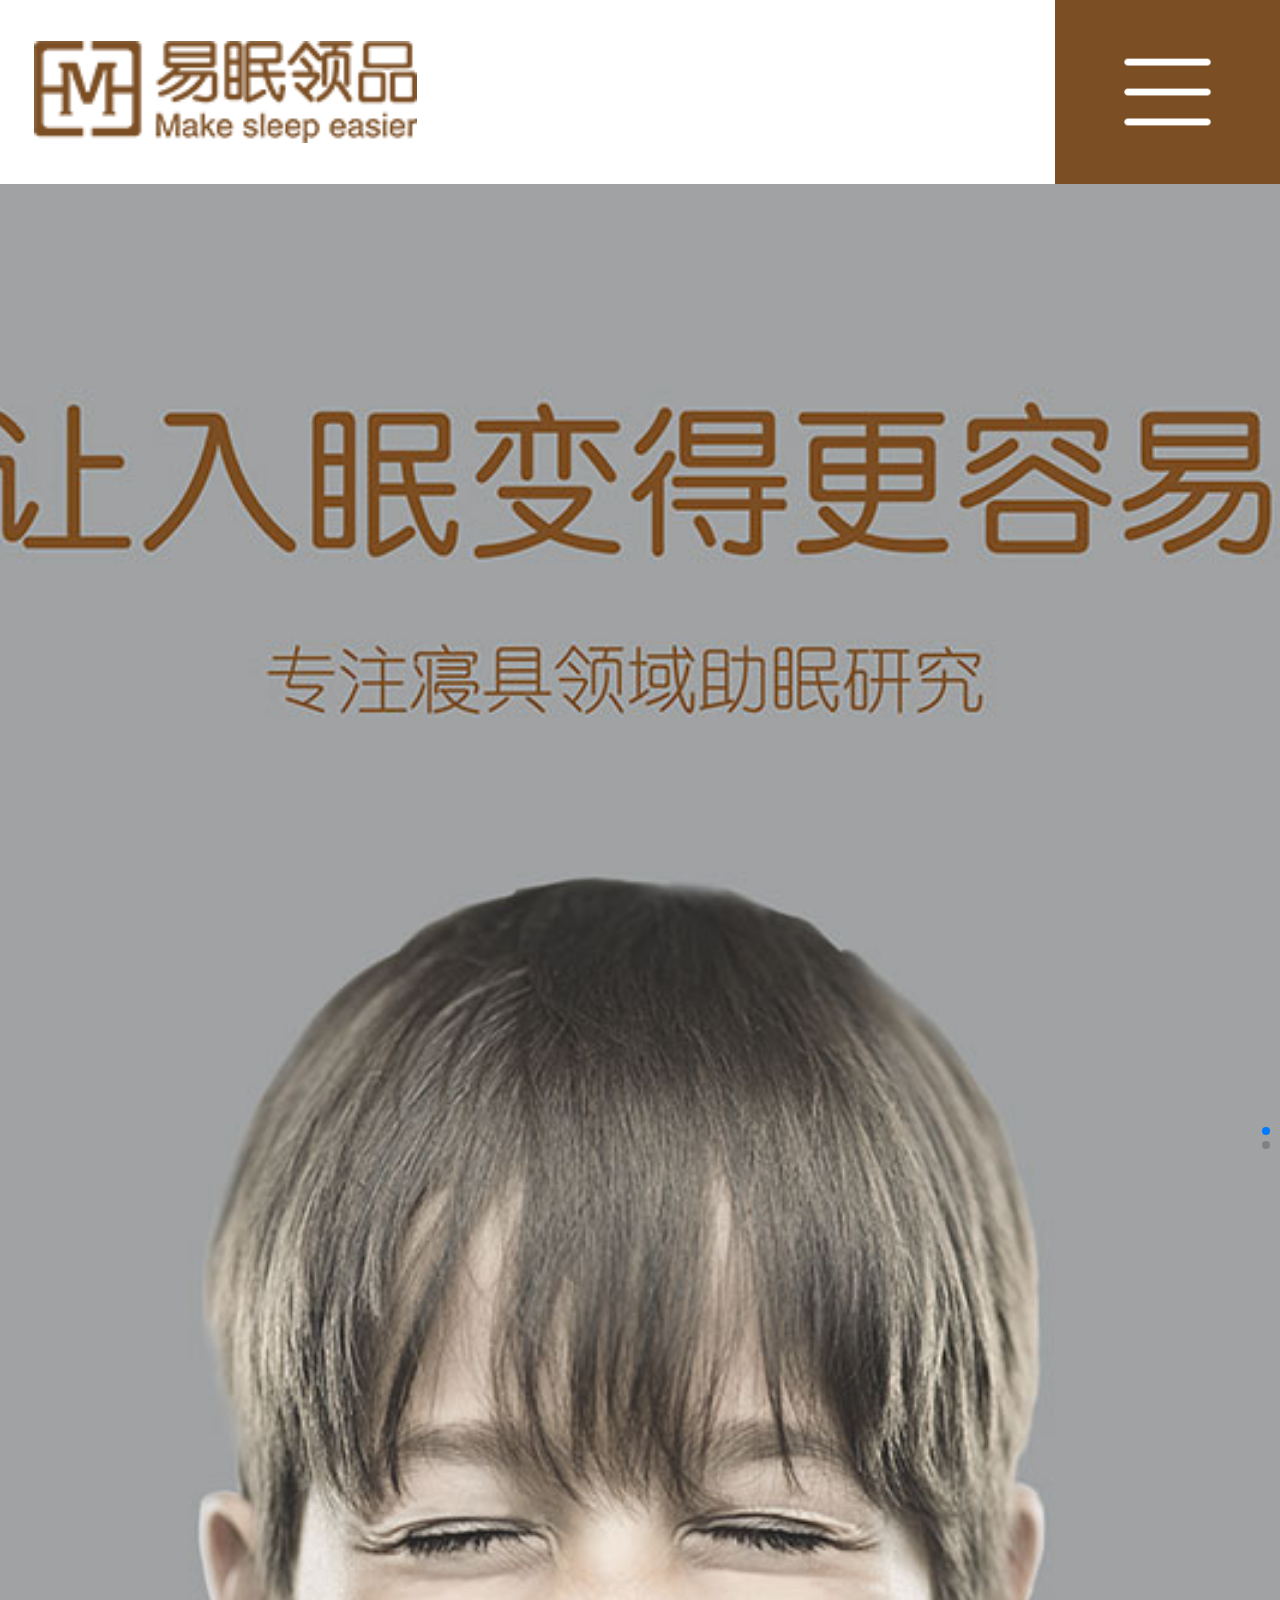
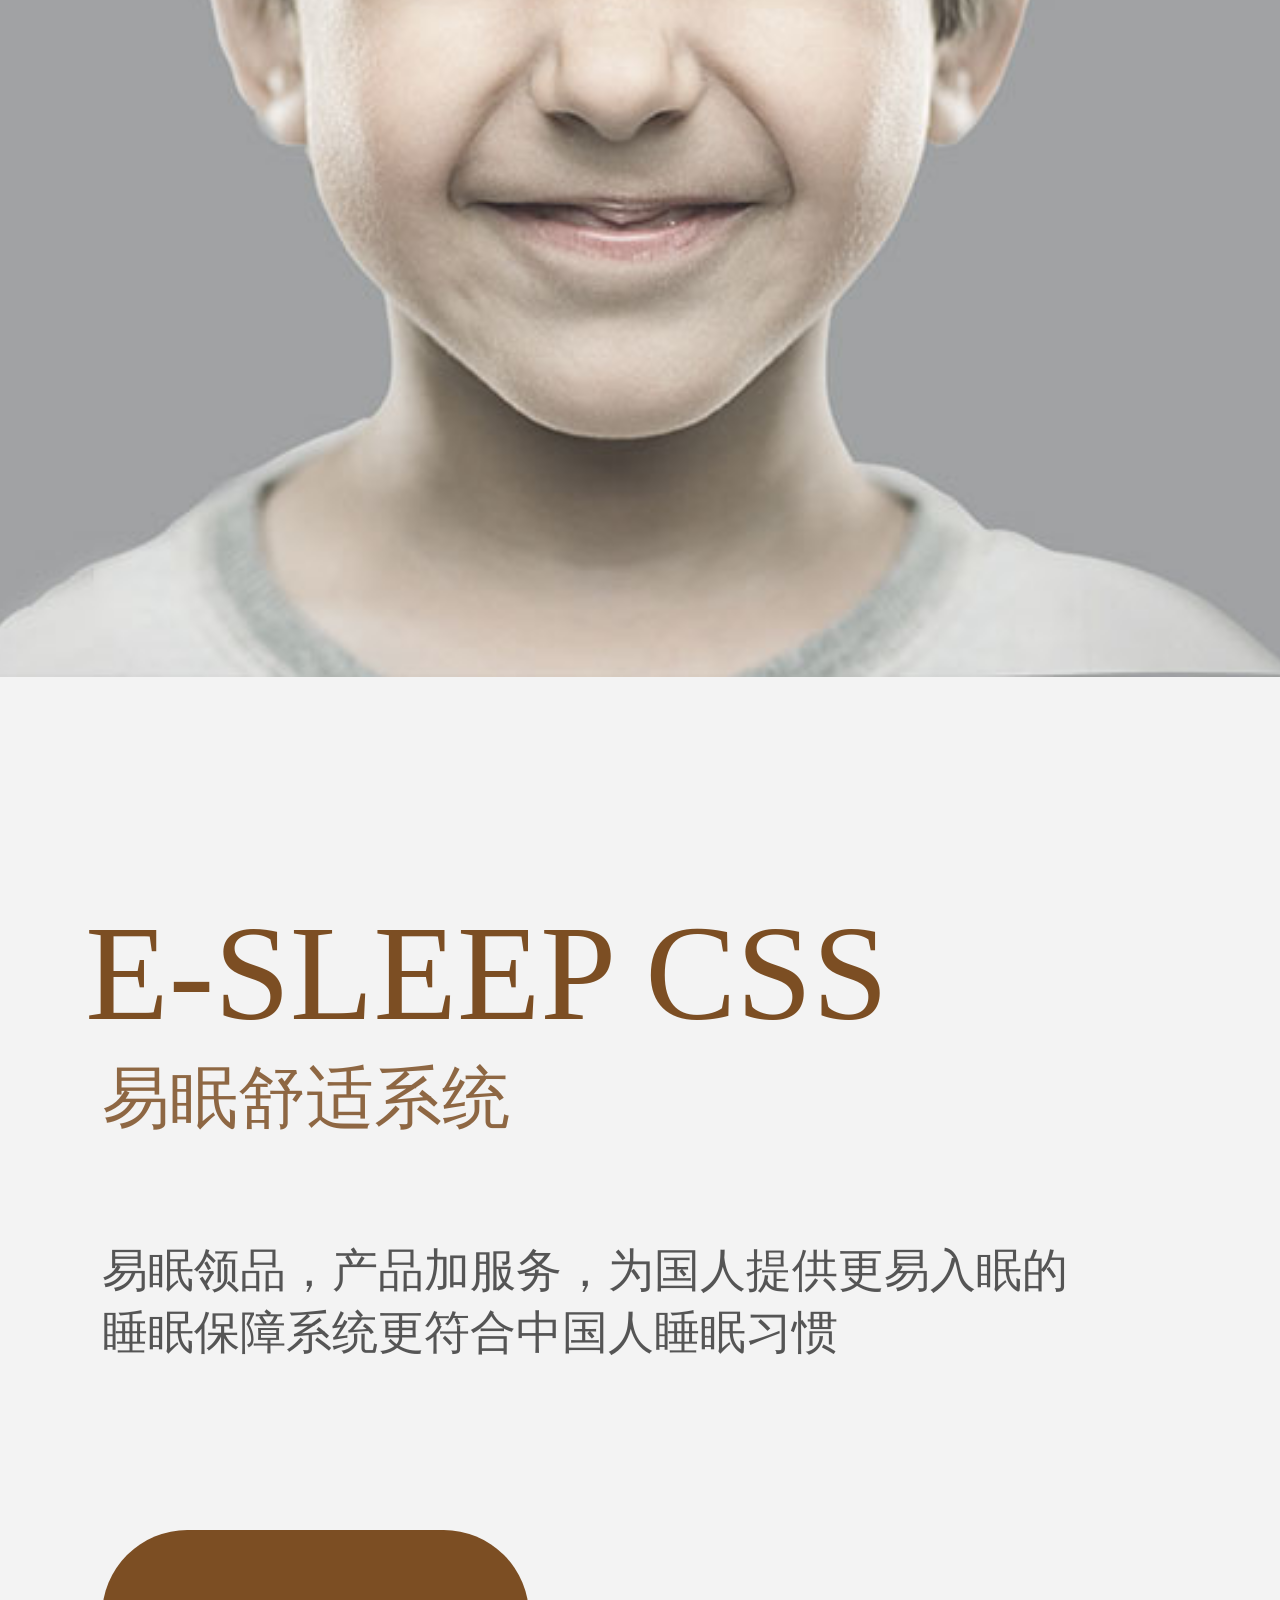
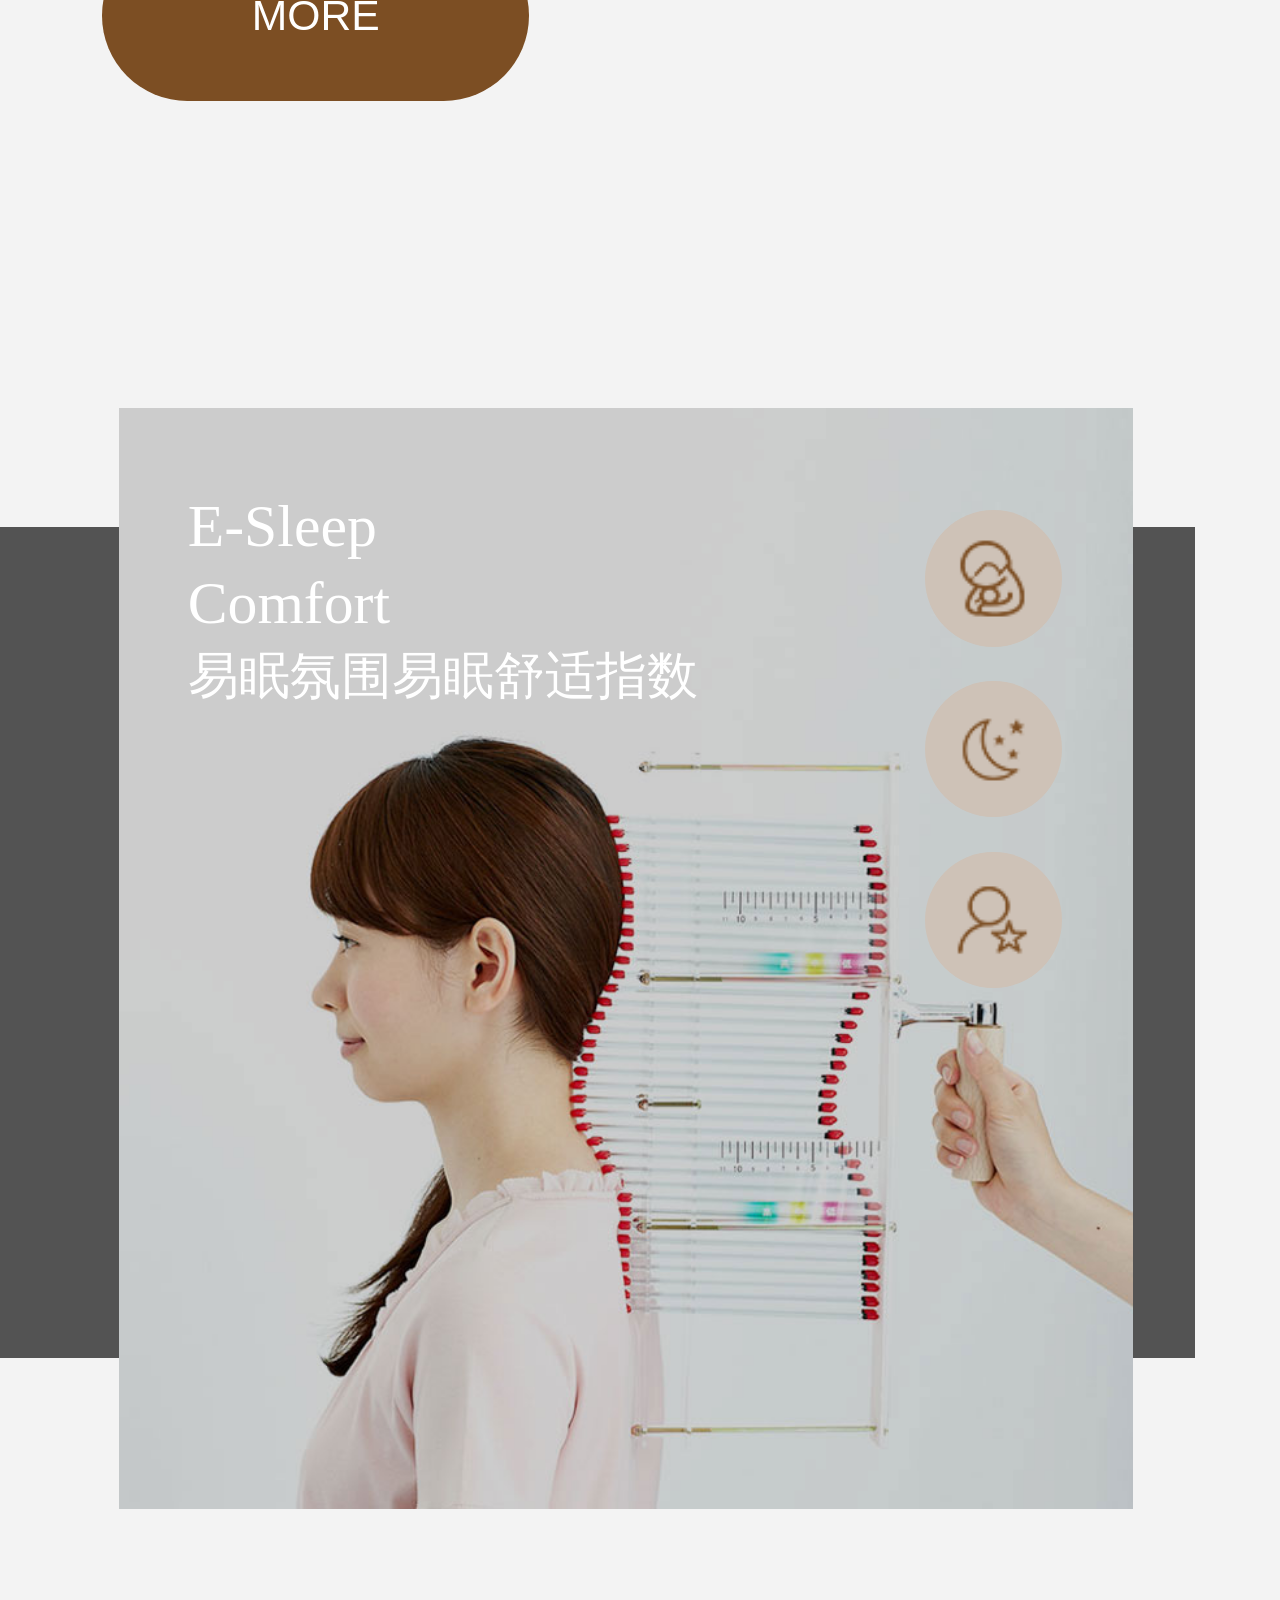
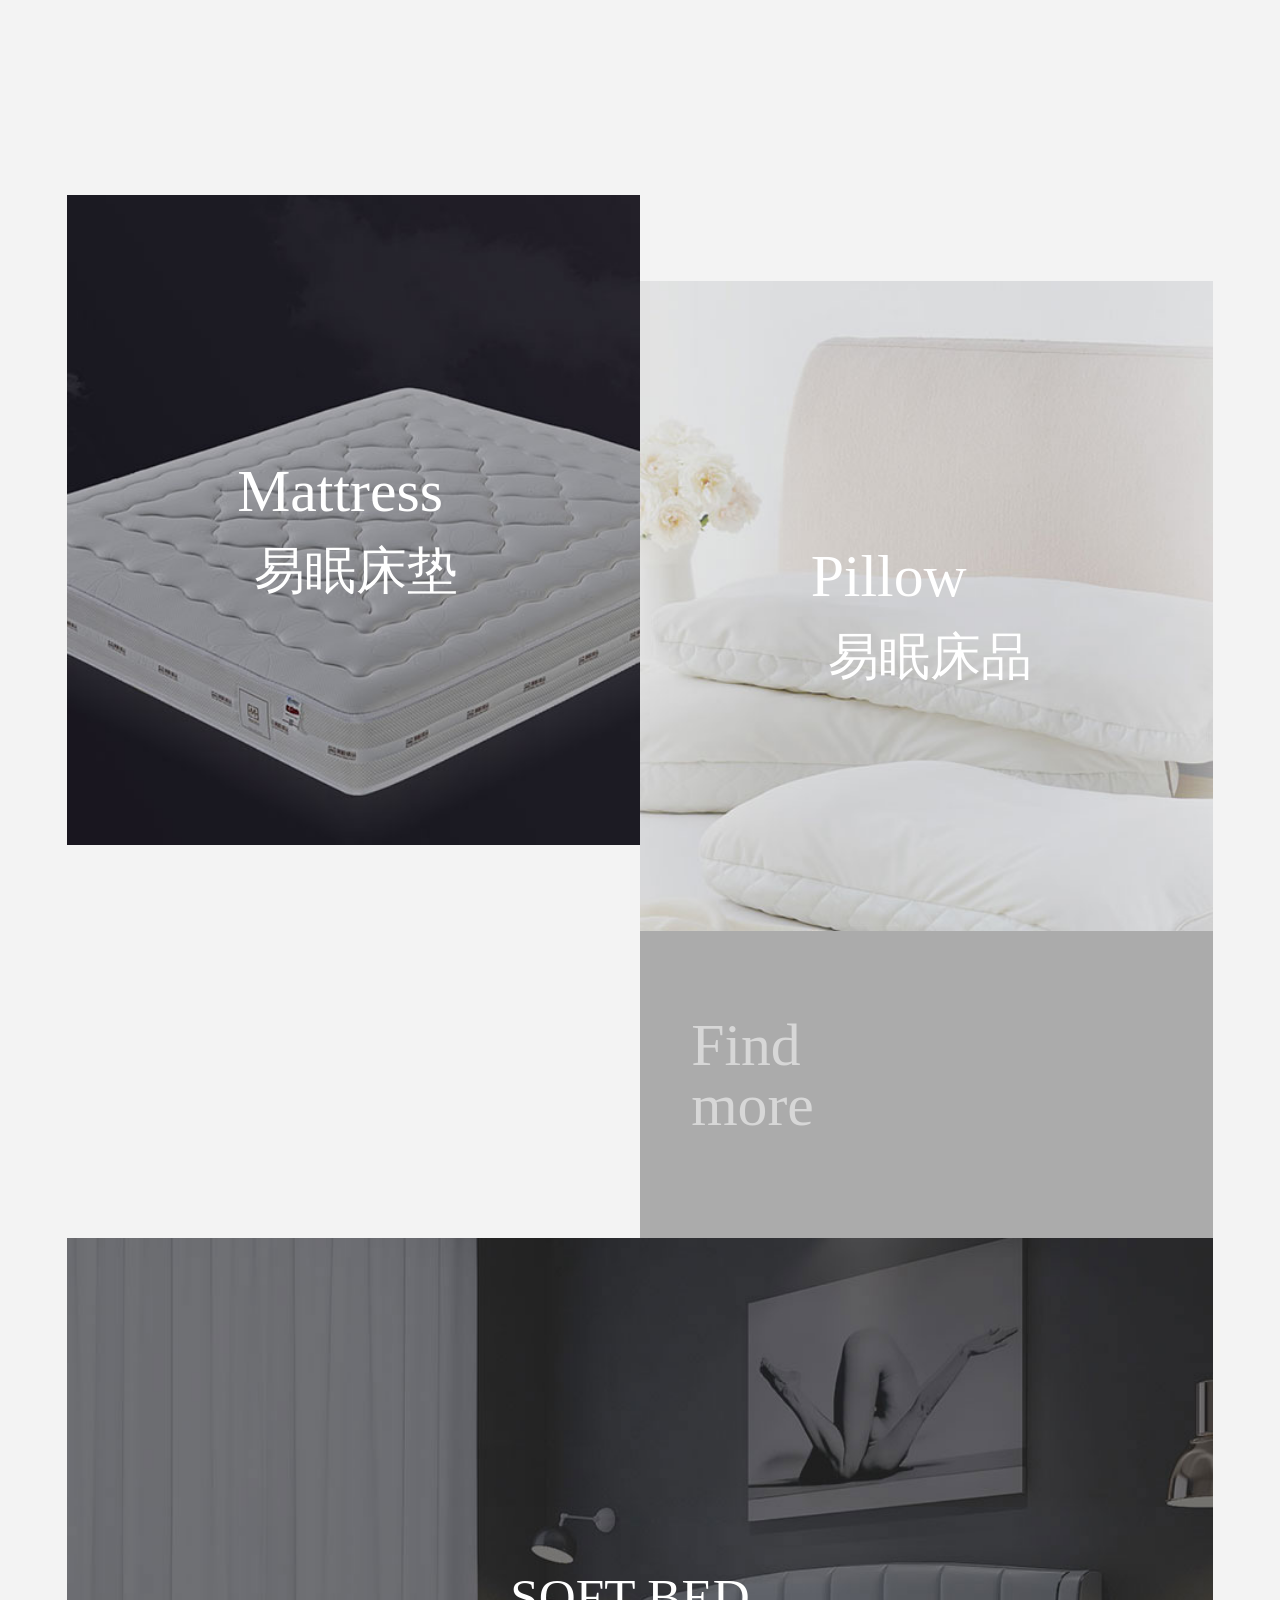
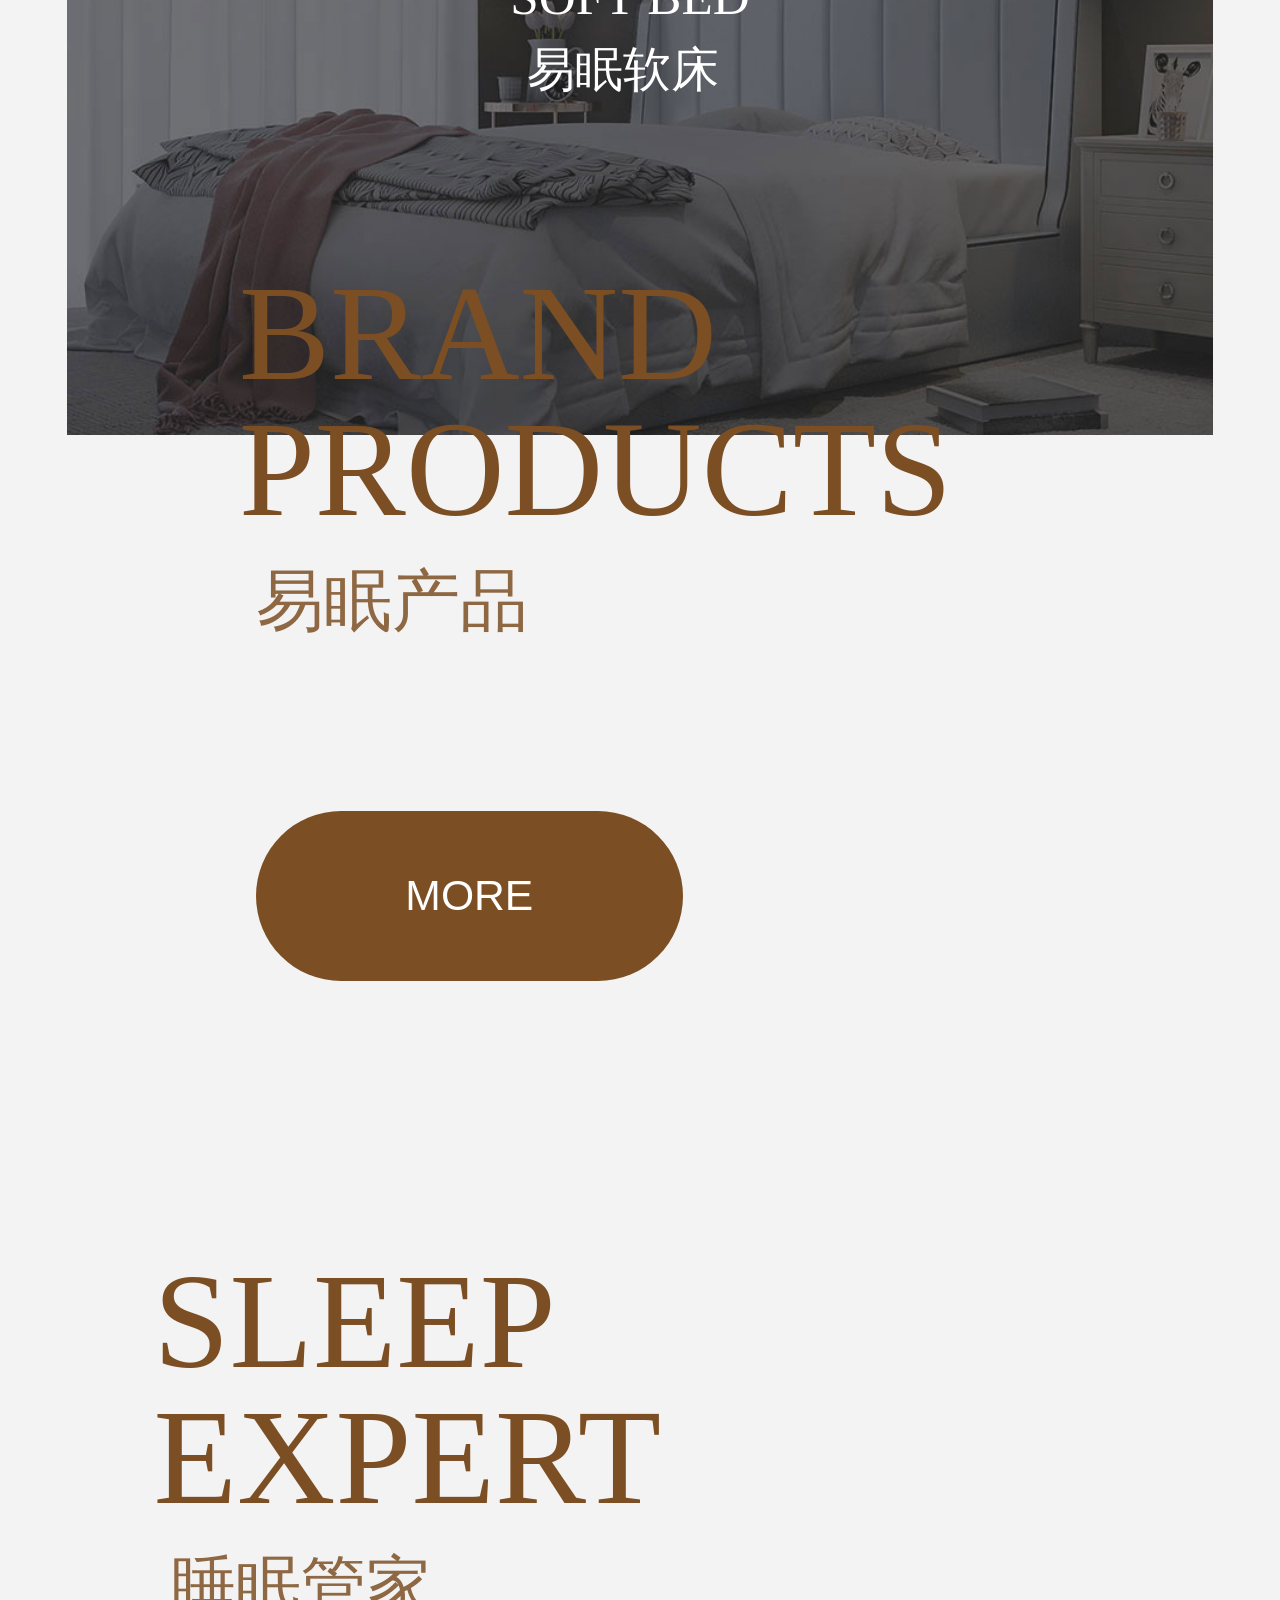
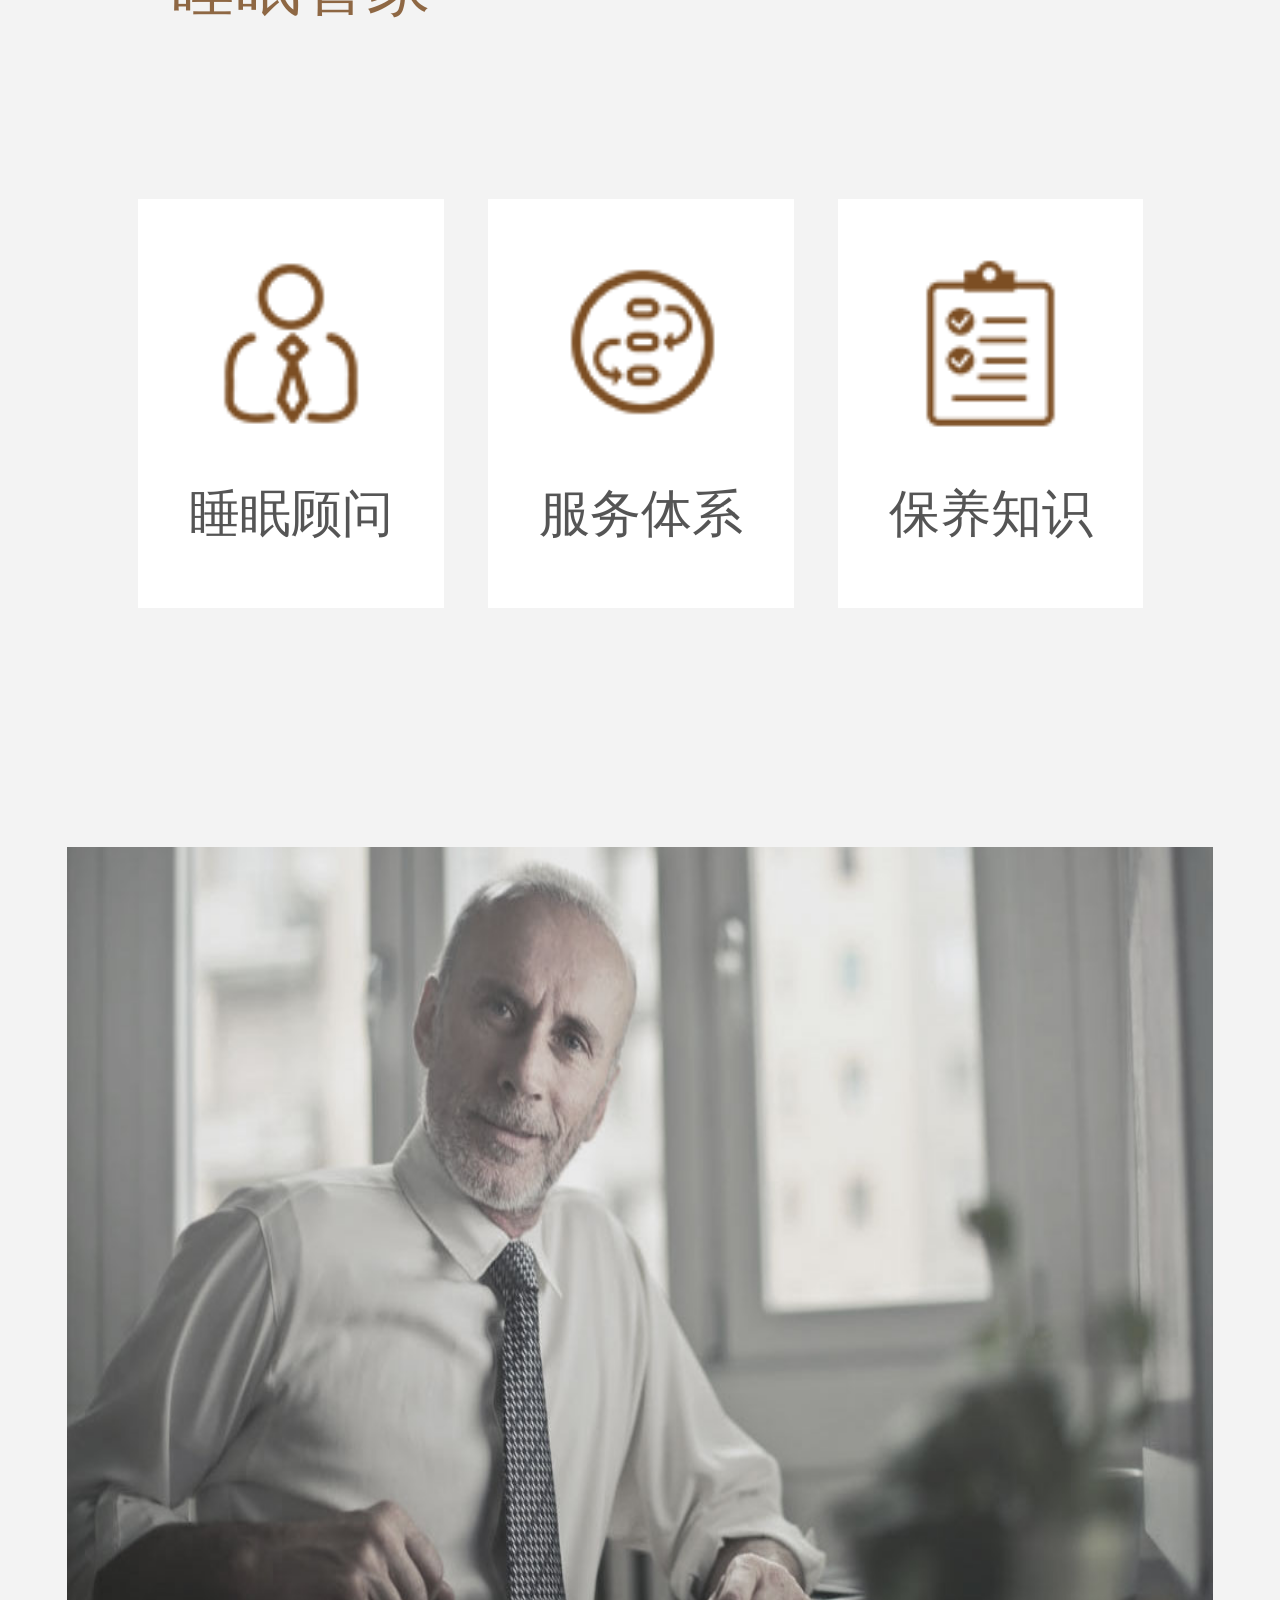
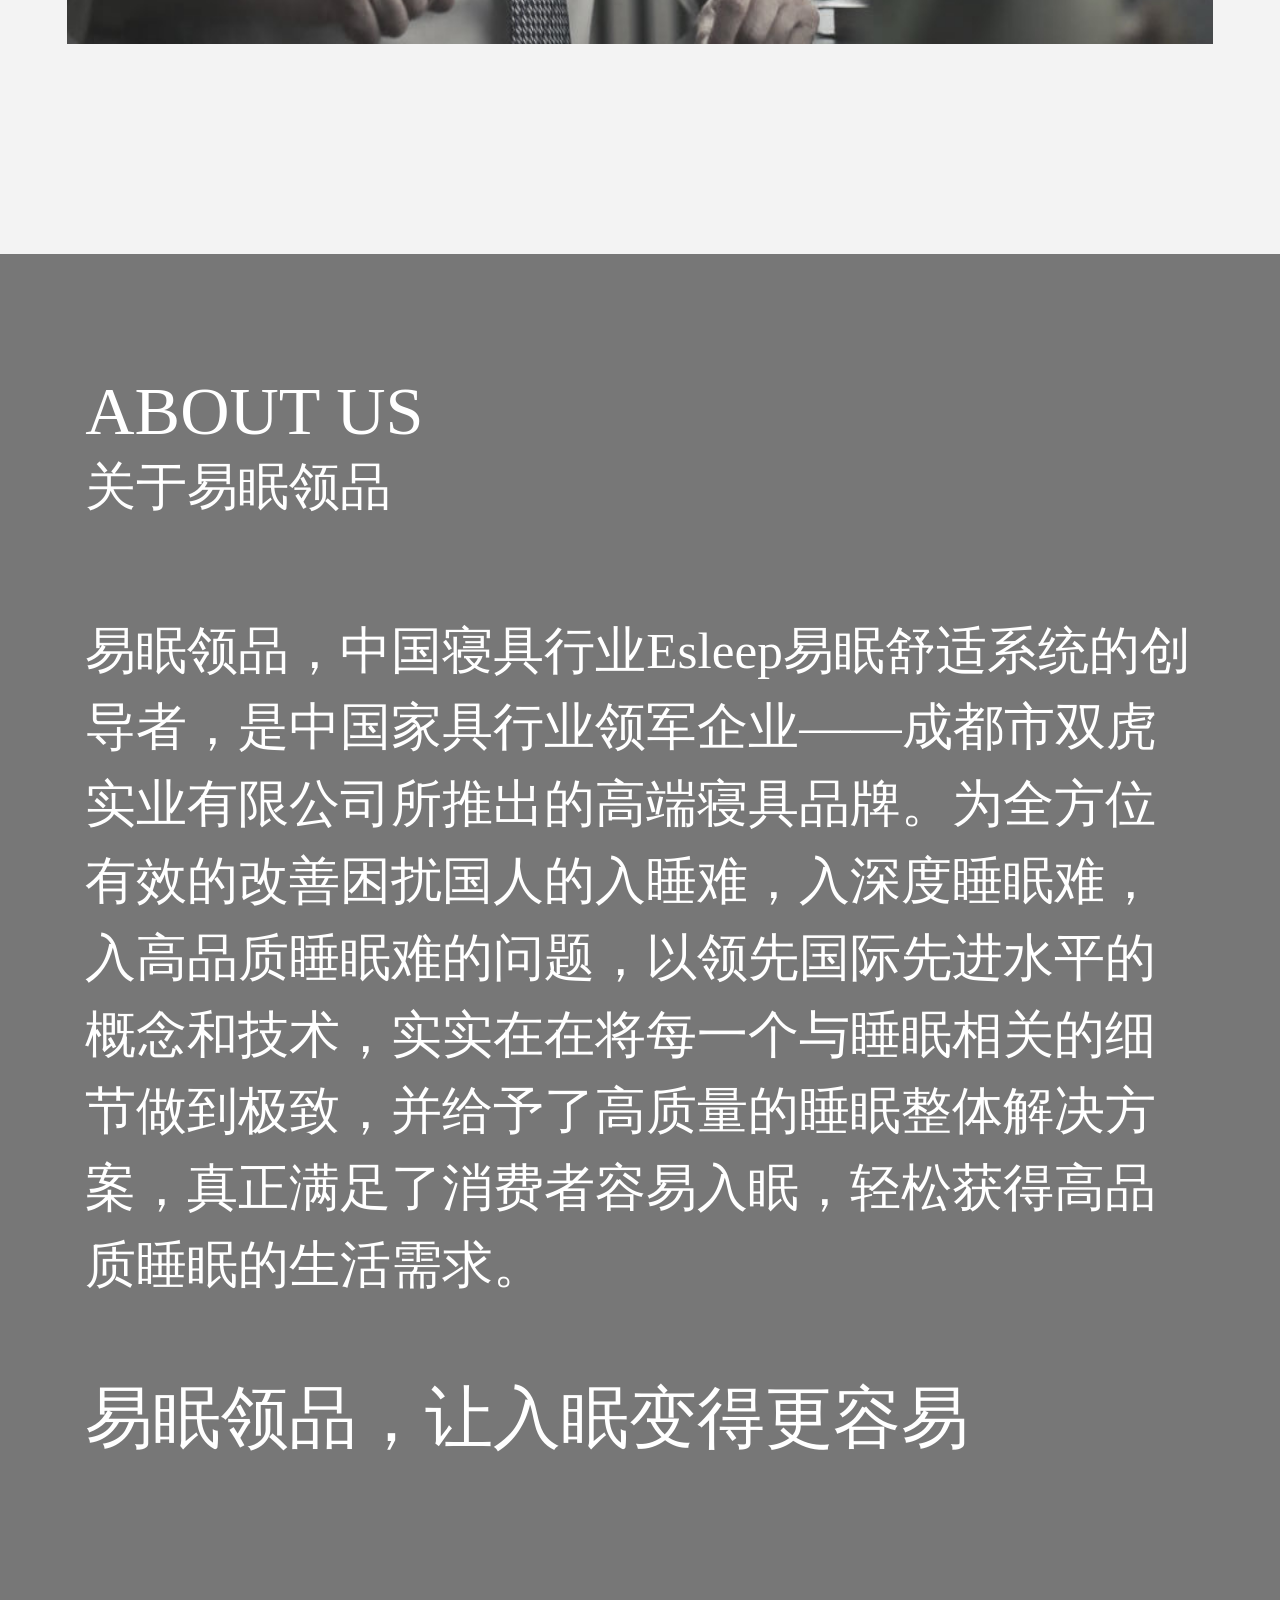
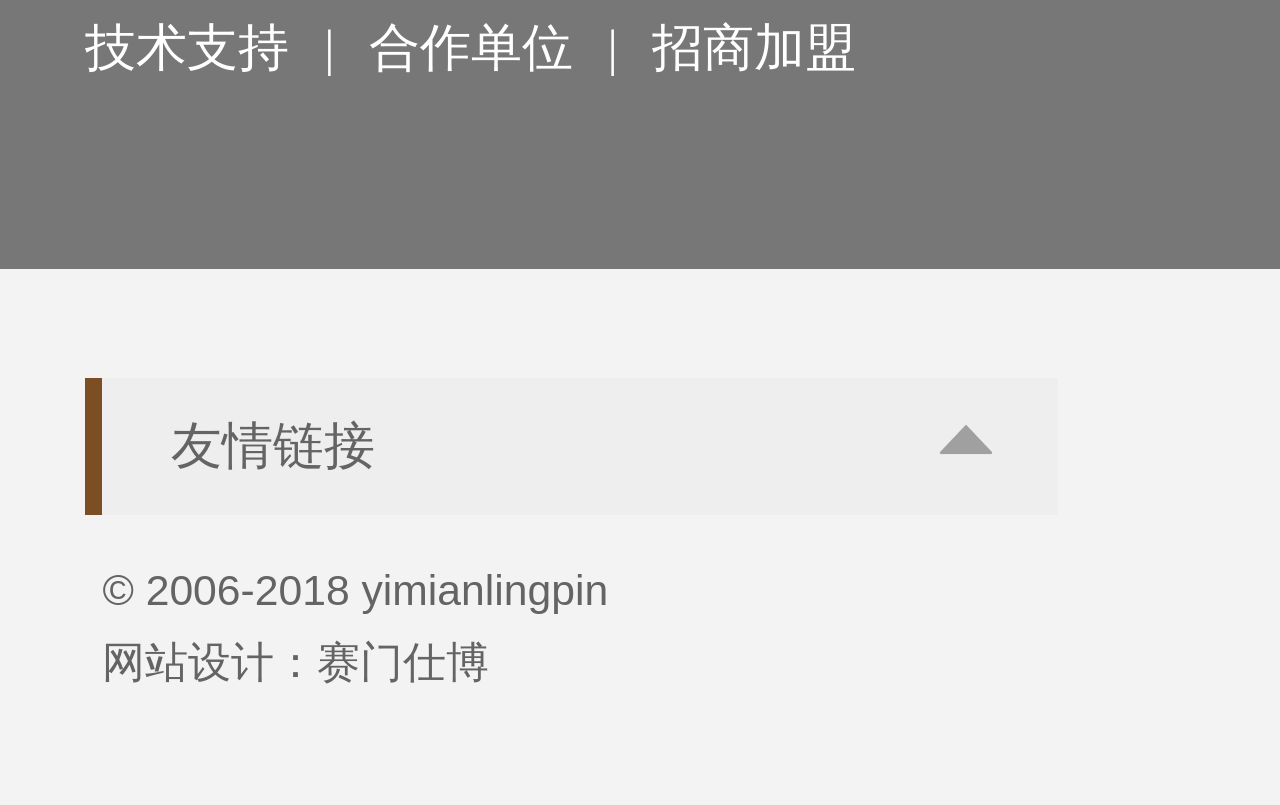
<file: index.html>
<!DOCTYPE html>
<html lang="en">
<head>
	<meta charset="UTF-8">
	<meta name="viewport" content="width=device-width, initial-scale=1.0, maximum-scale=1.0, user-scalable=no"> 
    <meta http-equiv="X-UA-Compatible" content="ie=edge">
	<title>易眠</title>
	<link rel="stylesheet" href="css/index/style.css">
	<script>
        var pixelRatio = 1 / window.devicePixelRatio;
        document.write('<meta name="viewport" content="width=device-width,initial-scale=' + pixelRatio + ',minimum-scale=' + pixelRatio + ',maximum-scale=' + pixelRatio + '" />');
        var html = document.getElementsByTagName('html')[0];
        var pageWidth = html.getBoundingClientRect().width;
        html.style.fontSize = pageWidth / 10 + "px";
    </script>
    <link rel="stylesheet" href="dist/css/swiper.min.css">
   <div id="top">
        <img src="img/biao.png" alt="" id="top1">
        <div class="zonez">
        <div id="zoneza">
<div class="zonea">
    <ul>
        <a href="index.html"><li>首页</li></a>
        <a href="pinpai.html"><li>品牌介绍</li></a>
        <a href="chanpin.html"><li>易眠产品</li></a>
        <a href="guanjia.html"><li>睡眠管家</li></a>
        <a href="zhumian.html"><li>助眠系统</li></a>
        <a href="xinwen.html"><li>新闻资讯</li></a>
        <li>招商加盟</li>
    </ul>
    </div></div>
</div>
    </div>
    <div class="swiper-container">
    <div class="swiper-wrapper">
        <div class="swiper-slide"><img src="img/a.jpg" alt="" id="img"></div>
        <div class="swiper-slide"><img src="img/b.jpg" alt="" id="img"></div>
    </div>
    <div class="swiper-pagination"></div>
</div>
     <script src="dist/js/swiper.min.js"></script>
     <script>        
  var mySwiper = new Swiper ('.swiper-container', {
    direction: 'vertical', 
    autoplay: true, 
    pagination: {
      el: '.swiper-pagination',
    },
    });
    </script>
    <div id="one">
        <h2 id="one1">E-sleep CSS</h2>
        <h4 id="one2">易眠舒适系统</h4>
        <p id="one3">易眠领品，产品加服务，为国人提供更易入眠的<br>睡眠保障系统更符合中国人睡眠习惯</p>
        <div id="one4">MORE</div>
        <div id="one5">
        <div class="block">
    <ul class="ullist">
        <li>
           
        <img src="img/c.jpg" id="img1"><p id="two1">E-Sleep<br>Comfort</p>
           <p id="two2">易眠氛围易眠舒适指数</p></li>
        <li><img src="img/d.jpg" id="img1"><p id="two1">E-Sleep<br>Sense</p>
           <p id="two2">易眠氛围</p></li>
        <li><img src="img/e.jpg" id="img1"><p id="two1">E-Sleep<br>SERVICE</p>
           <p id="two2">易眠服务</p></li>
        <li><img src="img/c.jpg" id="img1"><p id="two1">E-Sleep<br>Comfort</p>
           <p id="two2">易眠氛围易眠舒适指数</p></li>
    </ul>
    <div class="banner" >
        <div class="dian"><img src="img/a1.png" alt="" id="img2"></div>
        <div class="dian"><img src="img/a2.png" alt="" id="img2"></div>
        <div class="dian"><img src="img/a3.png" alt="" id="img2"></div>
    </div>
    </div>
  <script>
    var times;
    var count=0;
    window.onload=function() {
        var ullist = document.getElementsByClassName("ullist")[0];
        var par = document.getElementsByClassName("block")[0];
        var dian=document.getElementsByClassName("dian");
        dian[0].style.border="5/$rem*1rem solid #7C4E23";
        par.onmouseenter = function () {
            clearInterval(times);
        };
        par.onmouseleave = function () {
            times = setInterval(function () {
               imgbo();
            }, 2000);
        };
        times = setInterval(function () {
            imgbo();
        }, 2000);
        for(var i=0;i<dian.length;i++){
            dian[i].index =i;
          dian[i].onmouseenter =function(){
              dian[count].style.border="5/$rem*1rem solid silver";
              this.style.border="5/$rem*1rem solid #7C4E23";
              count=this.index;
              ullist.className="ullist b";
              ullist.style.marginLeft=(-594*count)+"/$rem*1rem";
          }
        }
        function imgbo() {
            ullist.className = "ullist b";
            dian[count].style.border="5/$rem*1rem solid silver";
            count++;

            ullist.style.marginLeft = (-594 * count) + "/$rem*1rem";
            setTimeout(function () {
                if (count > ullist.children.length - 2) {
                    ullist.className = "ullist";//
                    count = 0;
                    ullist.style.marginLeft = "0/$rem*1rem";
                }
                dian[count].style.border="5/$rem*1rem solid #7C4E23";
            }, 500);
        }
    }
</script> 
</div>
<div id="for">
    <div id="for1">
        <div id="for2">
            <p id="for2_1">Mattress</p>
            <p id="for2_2">易眠床垫</p>
        </div>
        <div id="for3">
            <div id="for3_0">
            <p id="for2_1">Pillow</p>
            <p id="for2_2">易眠床品</p>
            </div>
            <div id="for4">
                <p id="for4_1">Find<br>more</p>
            </div>
        </div>
    </div>
    <div id="for5">
        <p id="for5_1">SOFT BED</p>
        <p id="for5_2">易眠软床</p>
    </div>
    <h2 id="one01">Brand products</h2>
        <h4 id="one02">易眠产品</h4>
        <div id="one04">MORE</div>
</div>
    <h2 id="one001">Sleep<br>expert</h2>
        <h4 id="one002">睡眠管家</h4>
        <ul id="six">
            <li id="six1">
                <p id="six_0"><img src="img/i1.png" alt="" id="six_1"></p>
                <p id="six_2">睡眠顾问</p>
            </li>
            <li id="six1">
                 <p id="six_0"><img src="img/i2.png" alt="" id="six_1"></p>
                <p id="six_2">服务体系</p>
            </li>
            <li id="six1">
                 <p id="six_0"><img src="img/i3.png" alt="" id="six_1"></p>
                <p id="six_2">保养知识</p>
            </li>
        </ul>
    <div id="for05"></div>
    <div id="six2"></div>
    <p id="wen">ABOUT US</p>
    <p id="wen1">关于易眠领品</p>
    <p id="wen2">易眠领品，中国寝具行业Esleep易眠舒适系统的创导者，是中国家具行业领军企业——成都市双虎实业有限公司所推出的高端寝具品牌。为全方位有效的改善困扰国人的入睡难，入深度睡眠难，入高品质睡眠难的问题，以领先国际先进水平的概念和技术，实实在在将每一个与睡眠相关的细节做到极致，并给予了高质量的睡眠整体解决方案，真正满足了消费者容易入眠，轻松获得高品质睡眠的生活需求。</p>
    <p id="wen3">易眠领品，让入眠变得更容易</p>
    <ul id="wen4">
        <li id="wen5">技术支持</li>|
        <li id="wen5">合作单位</li>|
        <li id="wen5">招商加盟</li>
    </ul>
    <div id="panel">
    <div id="panel1">双虎官网</div>
    <div id="panel1">双虎天猫</div>
    <div id="panel1">中国睡眠研究会</div>
    <div id="panel1">土耳其康菲特官网</div></div>
    <p id="shu"></p>
    <div id="flip">友情链接<p id="jiao"></p></div>
    <script src="jquery-3.1.1.min.js"></script>
<script> 
$(document).ready(function(){
  $("#flip").click(function(){
    $("#panel").slideToggle("fast");
  });
});
</script>
    <p id="z">© 2006-2018 yimianlingpin</p>
    <p id="z1">网站设计：赛门仕博</p>
    </div>
</head>
<body>
</body>
</html>
</file>
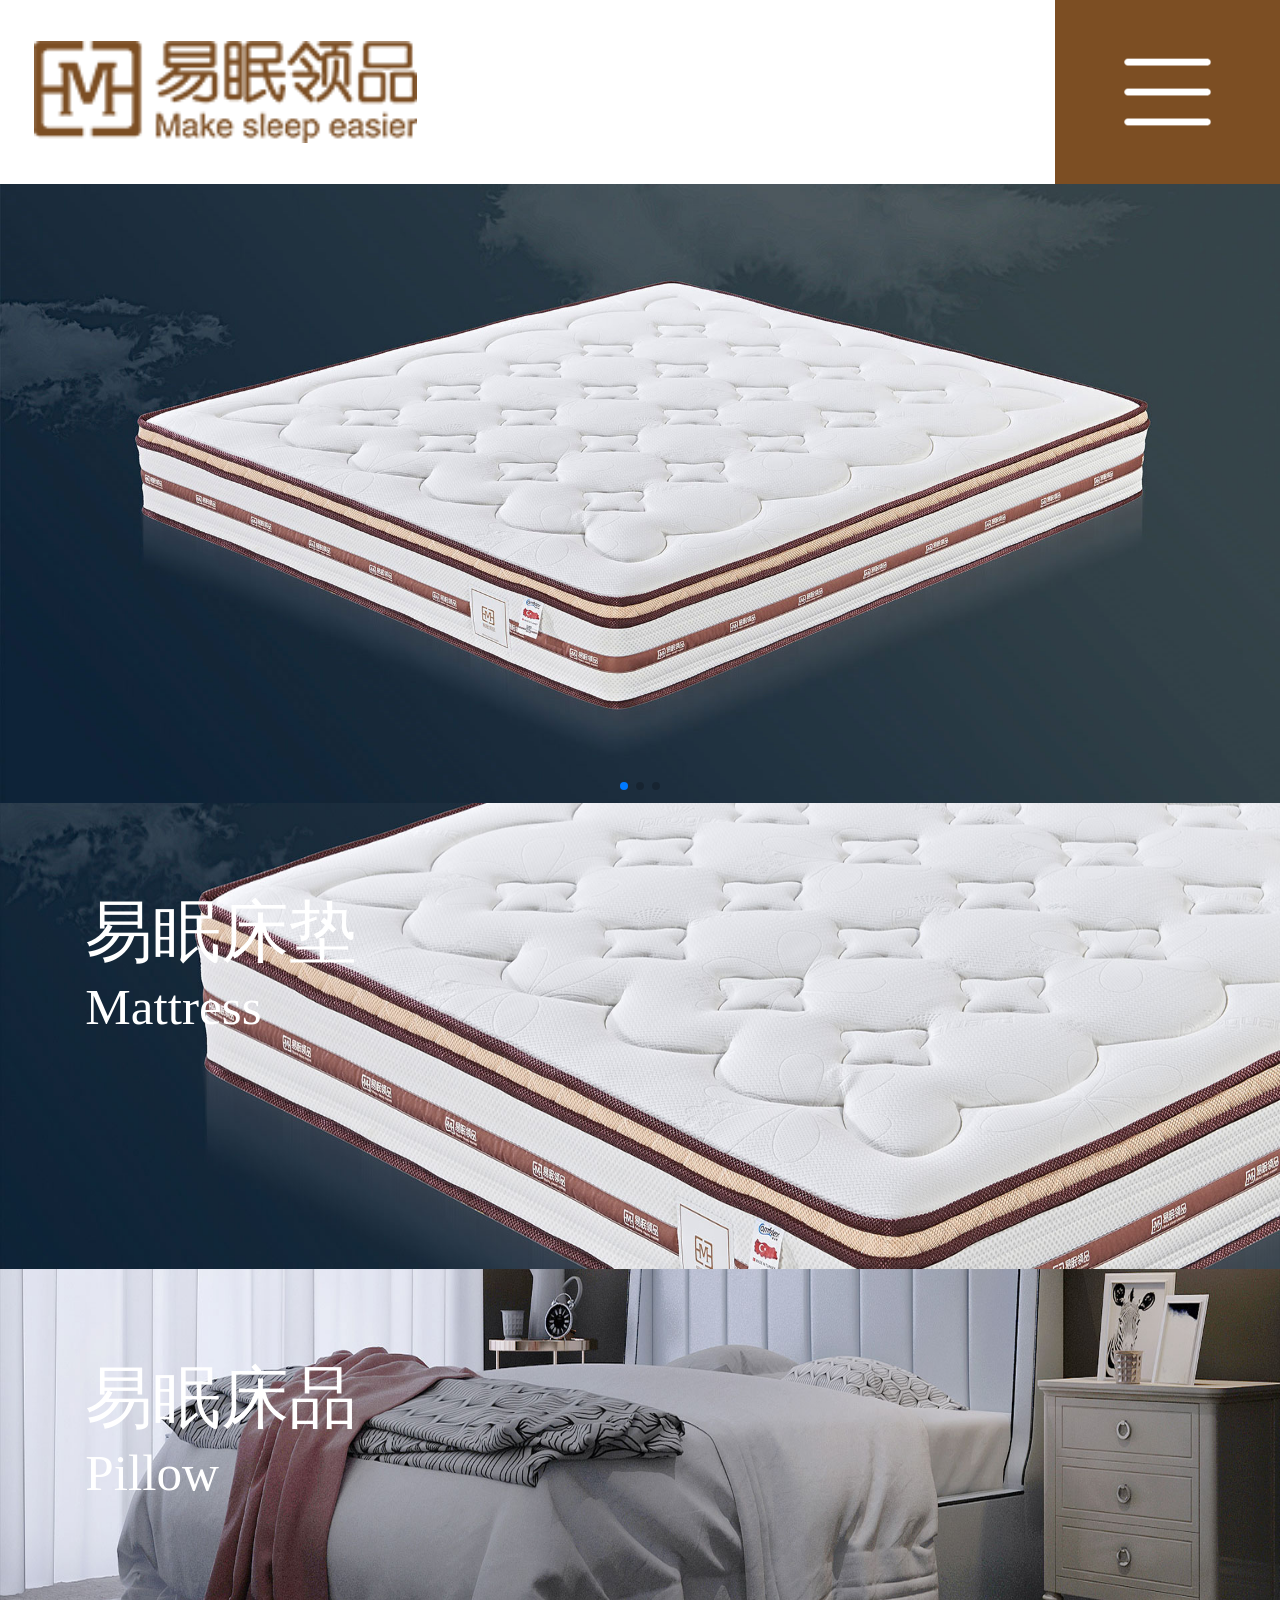
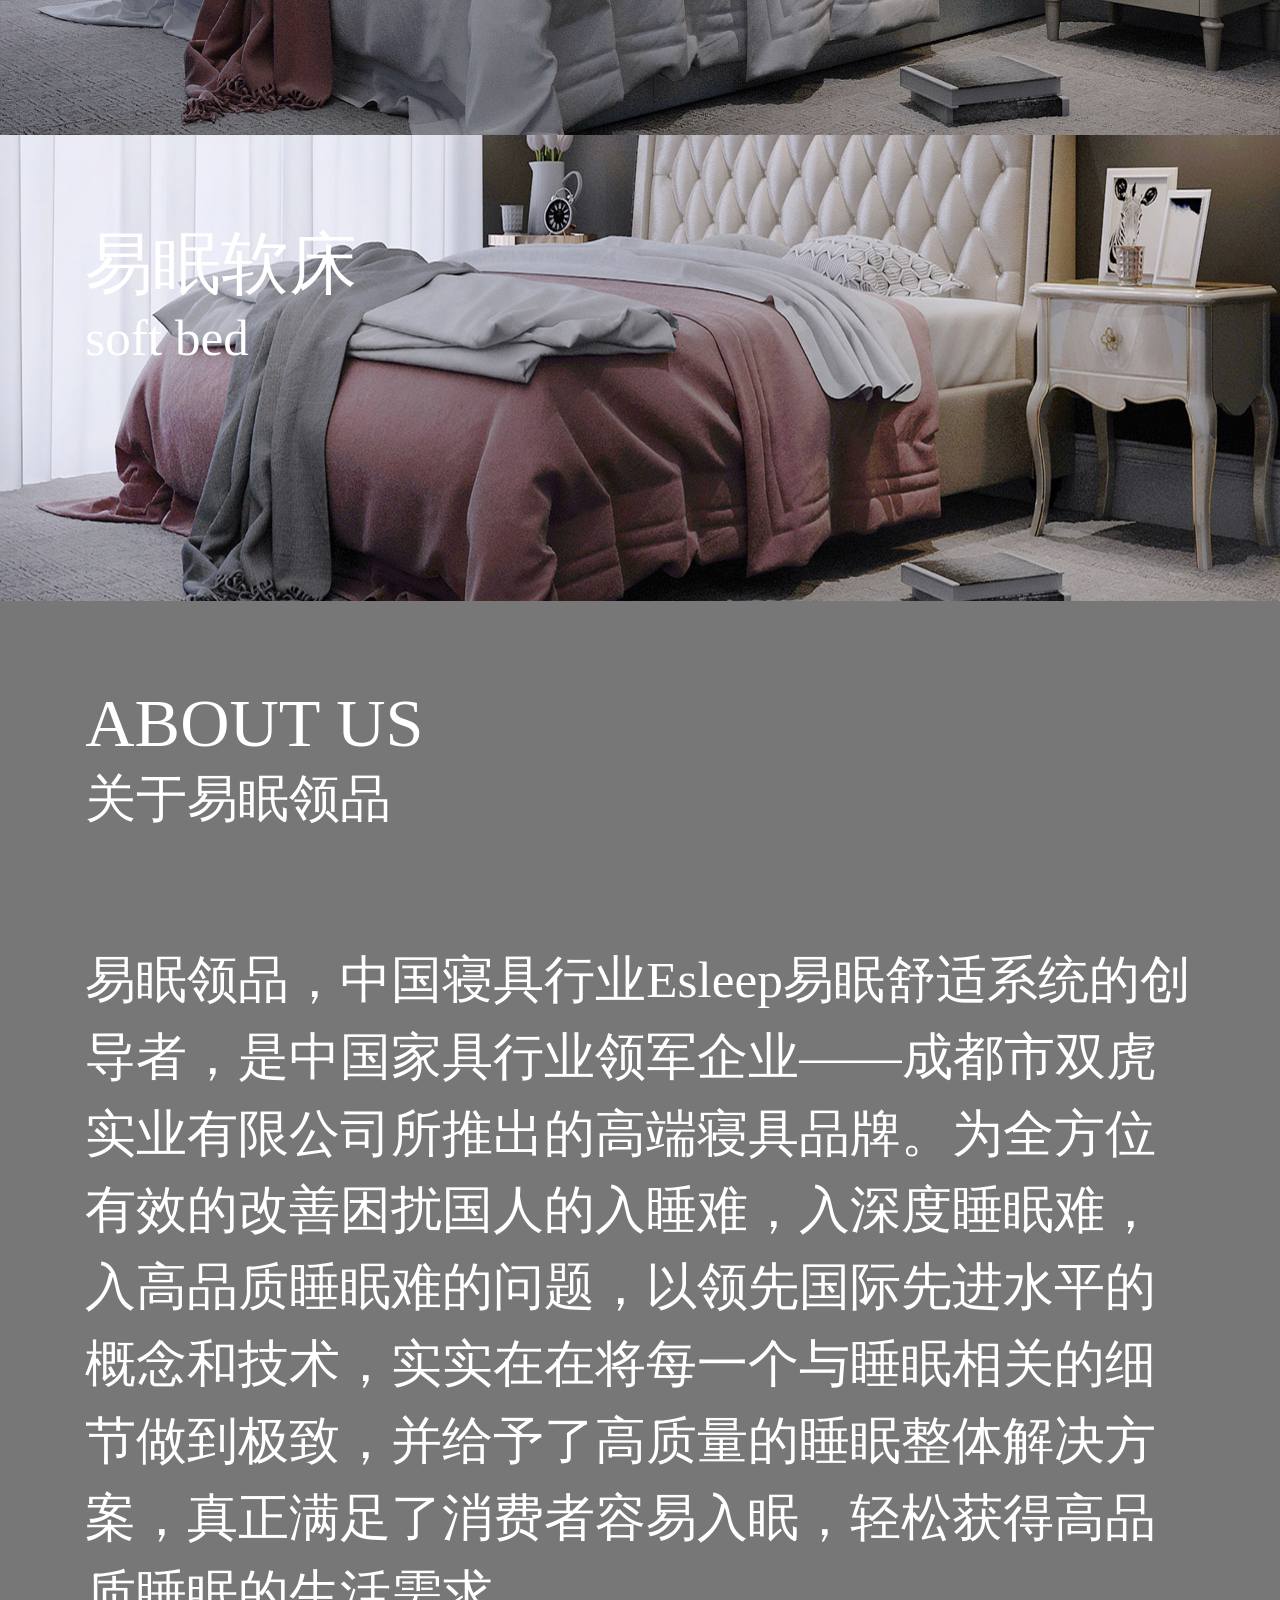
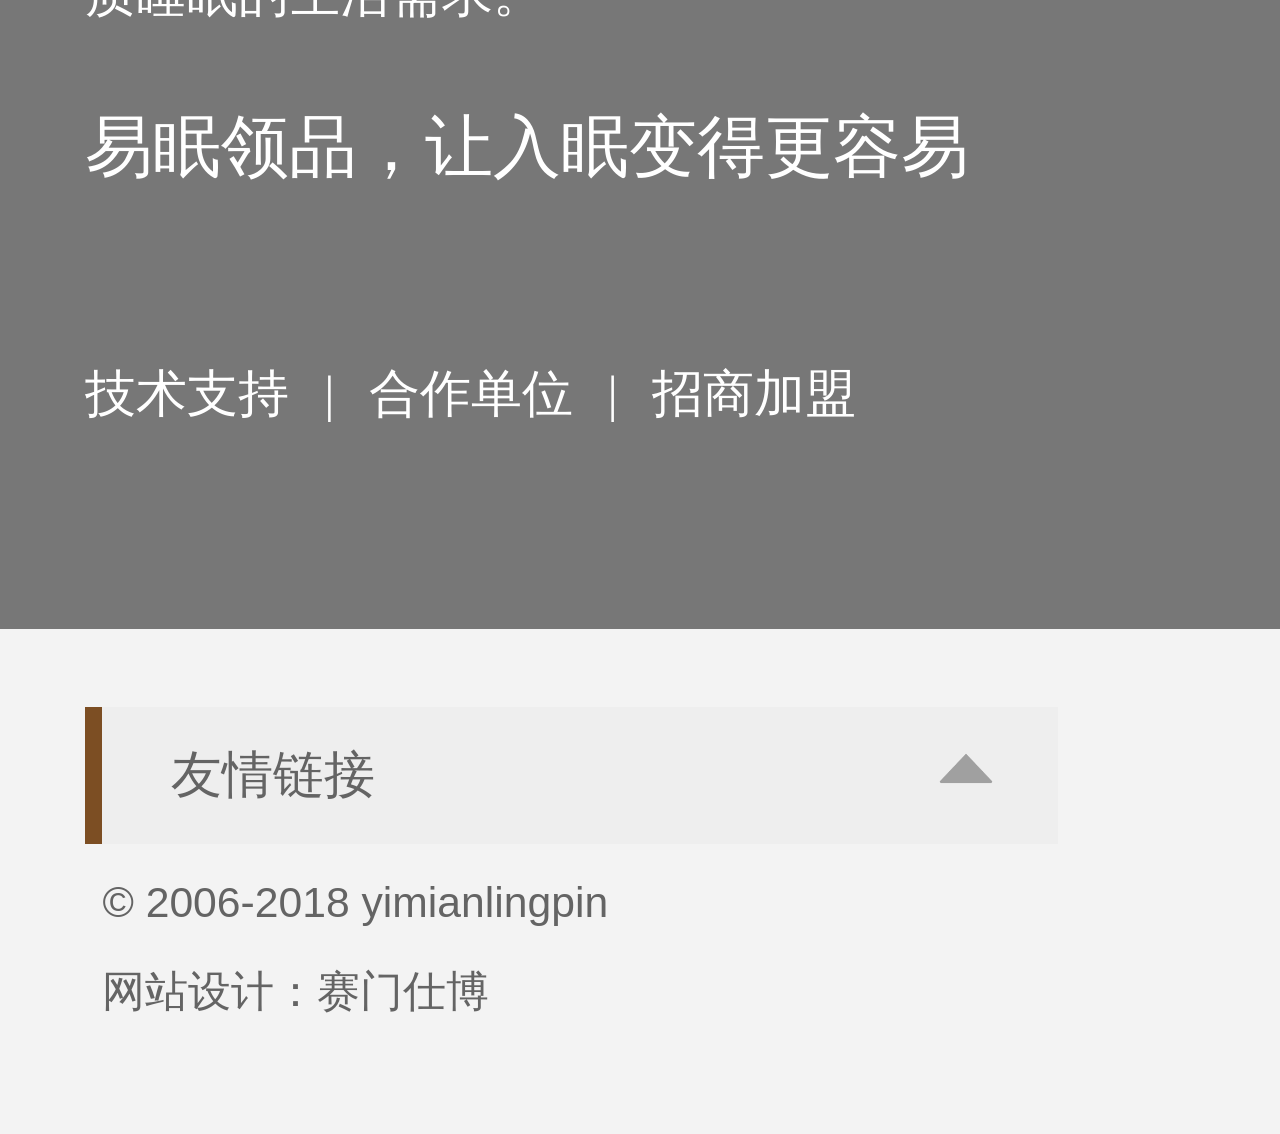
<file: chanpin.html>
<!DOCTYPE html>
<html lang="en">
<head>
	<meta charset="UTF-8">
	<meta name="viewport" content="width=device-width, initial-scale=1.0, maximum-scale=1.0, user-scalable=no"> 
    <meta http-equiv="X-UA-Compatible" content="ie=edge">
	<title>产品介绍</title>
</head>
<body>
	<link rel="stylesheet" href="css/chanpin/style.css">
	<script>
        var pixelRatio = 1 / window.devicePixelRatio;
        document.write('<meta name="viewport" content="width=device-width,initial-scale=' + pixelRatio + ',minimum-scale=' + pixelRatio + ',maximum-scale=' + pixelRatio + '" />');
        var html = document.getElementsByTagName('html')[0];
        var pageWidth = html.getBoundingClientRect().width;
        html.style.fontSize = pageWidth / 10 + "px";
    </script>
    <link rel="stylesheet" href="dist/css/swiper.min.css">
   <div id="top">
        <img src="img/biao.png" alt="" id="top1">
        <div class="zonez">
        <div id="zoneza">
<div class="zonea">
    <ul>
        <a href="index.html"><li>首页</li></a>
        <a href="pinpai.html"><li>品牌介绍</li></a>
        <a href="chanpin.html"><li>易眠产品</li></a>
        <a href="guanjia.html"><li>睡眠管家</li></a>
        <a href="zhumian.html"><li>助眠系统</li></a>
        <a href="xinwen.html"><li>新闻资讯</li></a>
        <li>招商加盟</li>
    </ul>
    </div></div>
</div>
    </div>
    <div id="kong"></div>
    <div class="swiper-container">
    <div class="swiper-wrapper">
        <div class="swiper-slide"><img src="img/q1.jpg" alt="" id="img"></div>
        <div class="swiper-slide"><img src="img/q2.jpg" alt="" id="img"></div>
        <div class="swiper-slide"><img src="img/q3.jpg" alt="" id="img"></div>
    </div>
    <div class="swiper-pagination"></div>
</div>
<script src="dist/js/swiper.min.js"></script>
<script>        
  var mySwiper = new Swiper ('.swiper-container', {
     autoplay: true,
    pagination: {
      el: '.swiper-pagination',
    },
  })        
  </script>
      <div id="for5">
        <p id="for5_1">易眠床垫</p>
        <p id="for5_2">Mattress</p>
    </div>
     <div id="for51">
        <p id="for5_1">易眠床品</p>
        <p id="for5_2">Pillow</p>
    </div>
     <div id="for52">
        <p id="for5_1">易眠软床</p>
        <p id="for5_2">soft bed</p>
    </div>
     <div id="six2"></div>
    <p id="wen">ABOUT US</p>
    <p id="wen1">关于易眠领品</p>
    <p id="wen2">易眠领品，中国寝具行业Esleep易眠舒适系统的创导者，是中国家具行业领军企业——成都市双虎实业有限公司所推出的高端寝具品牌。为全方位有效的改善困扰国人的入睡难，入深度睡眠难，入高品质睡眠难的问题，以领先国际先进水平的概念和技术，实实在在将每一个与睡眠相关的细节做到极致，并给予了高质量的睡眠整体解决方案，真正满足了消费者容易入眠，轻松获得高品质睡眠的生活需求。</p>
    <p id="wen3">易眠领品，让入眠变得更容易</p>
    <ul id="wen4">
        <li id="wen5">技术支持</li>|
        <li id="wen5">合作单位</li>|
        <li id="wen5">招商加盟</li>
    </ul>
    <div id="panel">
    <div id="panel1">双虎官网</div>
    <div id="panel1">双虎天猫</div>
    <div id="panel1">中国睡眠研究会</div>
    <div id="panel1">土耳其康菲特官网</div></div>
    <p id="shu"></p>
    <div id="flip">友情链接<p id="jiao"></p></div>
    <script src="jquery-3.1.1.min.js"></script>
<script> 
$(document).ready(function(){
  $("#flip").click(function(){
    $("#panel").slideToggle("fast");
  });
});
</script>
    <p id="z">© 2006-2018 yimianlingpin</p>
    <p id="z1">网站设计：赛门仕博</p>
    </div>
</body>
</html>
</file>
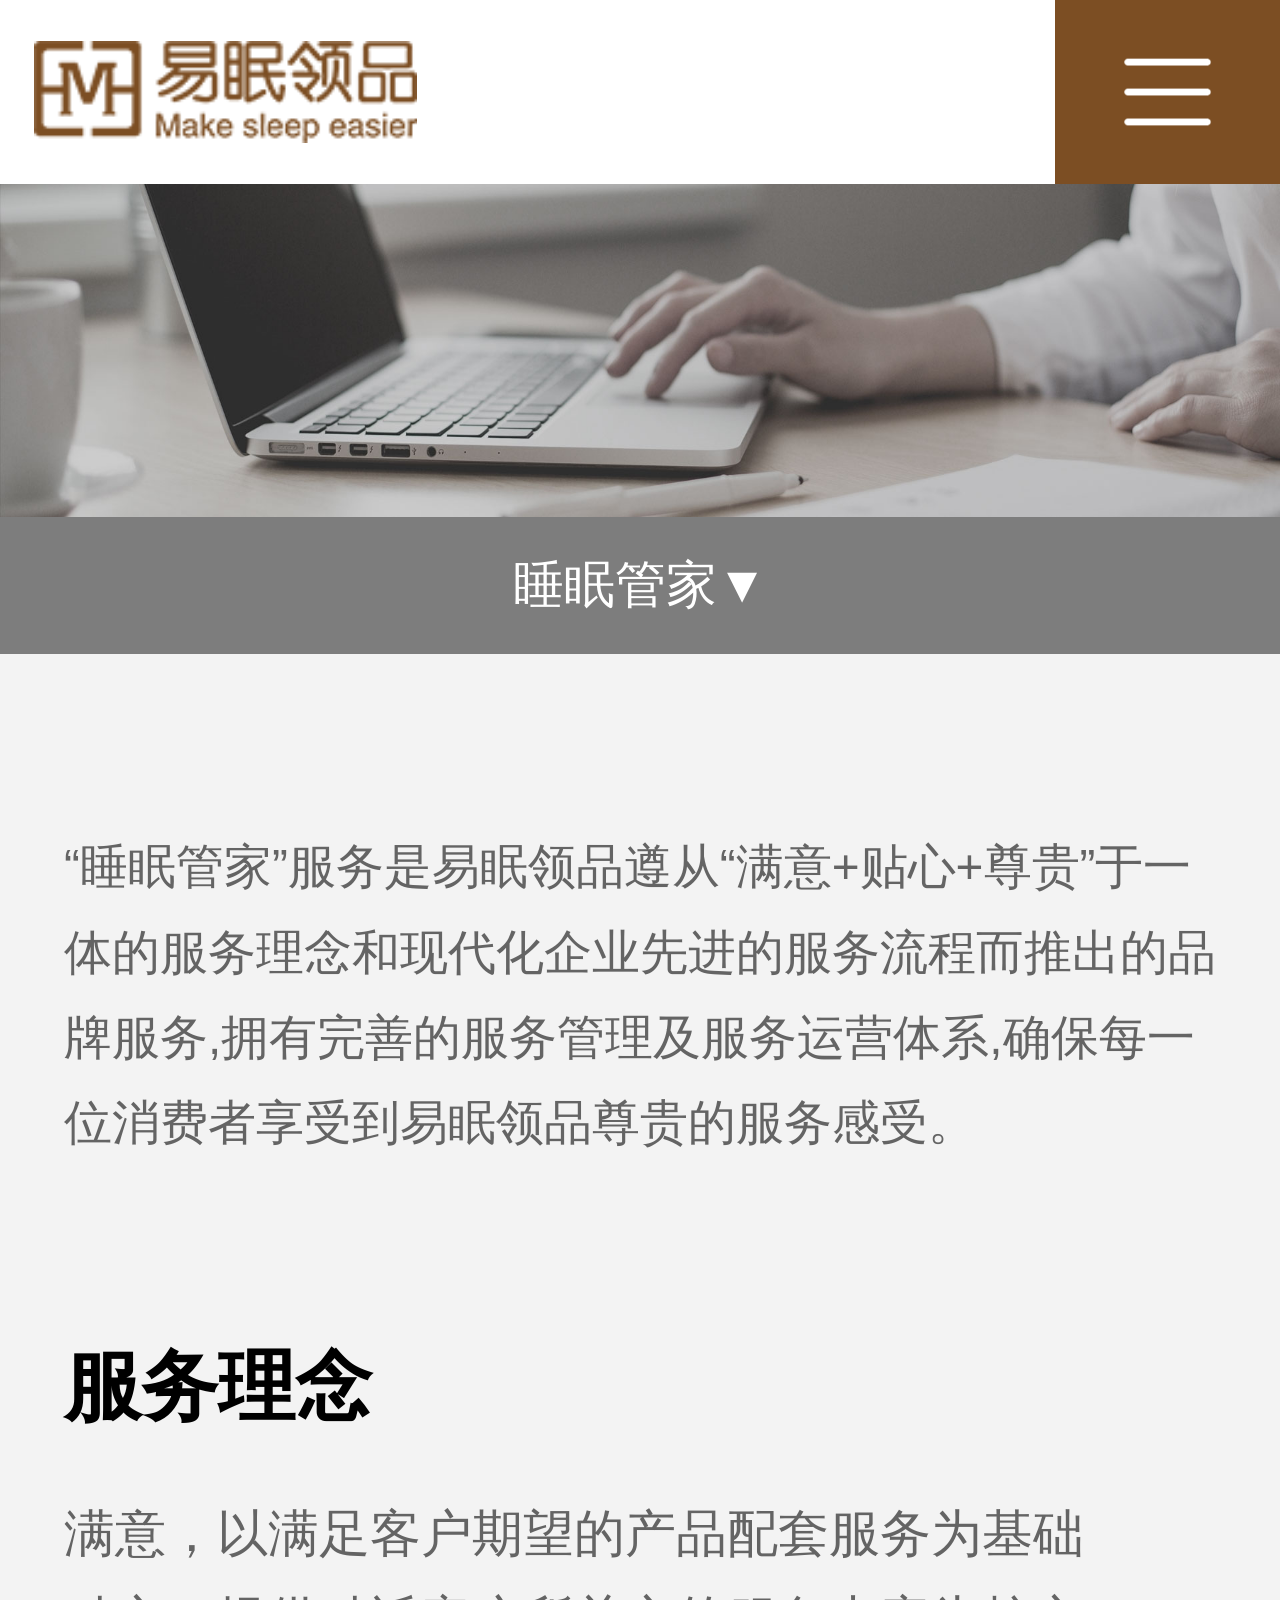
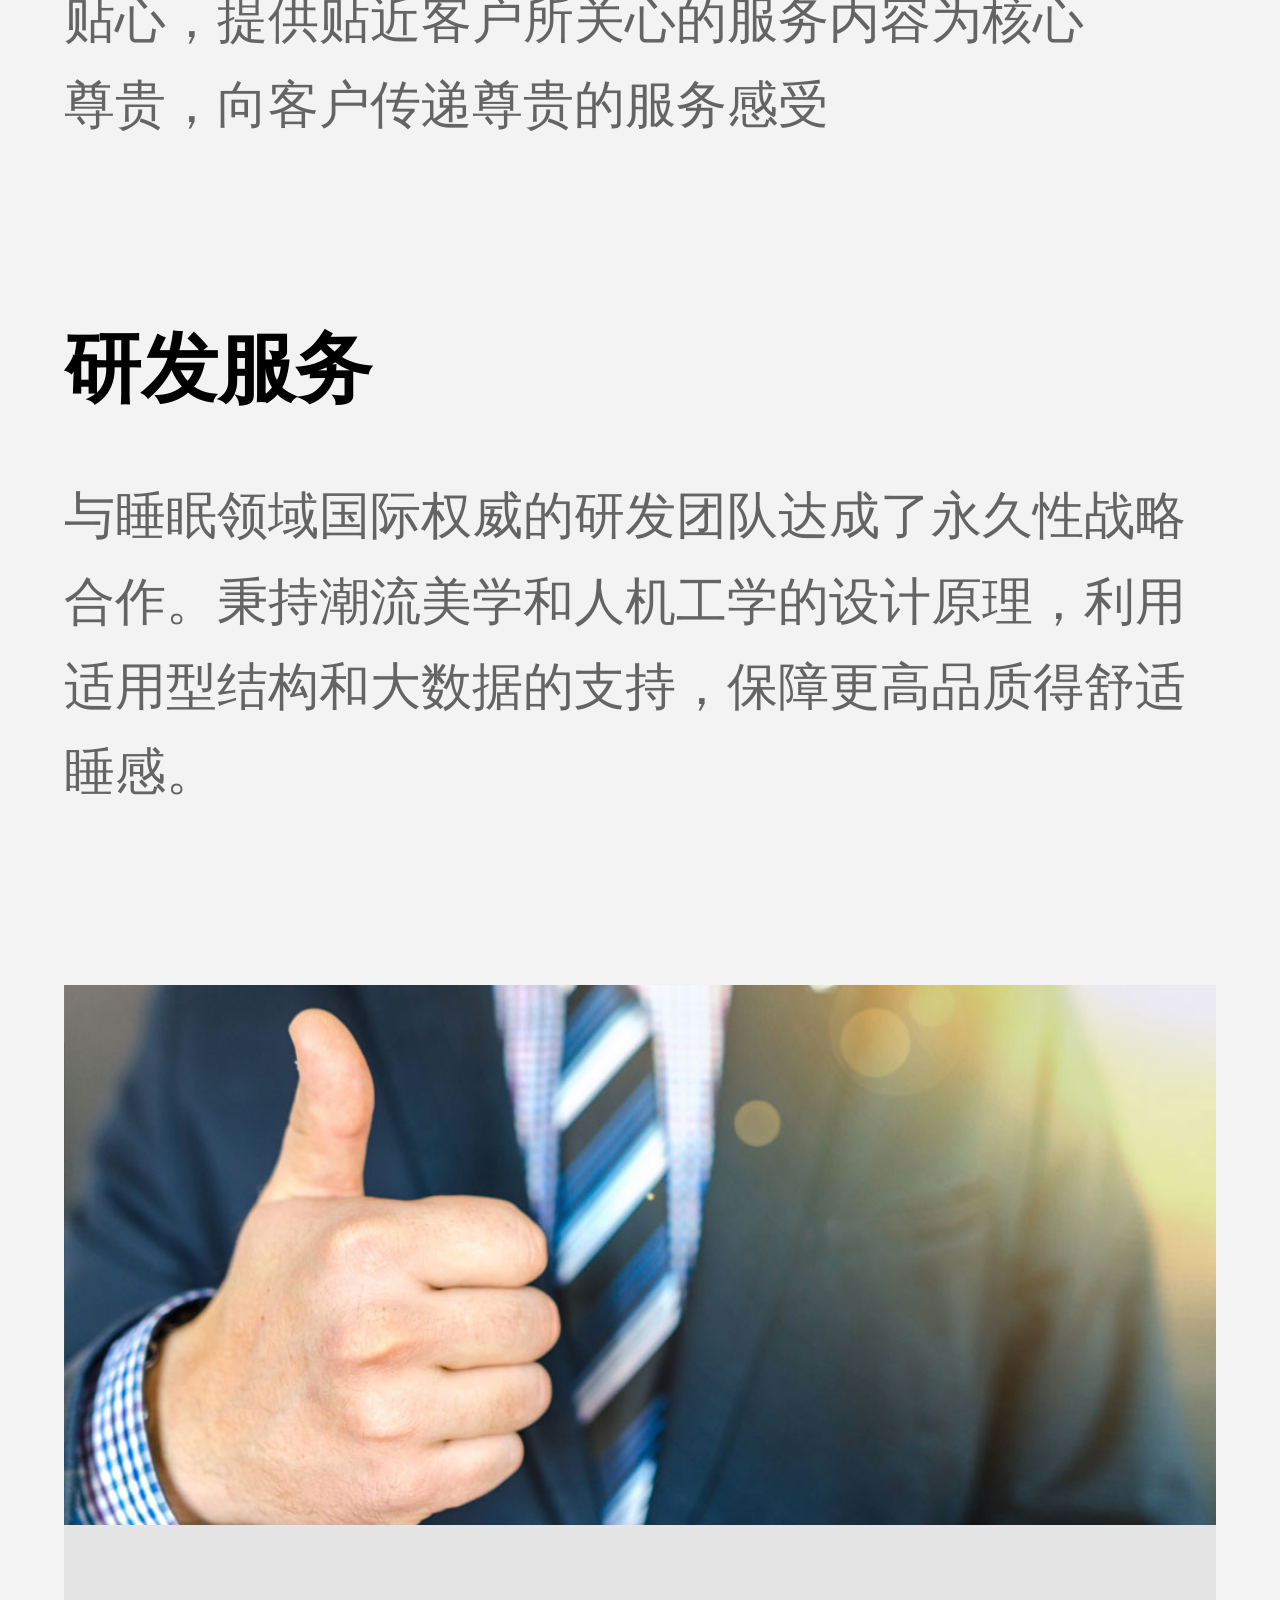
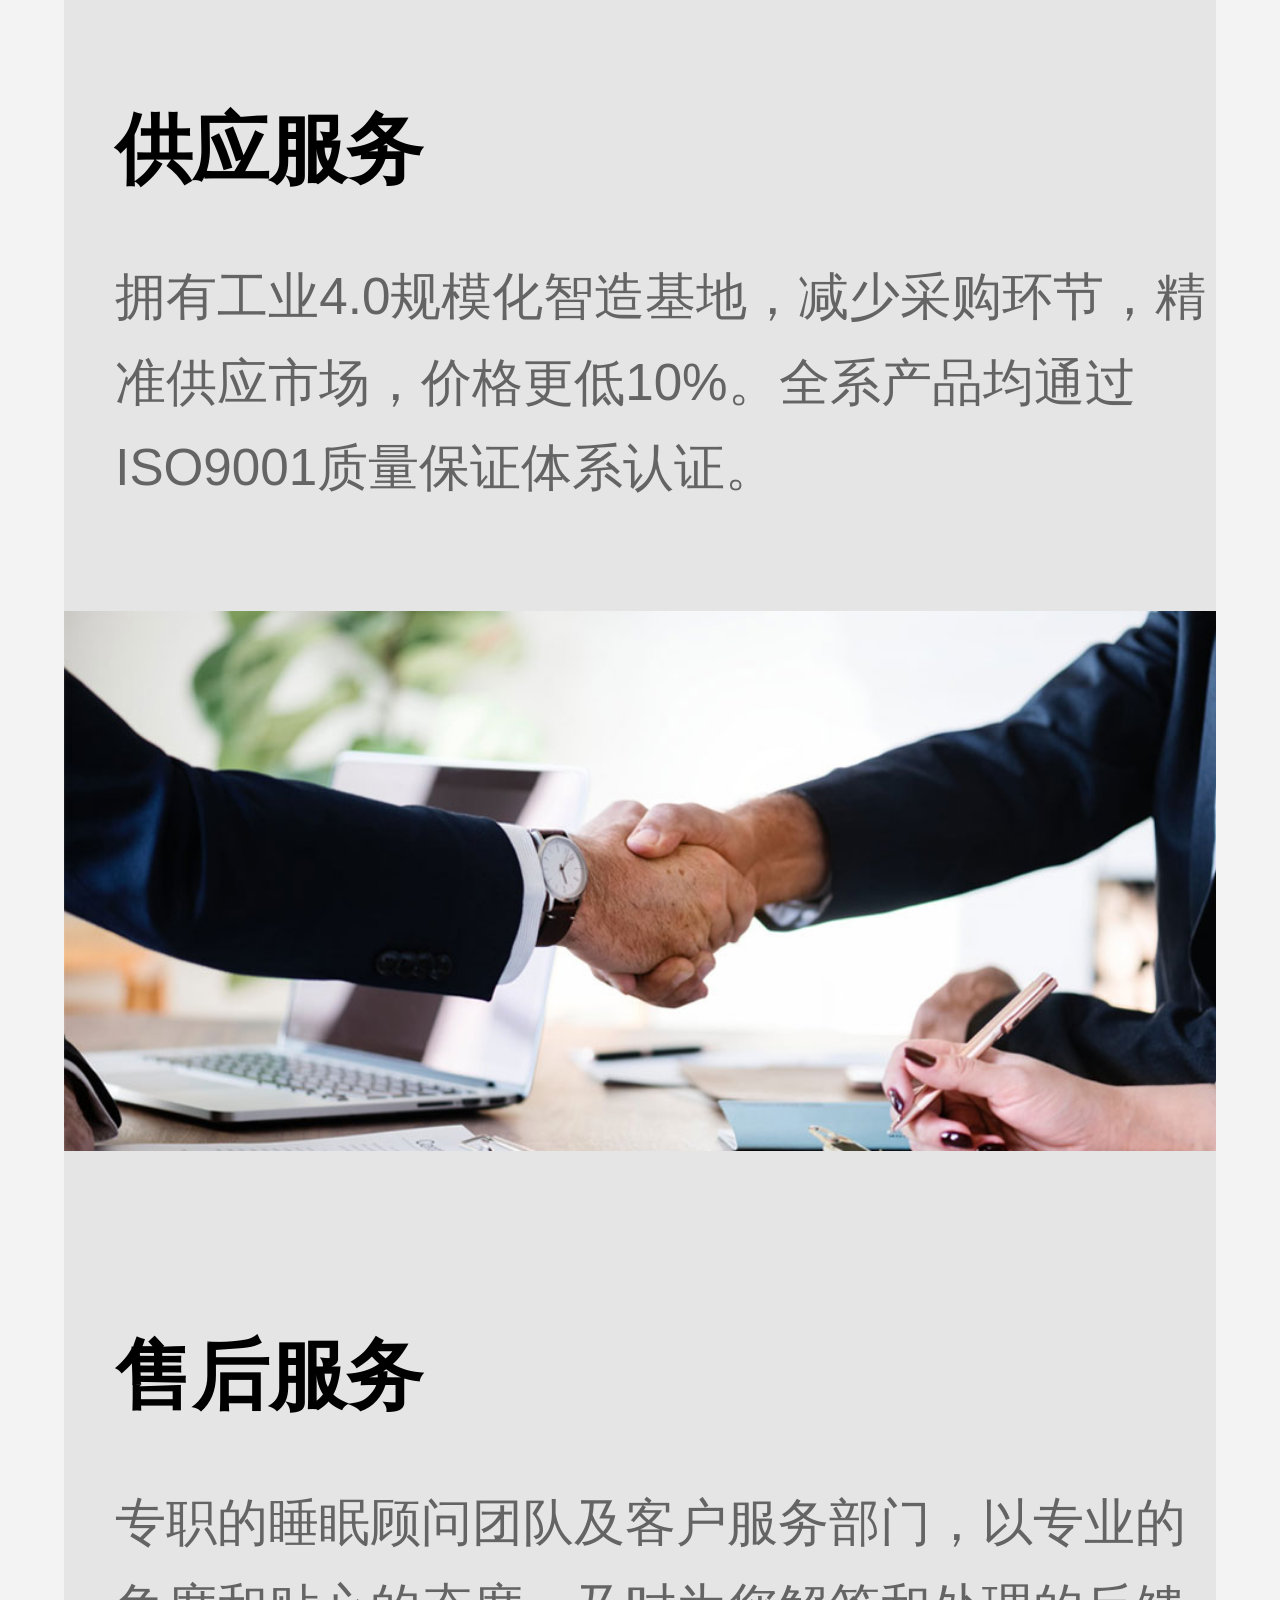
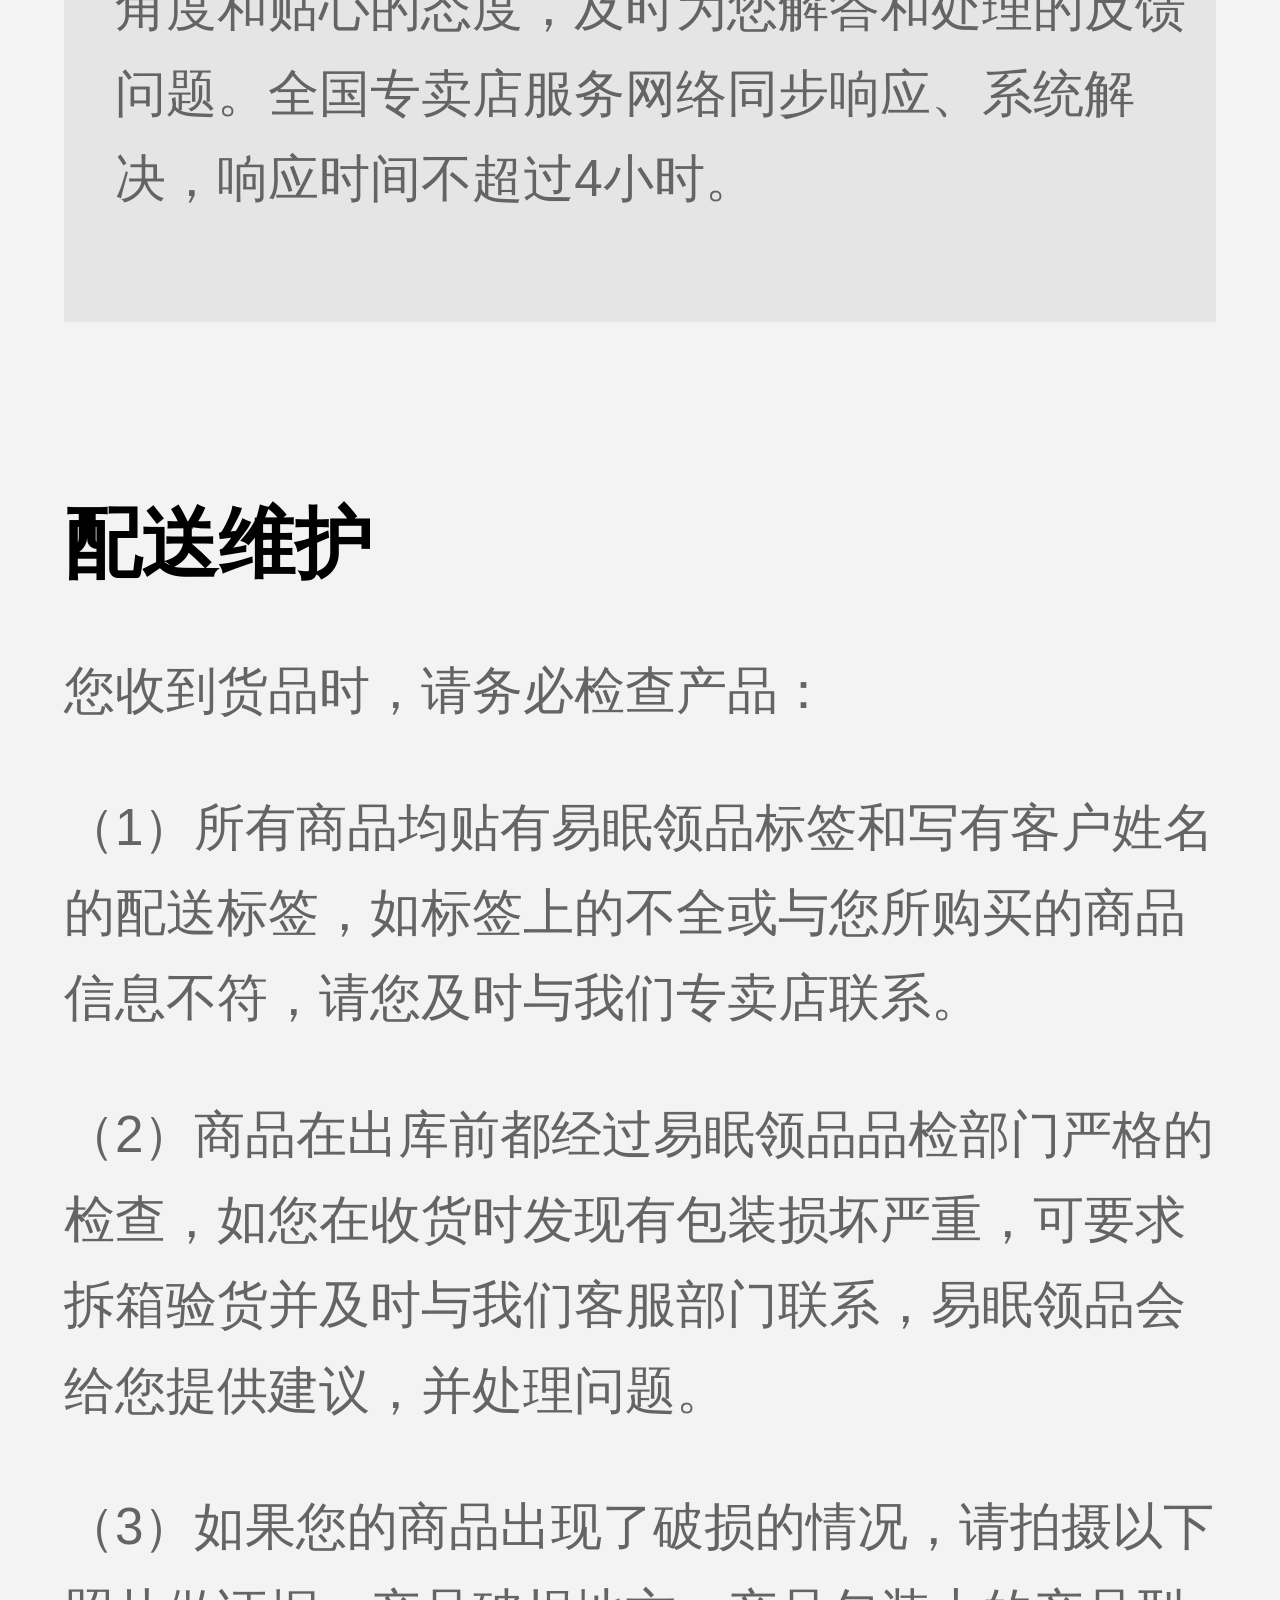
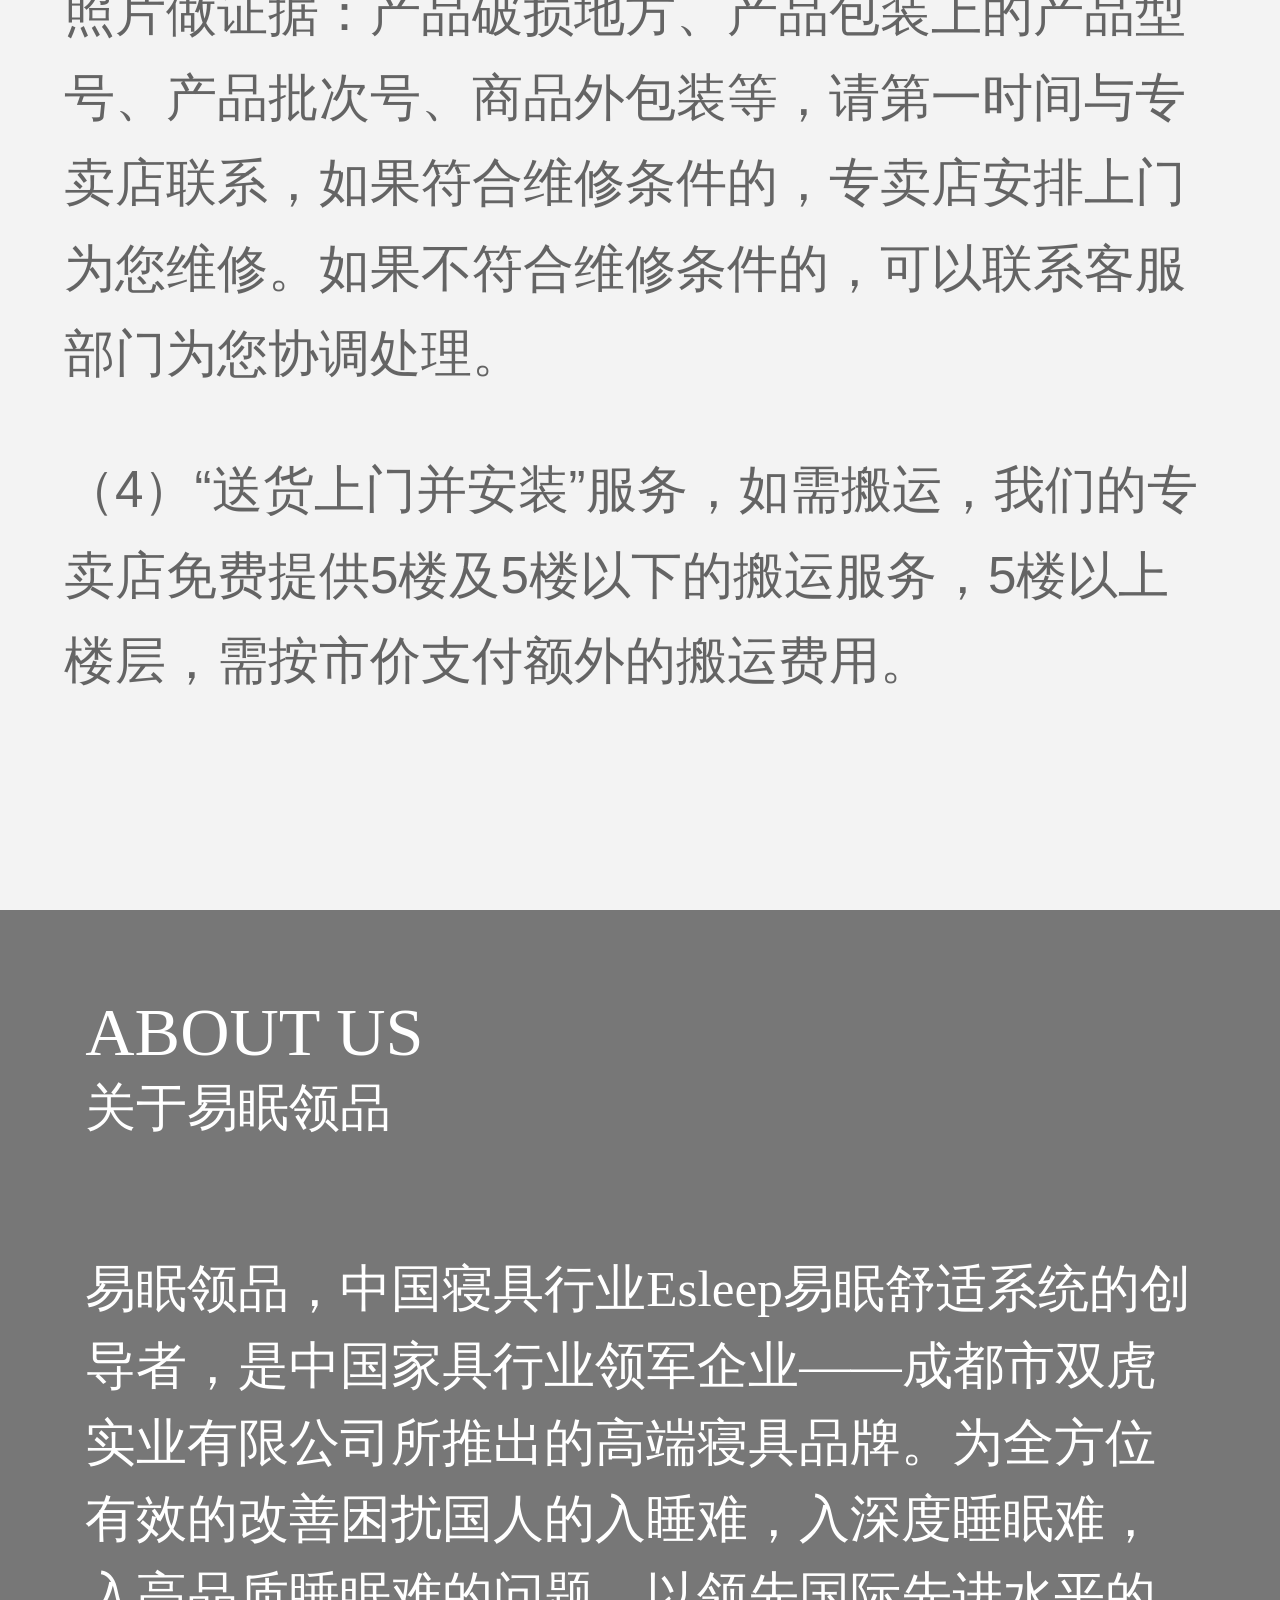
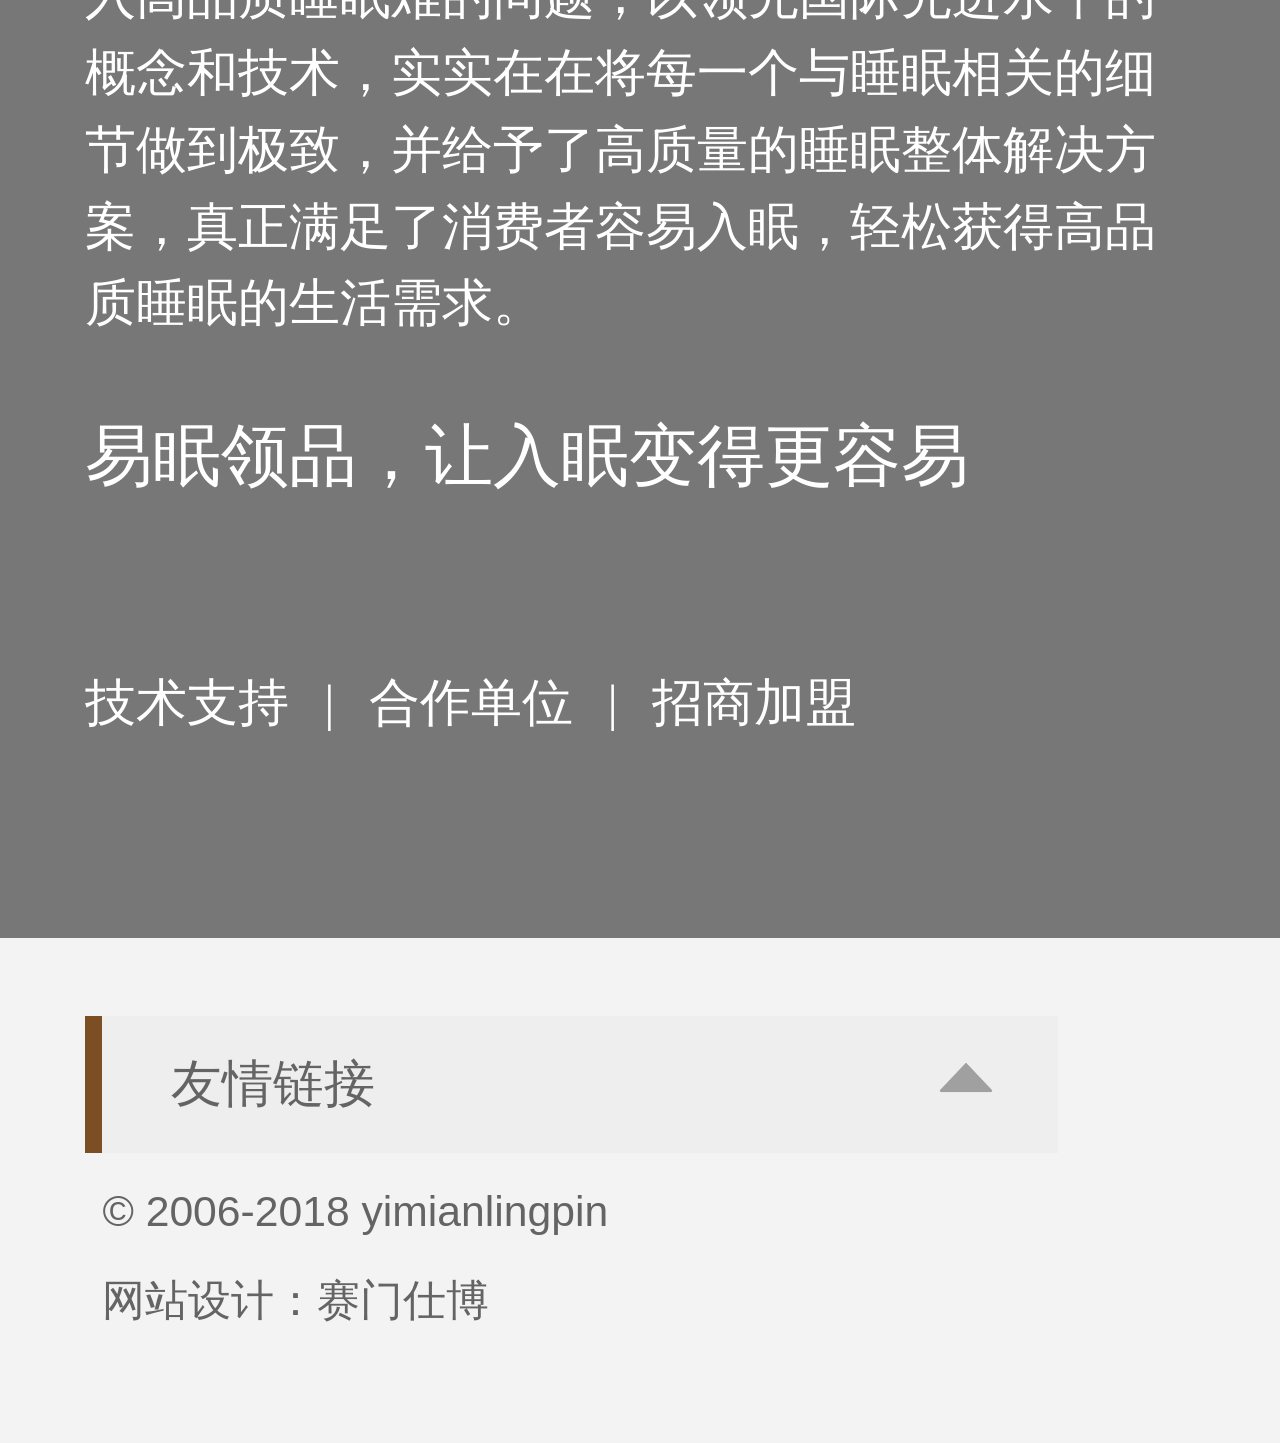
<file: guanjia.html>
<!DOCTYPE html>
<html lang="en">
<head>
	<meta charset="UTF-8">
	<meta name="viewport" content="width=device-width, initial-scale=1.0, maximum-scale=1.0, user-scalable=no"> 
    <meta http-equiv="X-UA-Compatible" content="ie=edge">
	<title>睡眠管家</title>
</head>
<body>
		<link rel="stylesheet" href="css/guanjia/style.css">
	<script>
        var pixelRatio = 1 / window.devicePixelRatio;
        document.write('<meta name="viewport" content="width=device-width,initial-scale=' + pixelRatio + ',minimum-scale=' + pixelRatio + ',maximum-scale=' + pixelRatio + '" />');
        var html = document.getElementsByTagName('html')[0];
        var pageWidth = html.getBoundingClientRect().width;
        html.style.fontSize = pageWidth / 10 + "px";
    </script>
    <link rel="stylesheet" href="dist/css/swiper.min.css">
   <div id="top">
        <img src="img/biao.png" alt="" id="top1">
        <div class="zonez">
        <div id="zoneza">
<div class="zonea">
    <ul>
        <a href="index.html"><li>首页</li></a>
        <a href="pinpai.html"><li>品牌介绍</li></a>
        <a href="chanpin.html"><li>易眠产品</li></a>
        <a href="guanjia.html"><li>睡眠管家</li></a>
        <a href="zhumian.html"><li>助眠系统</li></a>
        <a href="xinwen.html"><li>新闻资讯</li></a>
        <li>招商加盟</li>
    </ul>
    </div></div>
</div>
    </div>
    <div id="kong"></div>
    <div id="for5">
    </div>
    <div class="dropdown">
  <span>睡眠管家▼</span>
  <div class="dropdown-content">
   <ul id="one">
   	<li id="one1">服务体系</li>
   	<li id="one1">保养知识</li>
   	<li id="one1">睡眠顾问</li>
   	<li id="one1">联系我们</li>
   </ul>
  </div>
</div>
<div id="wen0">
<p id="wen">“睡眠管家”服务是易眠领品遵从“满意+贴心+尊贵”于一体的服务理念和现代化企业先进的服务流程而推出的品牌服务,拥有完善的服务管理及服务运营体系,确保每一位消费者享受到易眠领品尊贵的服务感受。</p>
<p id="wen1">服务理念</p>
<p id="wen2">满意，以满足客户期望的产品配套服务为基础<br>贴心，提供贴近客户所关心的服务内容为核心<br>尊贵，向客户传递尊贵的服务感受</p>
<p id="wen1">研发服务</p>
<p id="wen2">与睡眠领域国际权威的研发团队达成了永久性战略合作。秉持潮流美学和人机工学的设计原理，利用适用型结构和大数据的支持，保障更高品质得舒适睡感。</p>
<img src="img/w1.jpg" alt="" id="img1">
<div id="wen10">
<p id="wen1">供应服务</p>
<p id="wen2">拥有工业4.0规模化智造基地，减少采购环节，精准供应市场，价格更低10%。全系产品均通过ISO9001质量保证体系认证。</p></div>
<img src="img/w2.jpg" alt="" id="img10">
<div id="wen100">
<p id="wen1">售后服务</p>
<p id="wen2">专职的睡眠顾问团队及客户服务部门，以专业的角度和贴心的态度，及时为您解答和处理的反馈问题。全国专卖店服务网络同步响应、系统解决，响应时间不超过4小时。</p></div>
<p id="wen1">配送维护</p>
<p id="wen2">您收到货品时，请务必检查产品：</p>
<p id="wen2">（1）所有商品均贴有易眠领品标签和写有客户姓名的配送标签，如标签上的不全或与您所购买的商品信息不符，请您及时与我们专卖店联系。</p>
<p id="wen2">（2）商品在出库前都经过易眠领品品检部门严格的检查，如您在收货时发现有包装损坏严重，可要求拆箱验货并及时与我们客服部门联系，易眠领品会给您提供建议，并处理问题。</p>
<p id="wen2">（3）如果您的商品出现了破损的情况，请拍摄以下照片做证据：产品破损地方、产品包装上的产品型号、产品批次号、商品外包装等，请第一时间与专卖店联系，如果符合维修条件的，专卖店安排上门为您维修。如果不符合维修条件的，可以联系客服部门为您协调处理。</p>
<p id="wen2">（4）“送货上门并安装”服务，如需搬运，我们的专卖店免费提供5楼及5楼以下的搬运服务，5楼以上楼层，需按市价支付额外的搬运费用。</p>
</div>
</div>
<div id="six2"></div>
    <p id="zwen">ABOUT US</p>
    <p id="zwen1">关于易眠领品</p>
    <p id="zwen2">易眠领品，中国寝具行业Esleep易眠舒适系统的创导者，是中国家具行业领军企业——成都市双虎实业有限公司所推出的高端寝具品牌。为全方位有效的改善困扰国人的入睡难，入深度睡眠难，入高品质睡眠难的问题，以领先国际先进水平的概念和技术，实实在在将每一个与睡眠相关的细节做到极致，并给予了高质量的睡眠整体解决方案，真正满足了消费者容易入眠，轻松获得高品质睡眠的生活需求。</p>
    <p id="zwen3">易眠领品，让入眠变得更容易</p>
    <ul id="zwen4">
        <li id="zwen5">技术支持</li>|
        <li id="zwen5">合作单位</li>|
        <li id="zwen5">招商加盟</li>
    </ul>
    <div id="panel">
    <div id="panel1">双虎官网</div>
    <div id="panel1">双虎天猫</div>
    <div id="panel1">中国睡眠研究会</div>
    <div id="panel1">土耳其康菲特官网</div></div>
    <p id="shu"></p>
    <div id="flip">友情链接<p id="jiao"></p></div>
    <script src="jquery-3.1.1.min.js"></script>
<script> 
$(document).ready(function(){
  $("#flip").click(function(){
    $("#panel").slideToggle("fast");
  });
});
</script>
    <p id="z">© 2006-2018 yimianlingpin</p>
    <p id="z1">网站设计：赛门仕博</p>
    </div>
</body>
</html>
</file>
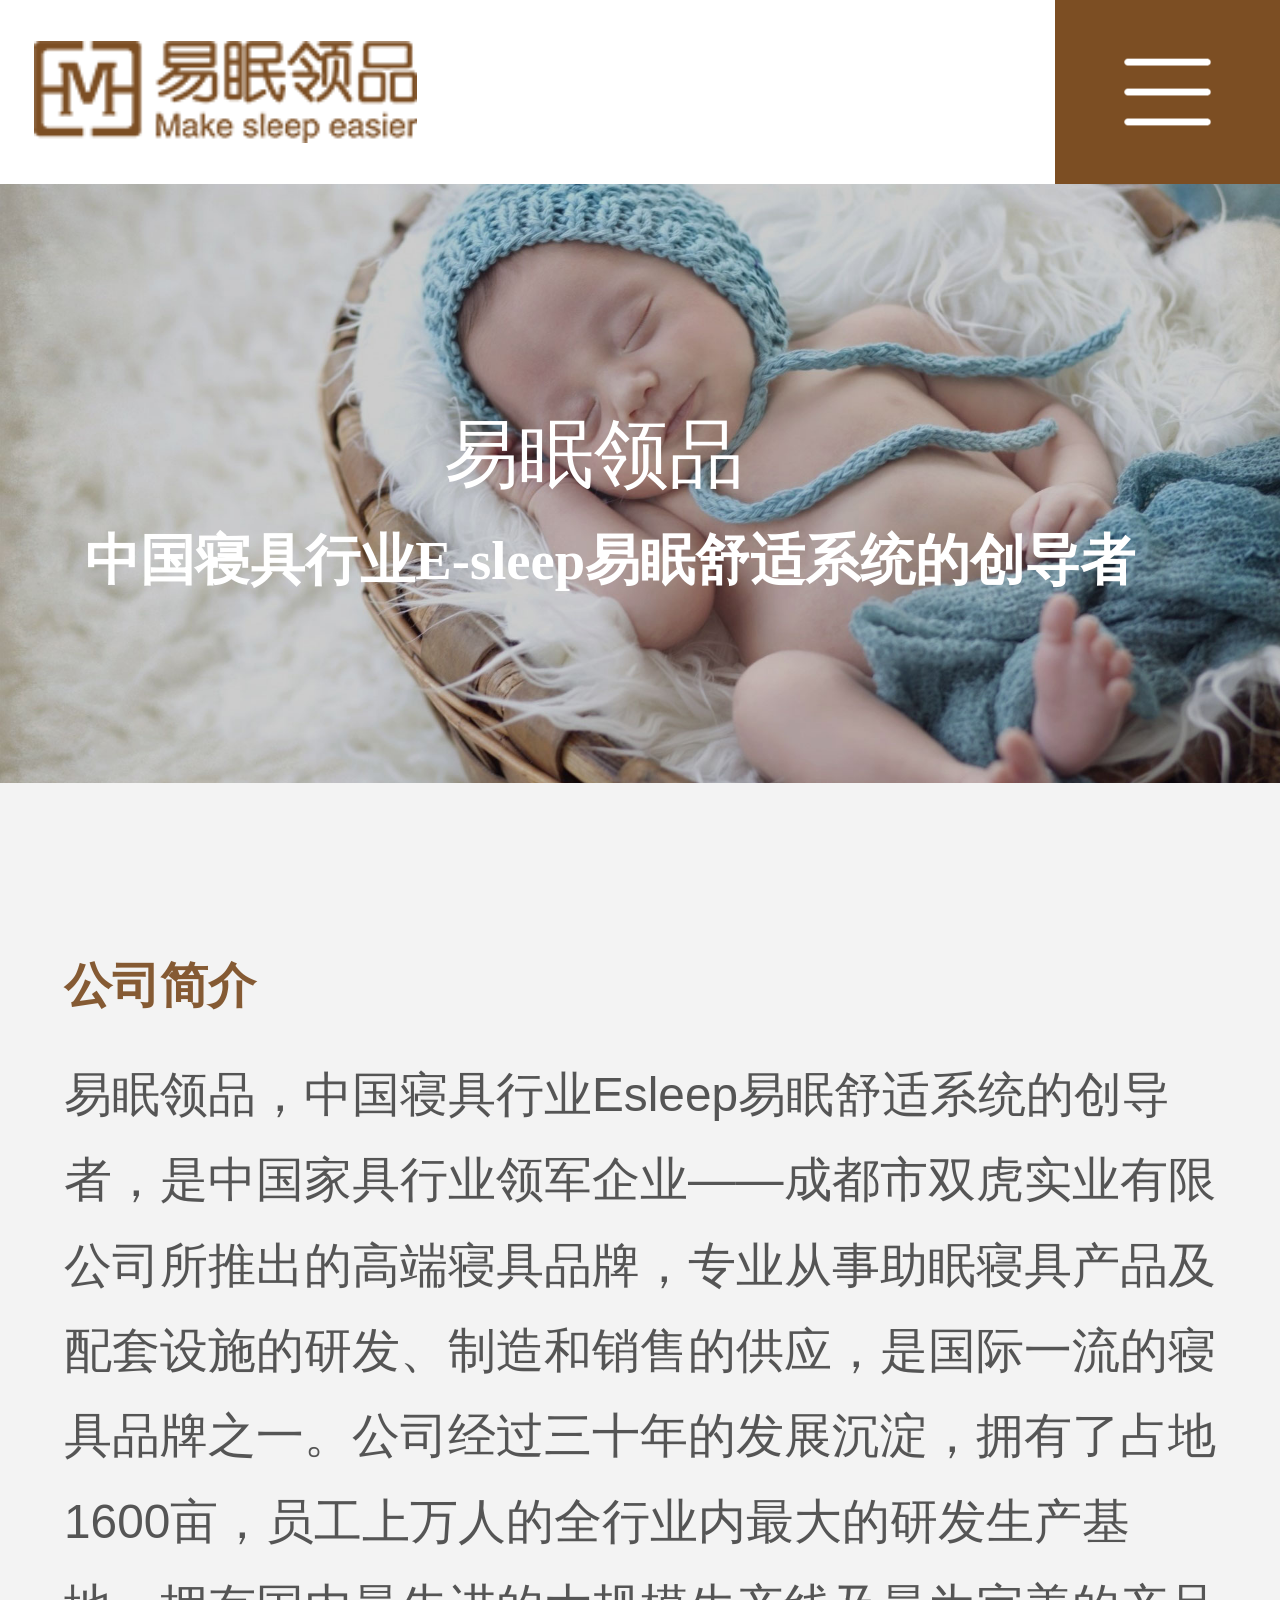
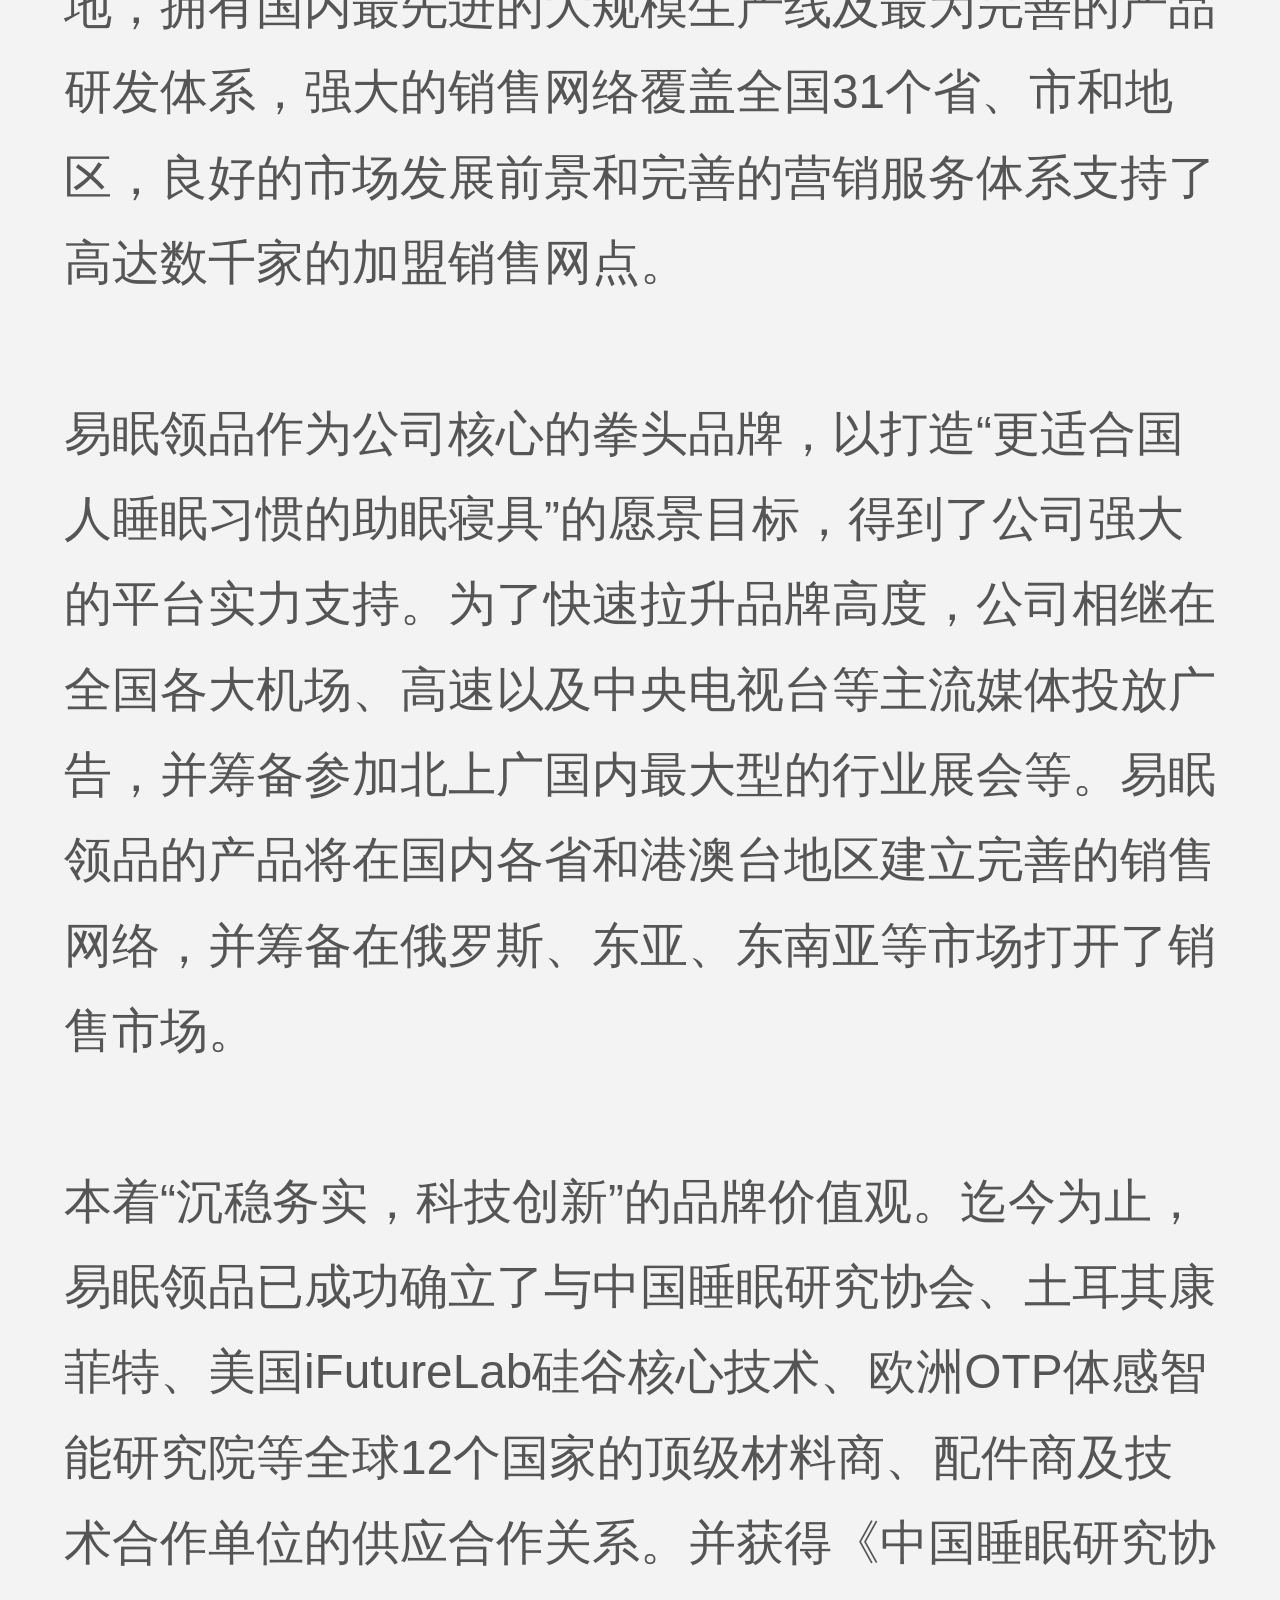
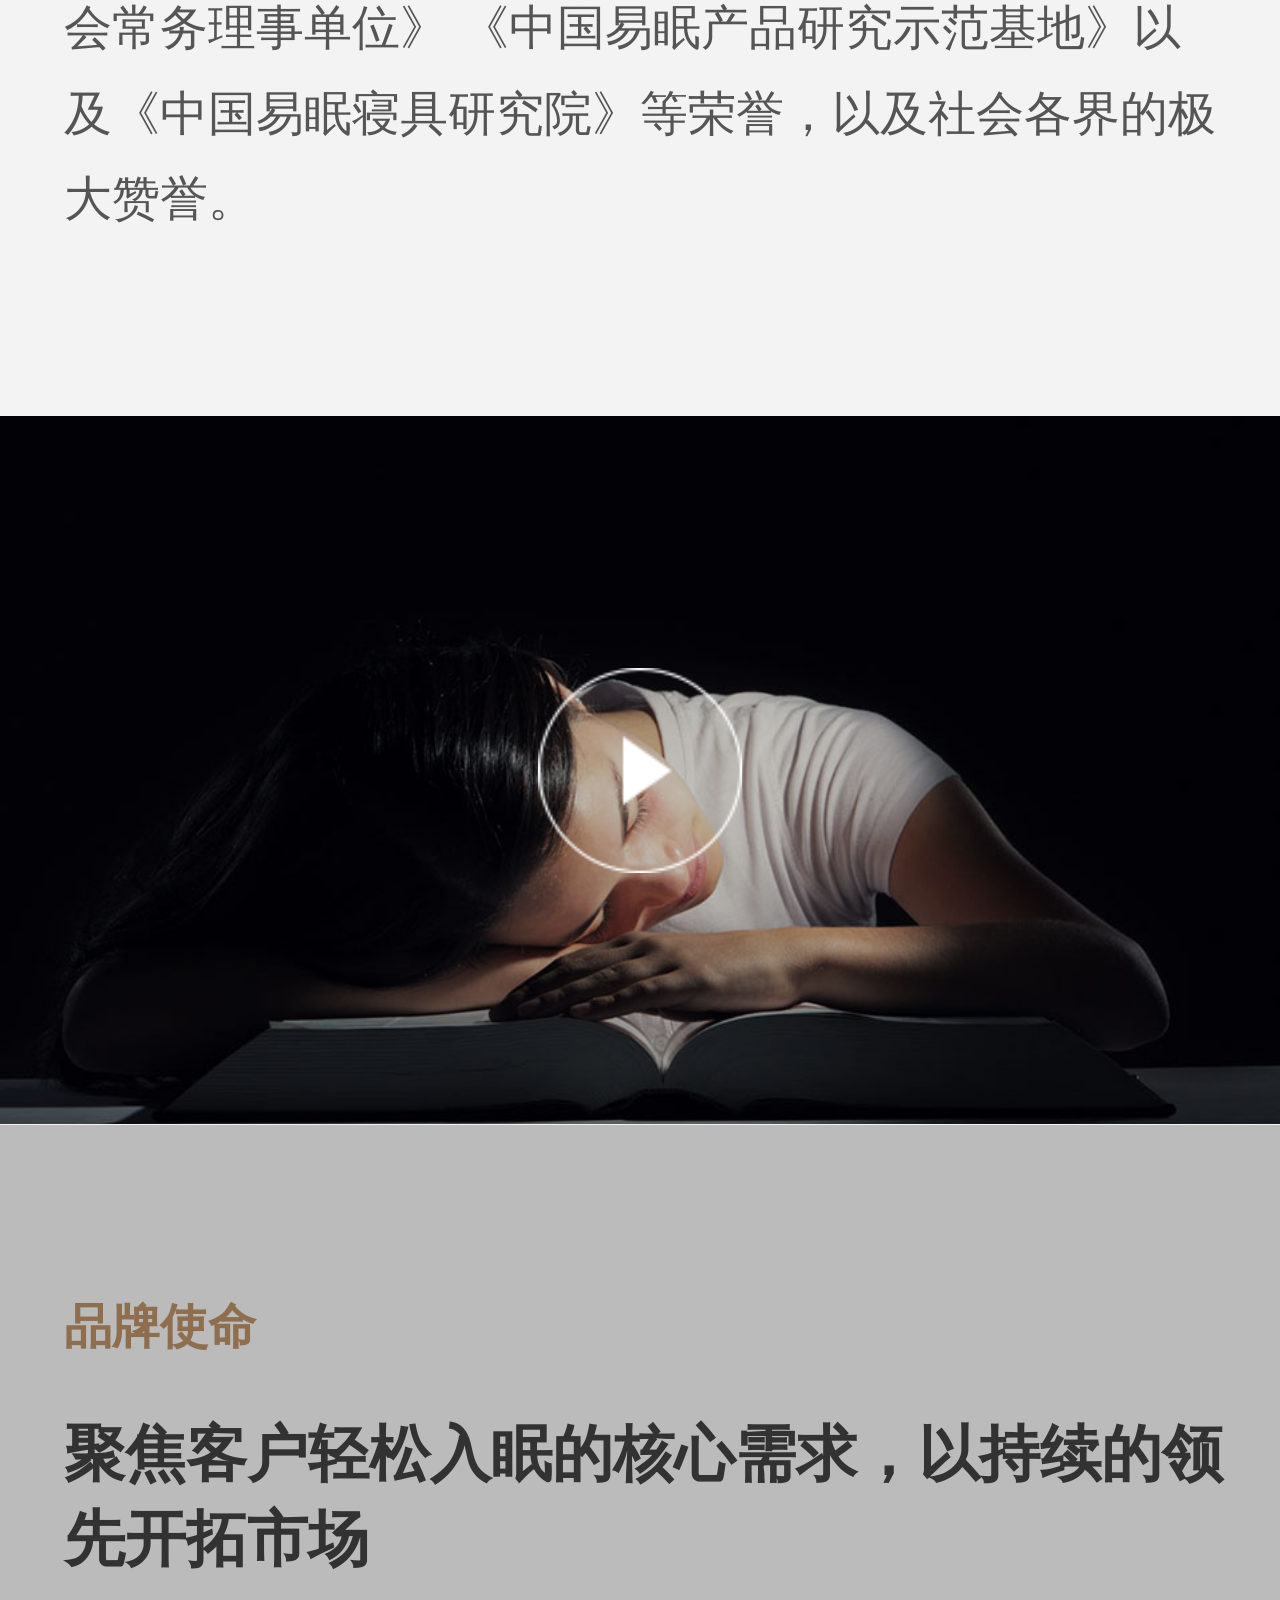
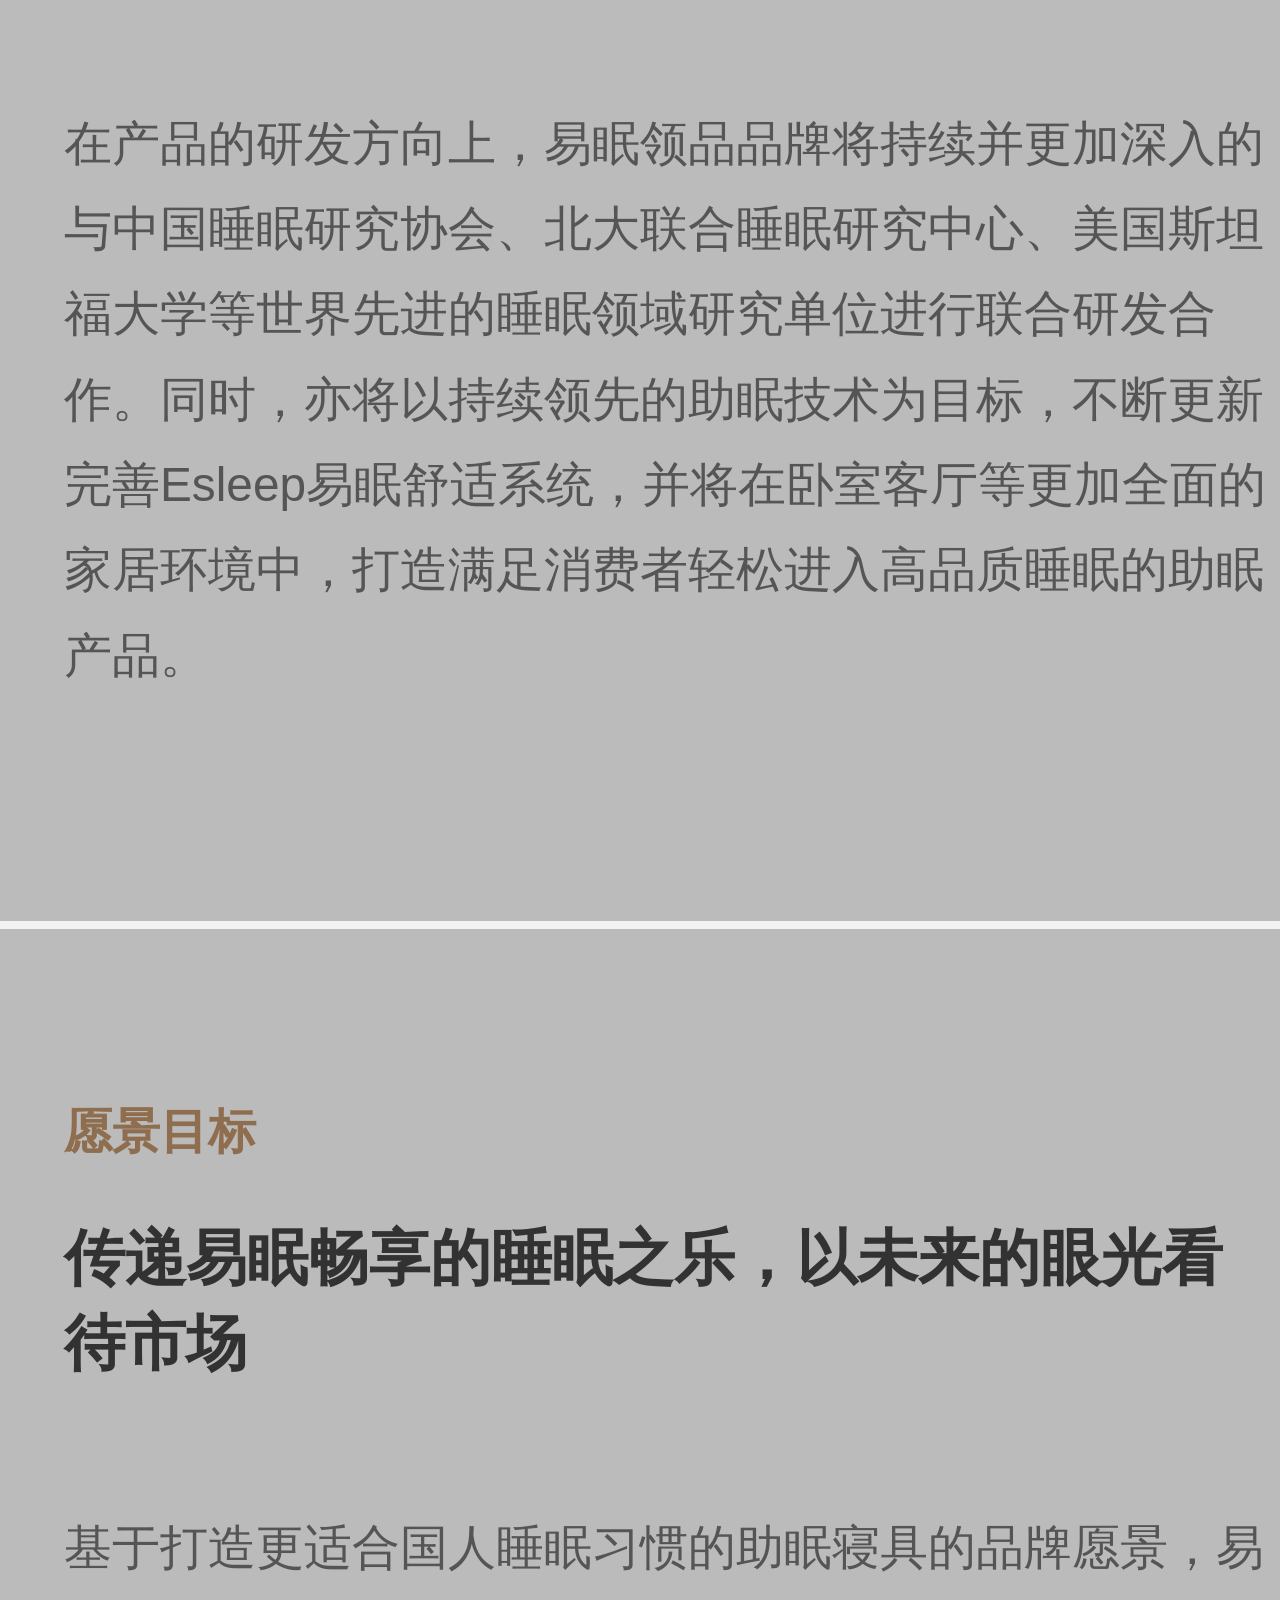
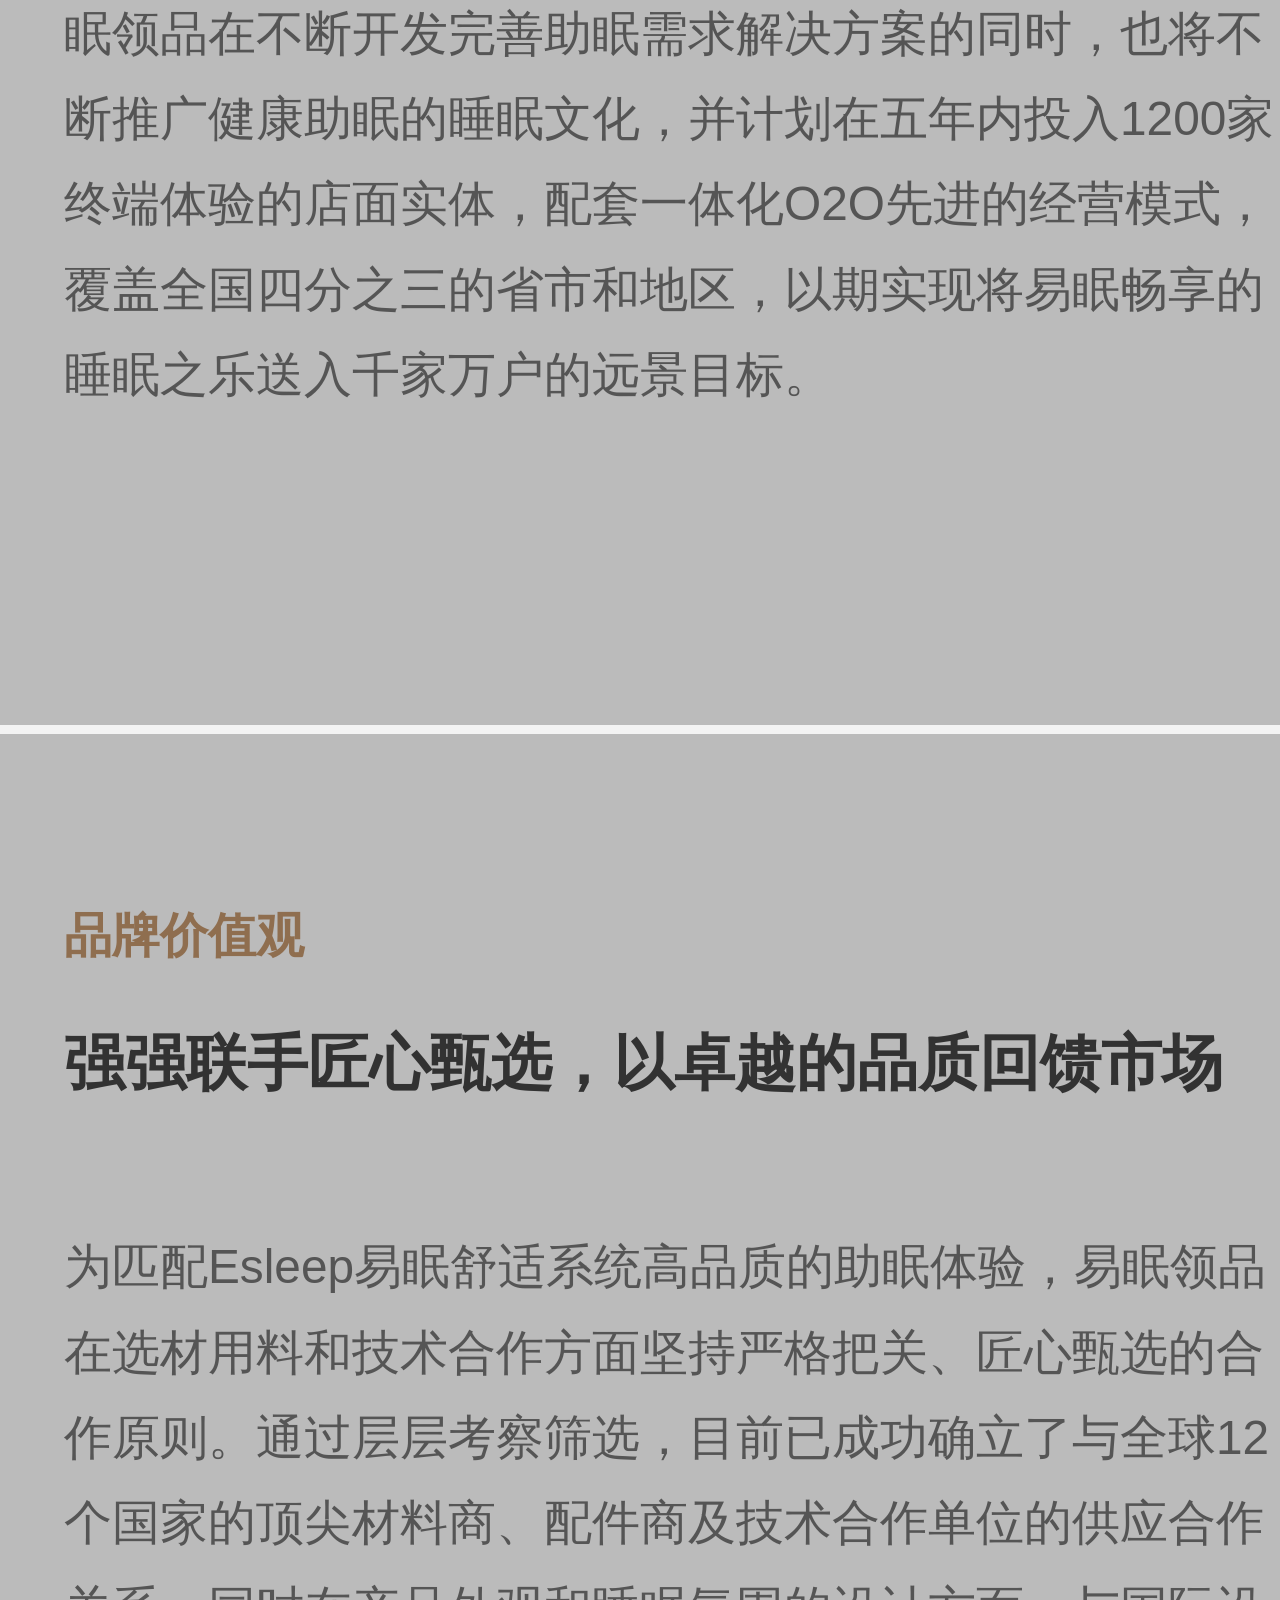
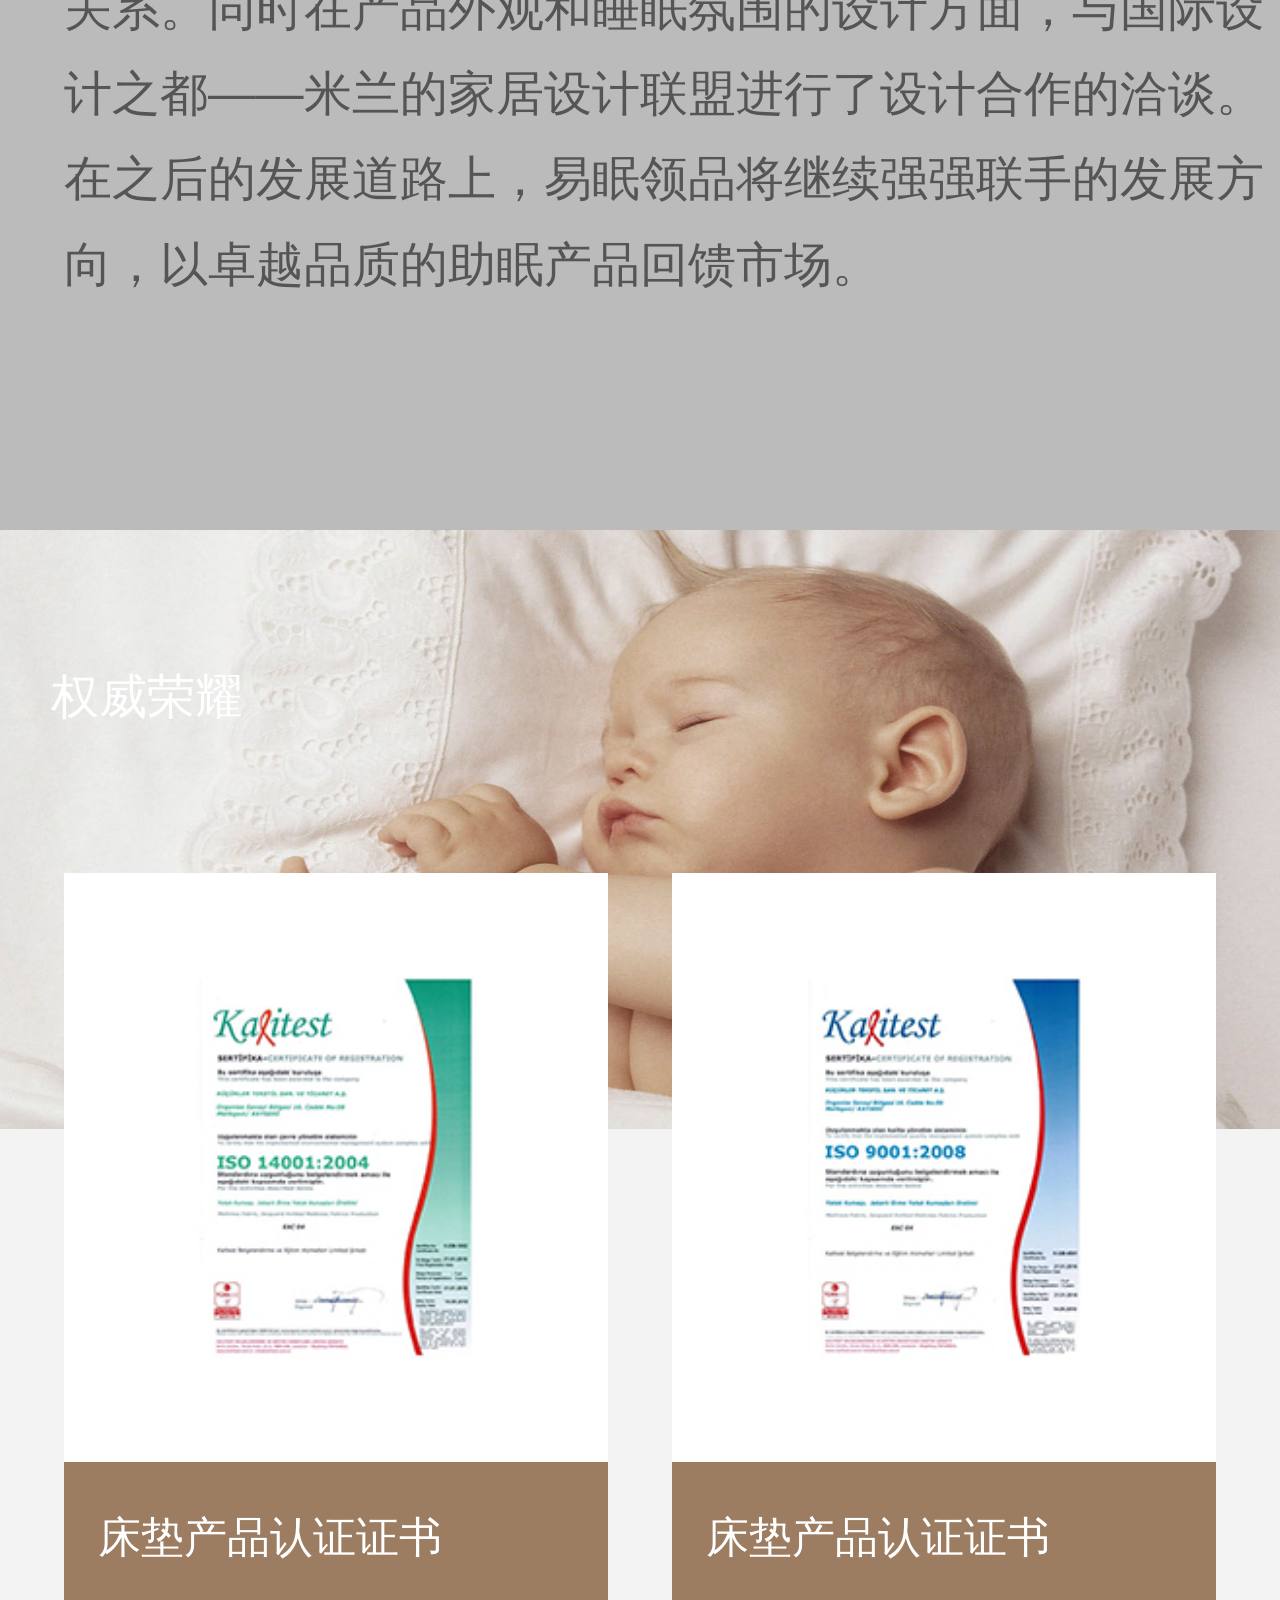
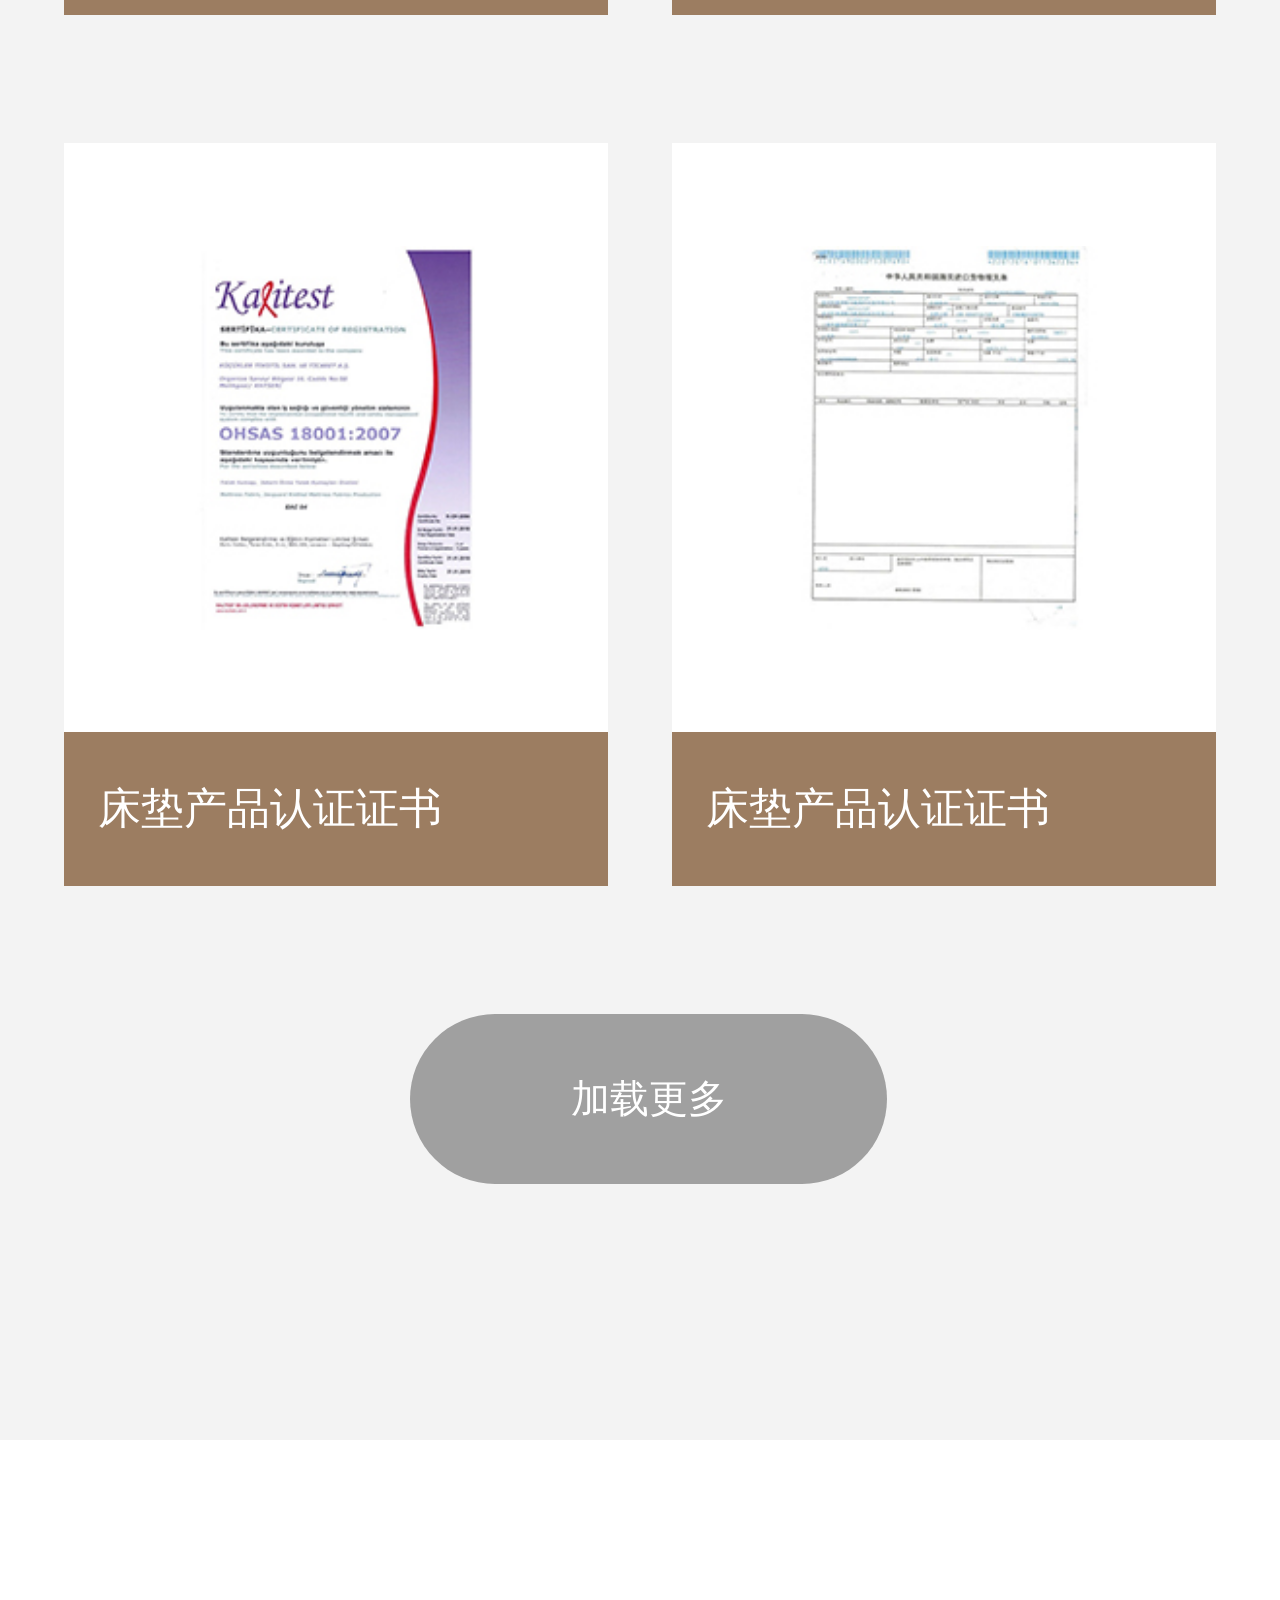
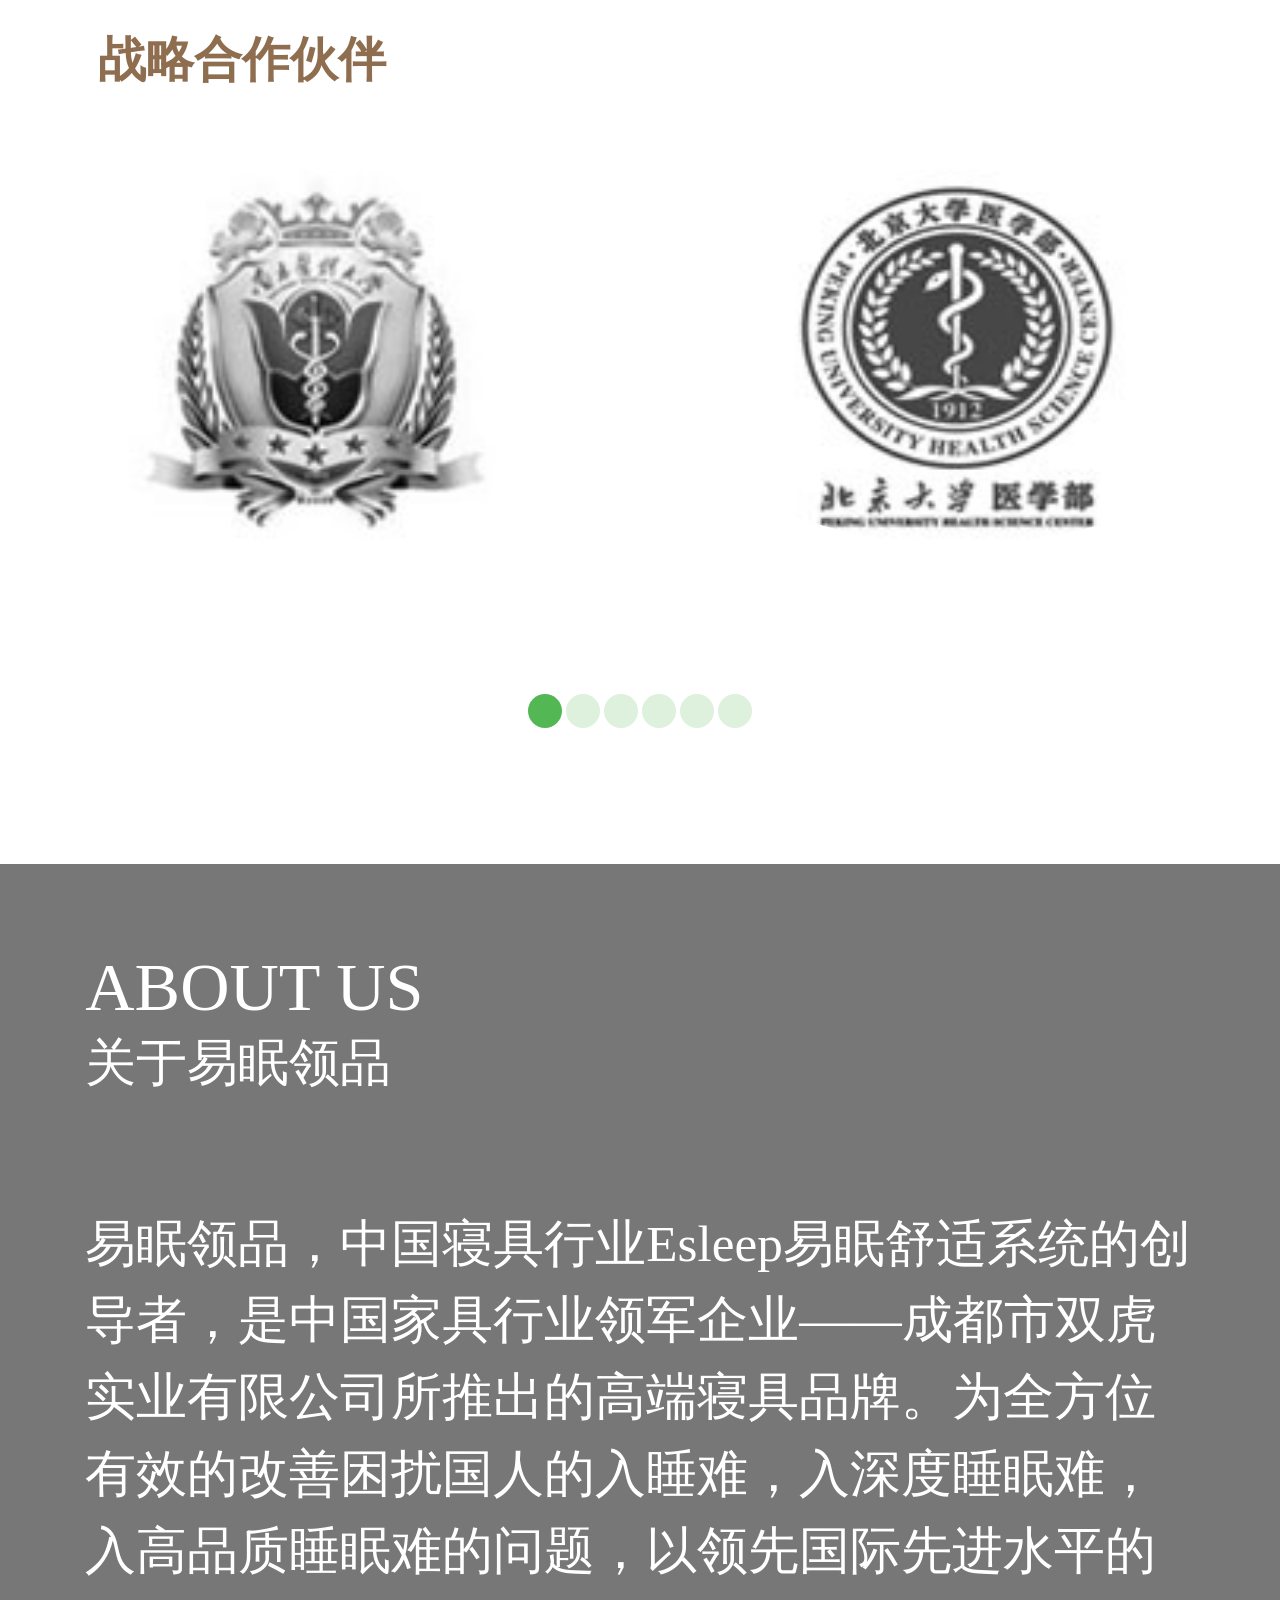
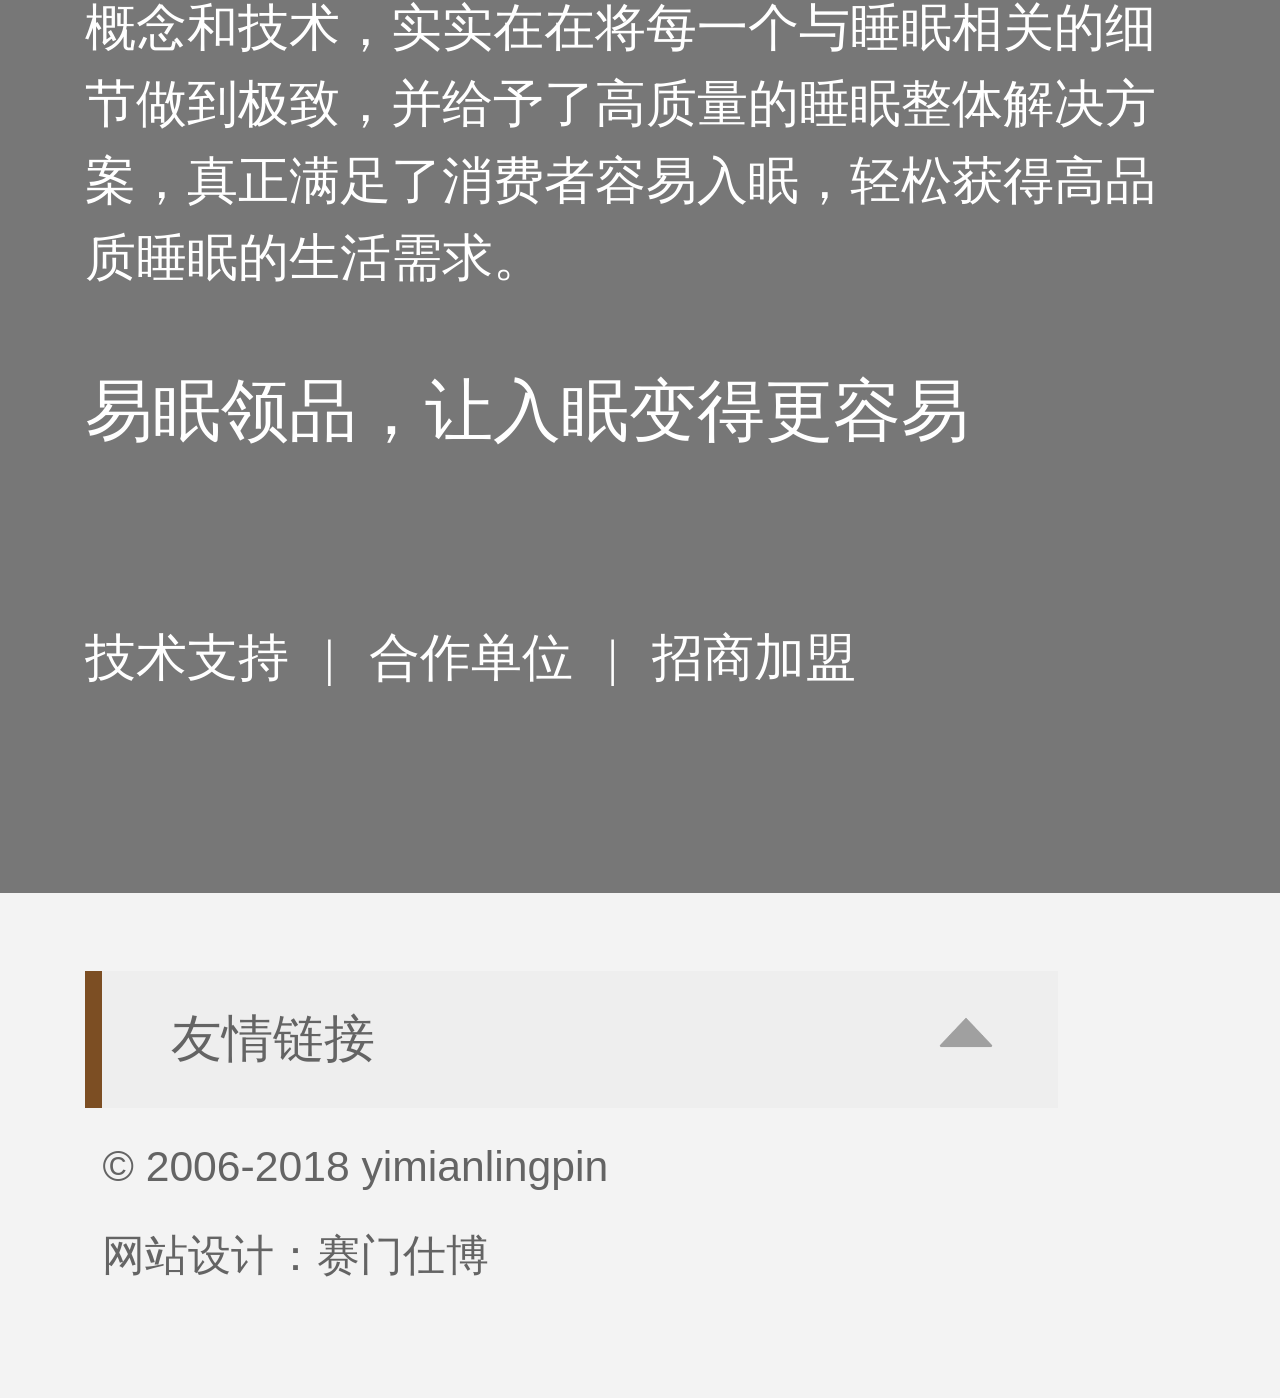
<file: pinpai.html>
<!DOCTYPE html>
<html lang="en">
<head>
	<meta charset="UTF-8">
	<meta name="viewport" content="width=device-width, initial-scale=1.0, maximum-scale=1.0, user-scalable=no"> 
    <meta http-equiv="X-UA-Compatible" content="ie=edge">
	<title>品牌介绍</title>
	<link rel="stylesheet" href="css/pinpai/style.css">
	<script>
        var pixelRatio = 1 / window.devicePixelRatio;
        document.write('<meta name="viewport" content="width=device-width,initial-scale=' + pixelRatio + ',minimum-scale=' + pixelRatio + ',maximum-scale=' + pixelRatio + '" />');
        var html = document.getElementsByTagName('html')[0];
        var pageWidth = html.getBoundingClientRect().width;
        html.style.fontSize = pageWidth / 10 + "px";
    </script>
    <link rel="stylesheet" href="dist/css/swiper.min.css">
   <div id="top">
        <img src="img/biao.png" alt="" id="top1">
        <div class="zonez">
        <div id="zoneza">
<div class="zonea">
    <ul>
        <a href="index.html"><li>首页</li></a>
        <a href="pinpai.html"><li>品牌介绍</li></a>
        <a href="chanpin.html"><li>易眠产品</li></a>
        <a href="guanjia.html"><li>睡眠管家</li></a>
        <a href="zhumian.html"><li>助眠系统</li></a>
        <a href="xinwen.html"><li>新闻资讯</li></a>
        <li>招商加盟</li>
    </ul>
    </div></div>
</div>
    </div>
    <div id="for5">
        <p id="for5_1">易眠领品</p>
        <p id="for5_2">中国寝具行业E-sleep易眠舒适系统的创导者</p>
    </div>
   <div id="zwen">
   	    <p id="zwen1">公司简介</p>
   	    <p id="zwen2">易眠领品，中国寝具行业Esleep易眠舒适系统的创导者，是中国家具行业领军企业——成都市双虎实业有限公司所推出的高端寝具品牌，专业从事助眠寝具产品及配套设施的研发、制造和销售的供应，是国际一流的寝具品牌之一。公司经过三十年的发展沉淀，拥有了占地1600亩，员工上万人的全行业内最大的研发生产基地，拥有国内最先进的大规模生产线及最为完善的产品研发体系，强大的销售网络覆盖全国31个省、市和地区，良好的市场发展前景和完善的营销服务体系支持了高达数千家的加盟销售网点。</p>
   	    <p id="zwen3">易眠领品作为公司核心的拳头品牌，以打造“更适合国人睡眠习惯的助眠寝具”的愿景目标，得到了公司强大的平台实力支持。为了快速拉升品牌高度，公司相继在全国各大机场、高速以及中央电视台等主流媒体投放广告，并筹备参加北上广国内最大型的行业展会等。易眠领品的产品将在国内各省和港澳台地区建立完善的销售网络，并筹备在俄罗斯、东亚、东南亚等市场打开了销售市场。</p>
   	    <p id="zwen3">本着“沉稳务实，科技创新”的品牌价值观。迄今为止，易眠领品已成功确立了与中国睡眠研究协会、土耳其康菲特、美国iFutureLab硅谷核心技术、欧洲OTP体感智能研究院等全球12个国家的顶级材料商、配件商及技术合作单位的供应合作关系。并获得《中国睡眠研究协会常务理事单位》 《中国易眠产品研究示范基地》以及《中国易眠寝具研究院》等荣誉，以及社会各界的极大赞誉。</p>
   </div>
    <div id="for5a">
        <p id="for5a_1"></p>
    </div>
    <div id="wena">
    	<p id="wena1">品牌使命</p>
   	    <p id="wena2">聚焦客户轻松入眠的核心需求，以持续的领先开拓市场</p>
   	    <p id="wena3">在产品的研发方向上，易眠领品品牌将持续并更加深入的与中国睡眠研究协会、北大联合睡眠研究中心、美国斯坦福大学等世界先进的睡眠领域研究单位进行联合研发合作。同时，亦将以持续领先的助眠技术为目标，不断更新完善Esleep易眠舒适系统，并将在卧室客厅等更加全面的家居环境中，打造满足消费者轻松进入高品质睡眠的助眠产品。</p>
    </div>
    <div id="wenaa">
    	<p id="wena1">愿景目标</p>
   	    <p id="wena2">传递易眠畅享的睡眠之乐，以未来的眼光看待市场</p>
   	    <p id="wena3">基于打造更适合国人睡眠习惯的助眠寝具的品牌愿景，易眠领品在不断开发完善助眠需求解决方案的同时，也将不断推广健康助眠的睡眠文化，并计划在五年内投入1200家终端体验的店面实体，配套一体化O2O先进的经营模式，覆盖全国四分之三的省市和地区，以期实现将易眠畅享的睡眠之乐送入千家万户的远景目标。</p>
    </div>
    <div id="wenaa">
    	<p id="wena1">品牌价值观</p>
   	    <p id="wena2">强强联手匠心甄选，以卓越的品质回馈市场</p>
   	    <p id="wena3">为匹配Esleep易眠舒适系统高品质的助眠体验，易眠领品在选材用料和技术合作方面坚持严格把关、匠心甄选的合作原则。通过层层考察筛选，目前已成功确立了与全球12个国家的顶尖材料商、配件商及技术合作单位的供应合作关系。同时在产品外观和睡眠氛围的设计方面，与国际设计之都——米兰的家居设计联盟进行了设计合作的洽谈。在之后的发展道路上，易眠领品将继续强强联手的发展方向，以卓越品质的助眠产品回馈市场。</p>
    </div>
    <div id="forc5">
        <p id="forc5_1">权威荣耀</p>
    </div>
    <ul id="tu">
    	<li id="tu1"><img src="img/b2.jpg" alt="" id="img"><p id="img1">床垫产品认证证书</p></li>
    	<li id="tu1"><img src="img/b3.jpg" alt="" id="img"><p id="img1">床垫产品认证证书</p></li>
    	<li id="tu1"><img src="img/b4.jpg" alt="" id="img"><p id="img1">床垫产品认证证书</p></li>
    	<li id="tu1"><img src="img/b5.jpg" alt="" id="img"><p id="img1">床垫产品认证证书</p></li>
    </ul>
    <div id="jiazai">加载更多</div>
    <div class="row">
		<div class="banner"><p id="zzz">战略合作伙伴</p>
			<ul class="TOP">
				<li>
					<div class="TOP-1">
						<img src="img/p5.jpg" alt="">
					</div>
				</li>
				<li>
					<div class="TOP-1">
						<img src="img/p6.jpg" alt="">
					</div>
				</li>
				<li>
					<div class="TOP-1">
						<img src="img/p7.jpg" alt="">
					</div>
				</li>
				<li>
					<div class="TOP-1">
						<img src="img/p8.jpg" alt="">
					</div>
				</li>
				<li>
					<div class="TOP-1">
						<img src="img/p9.jpg" alt="">
					</div>
				</li>
				<li>
					<div class="TOP-1">
						<img src="img/p10.jpg" alt="">
					</div>
				</li>
			</ul>
		</div>
		<div class="banner-end">
			<span></span>
			<span></span>
			<span></span>
			<span></span>
			<span></span>
			<span></span>
		</div>
	</div>
	<script>
		var oTop = document.getElementsByClassName('TOP')[0];
		var oEnd = document.getElementsByClassName('banner-end')[0];
		var oLi = oTop.getElementsByTagName('li');
		var oLis = oEnd.getElementsByTagName('span');
		var iNow=0;
		function move(){
			for(var i = 0;i < oLi.length;i++){
				oLis[i].style.background = '';
			}
			oLis[iNow].style.background = '#53B753';
			oTop.style.left =- 375*iNow+'px';
		};
		for(var i = 0;i < oLis.length;i++){
			oLis[i].index = i;
			oLis[i].onclick=function(){
				iNow=this.index;
				move()
			}
		};
		move();
	</script>
	 <div id="six2"></div>
    <p id="wen">ABOUT US</p>
    <p id="wen1">关于易眠领品</p>
    <p id="wen2">易眠领品，中国寝具行业Esleep易眠舒适系统的创导者，是中国家具行业领军企业——成都市双虎实业有限公司所推出的高端寝具品牌。为全方位有效的改善困扰国人的入睡难，入深度睡眠难，入高品质睡眠难的问题，以领先国际先进水平的概念和技术，实实在在将每一个与睡眠相关的细节做到极致，并给予了高质量的睡眠整体解决方案，真正满足了消费者容易入眠，轻松获得高品质睡眠的生活需求。</p>
    <p id="wen3">易眠领品，让入眠变得更容易</p>
    <ul id="wen4">
        <li id="wen5">技术支持</li>|
        <li id="wen5">合作单位</li>|
        <li id="wen5">招商加盟</li>
    </ul>
    <div id="panel">
    <div id="panel1">双虎官网</div>
    <div id="panel1">双虎天猫</div>
    <div id="panel1">中国睡眠研究会</div>
    <div id="panel1">土耳其康菲特官网</div></div>
    <p id="shu"></p>
    <div id="flip">友情链接<p id="jiao"></p></div>
    <script src="jquery-3.1.1.min.js"></script>
<script> 
$(document).ready(function(){
  $("#flip").click(function(){
    $("#panel").slideToggle("fast");
  });
});
</script>
    <p id="z">© 2006-2018 yimianlingpin</p>
    <p id="z1">网站设计：赛门仕博</p>
    </div>
</head>
<body>
	
</body>
</html>
</file>
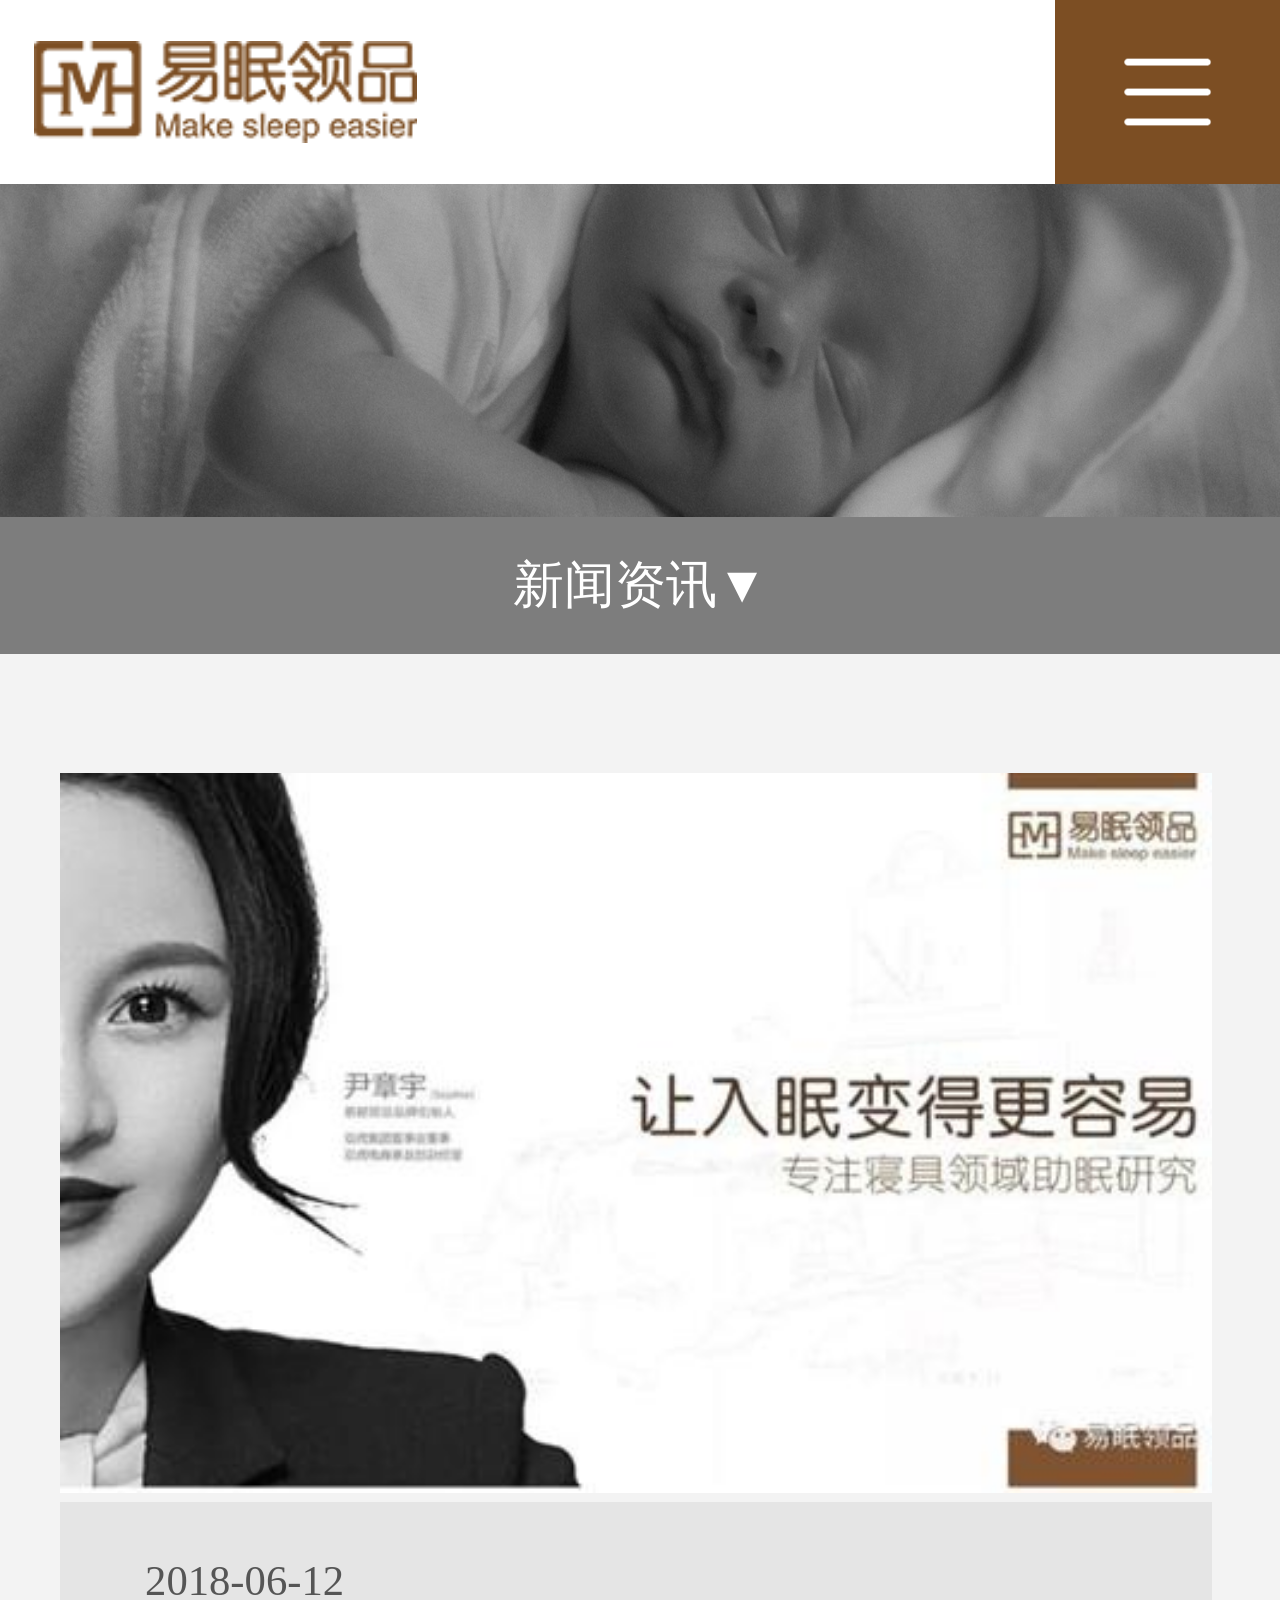
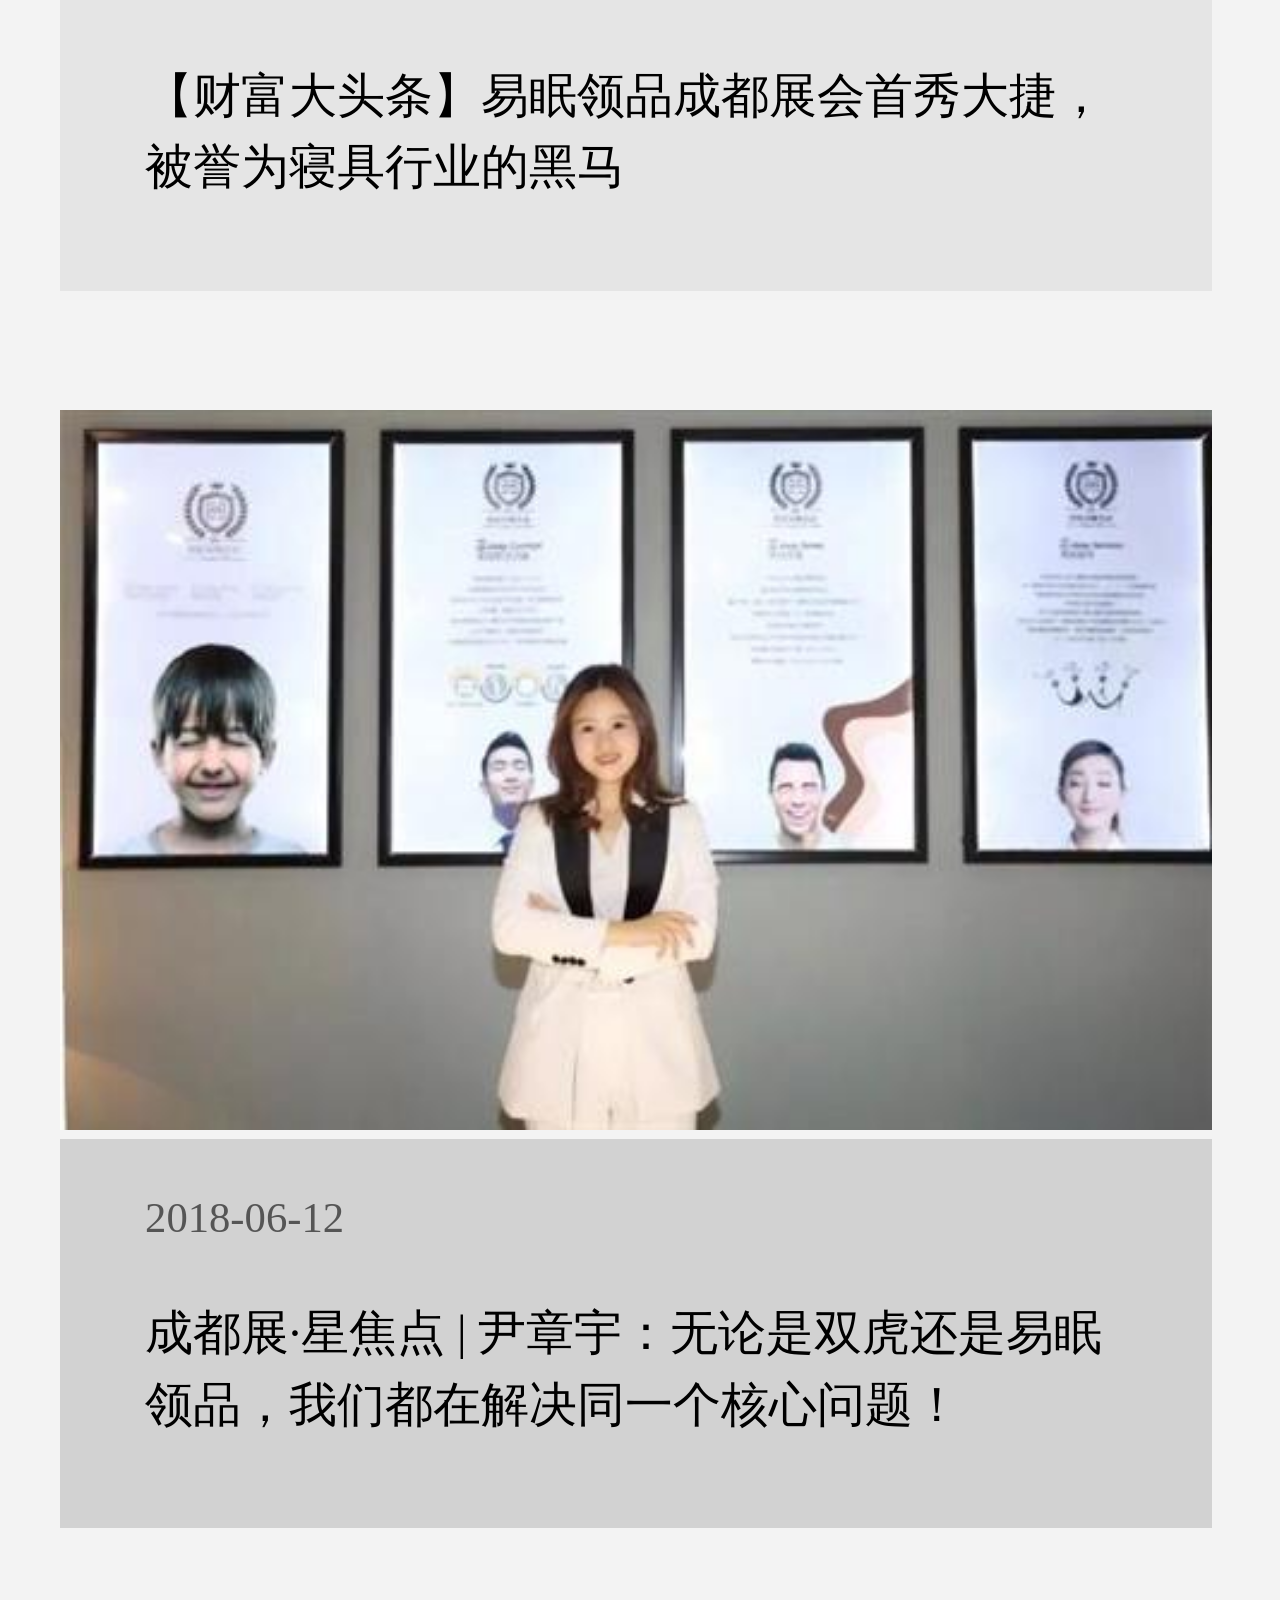
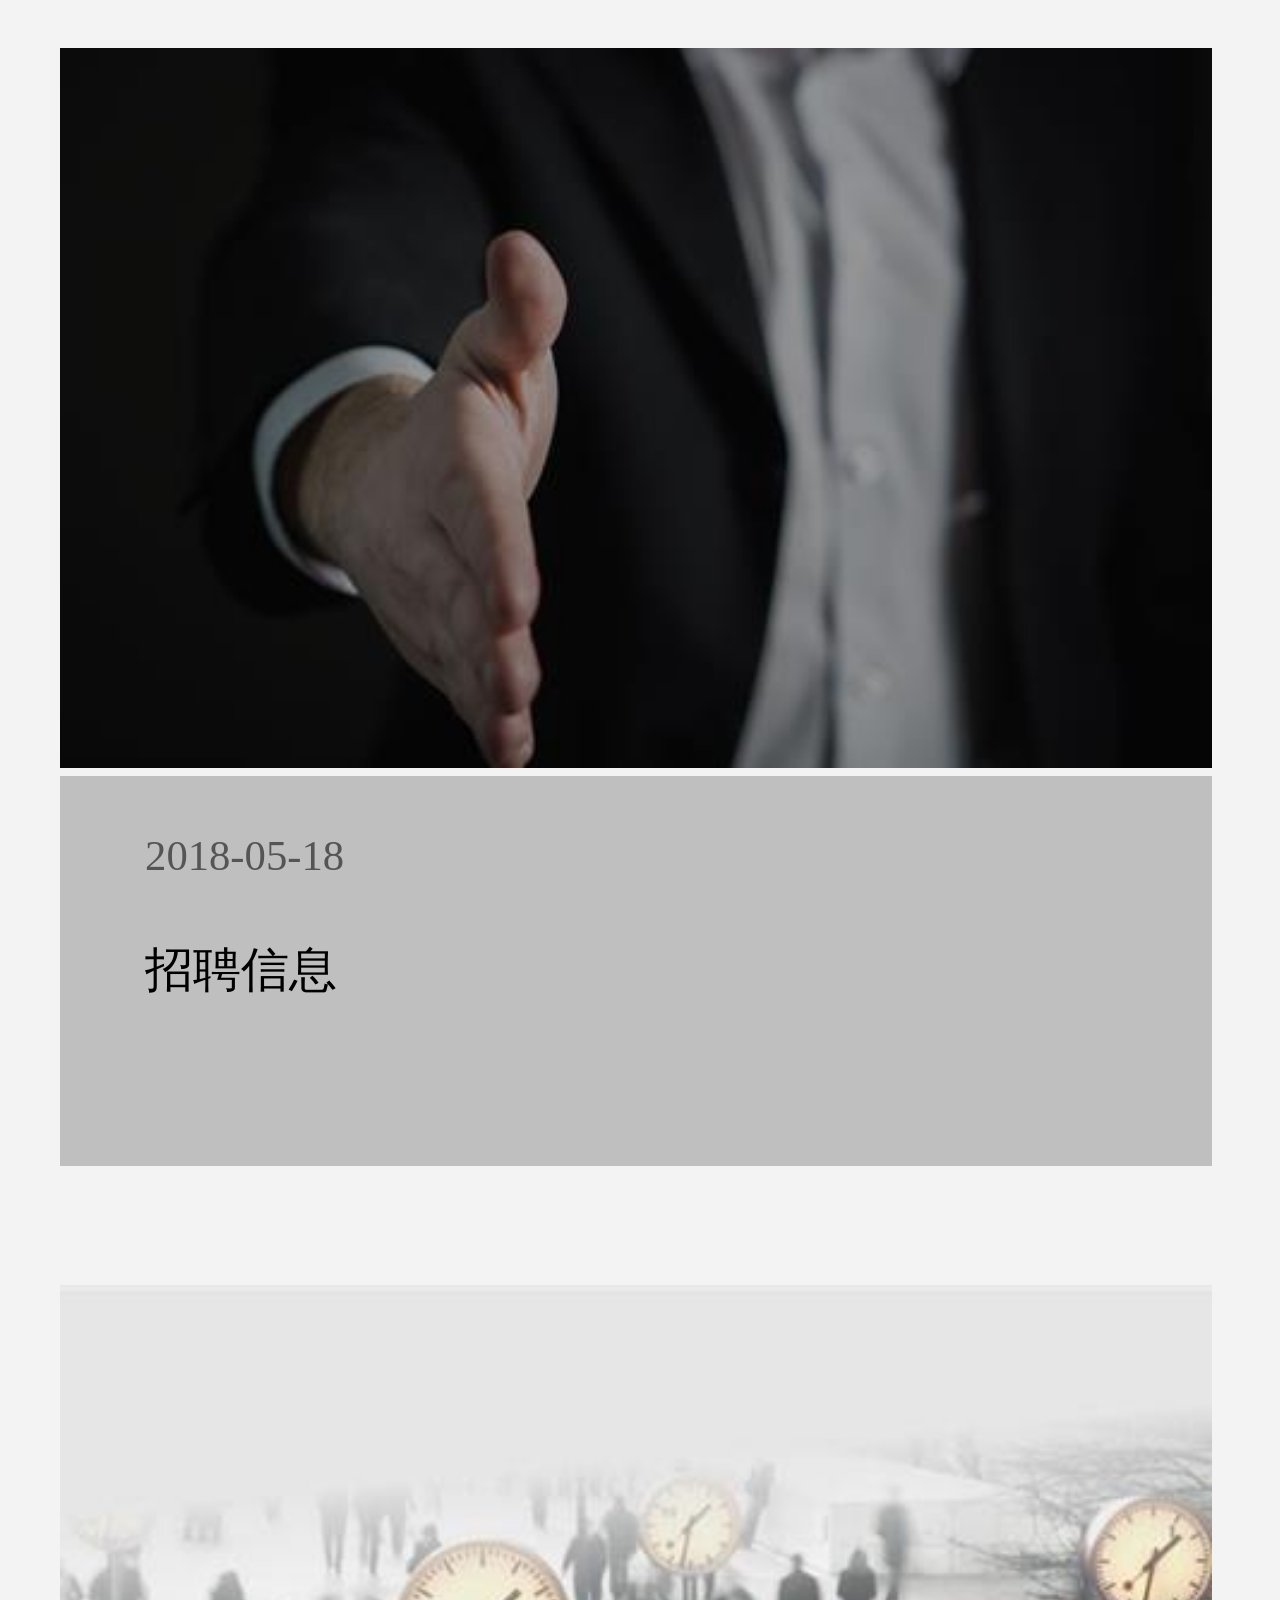
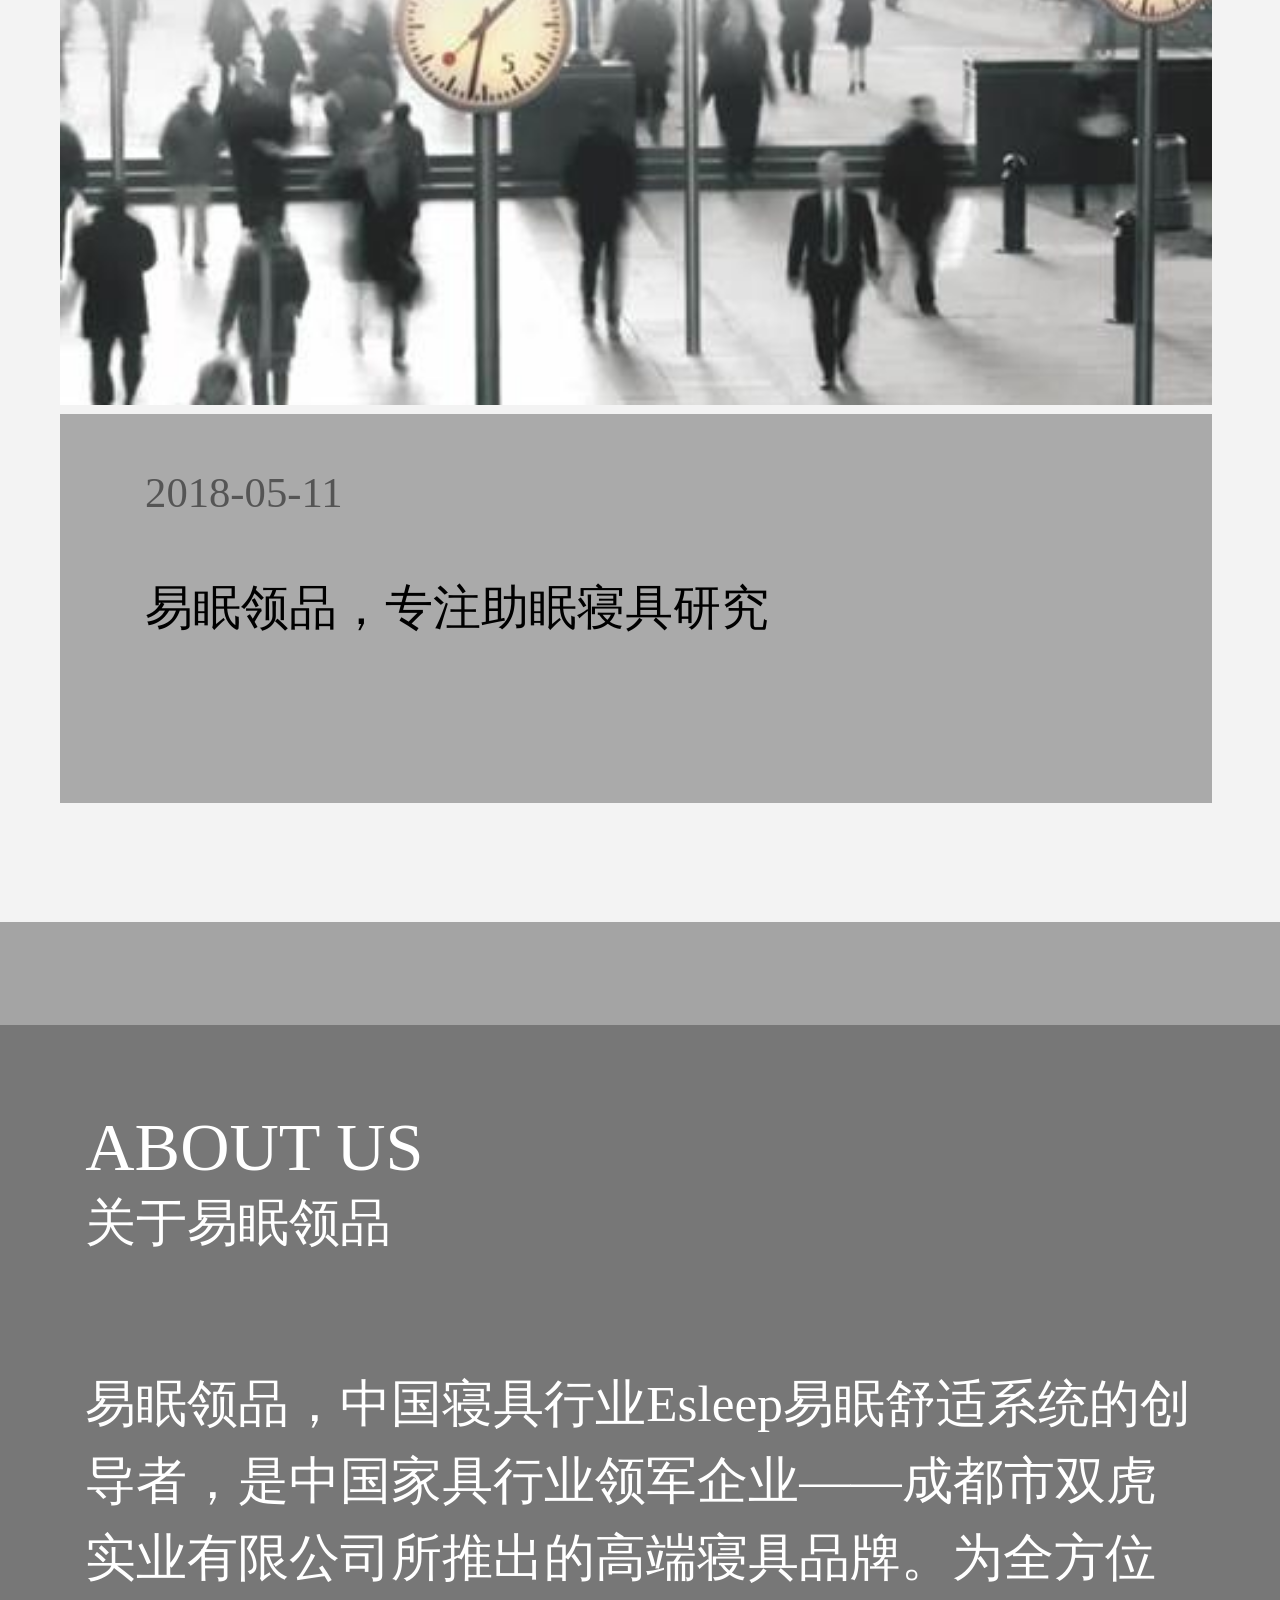
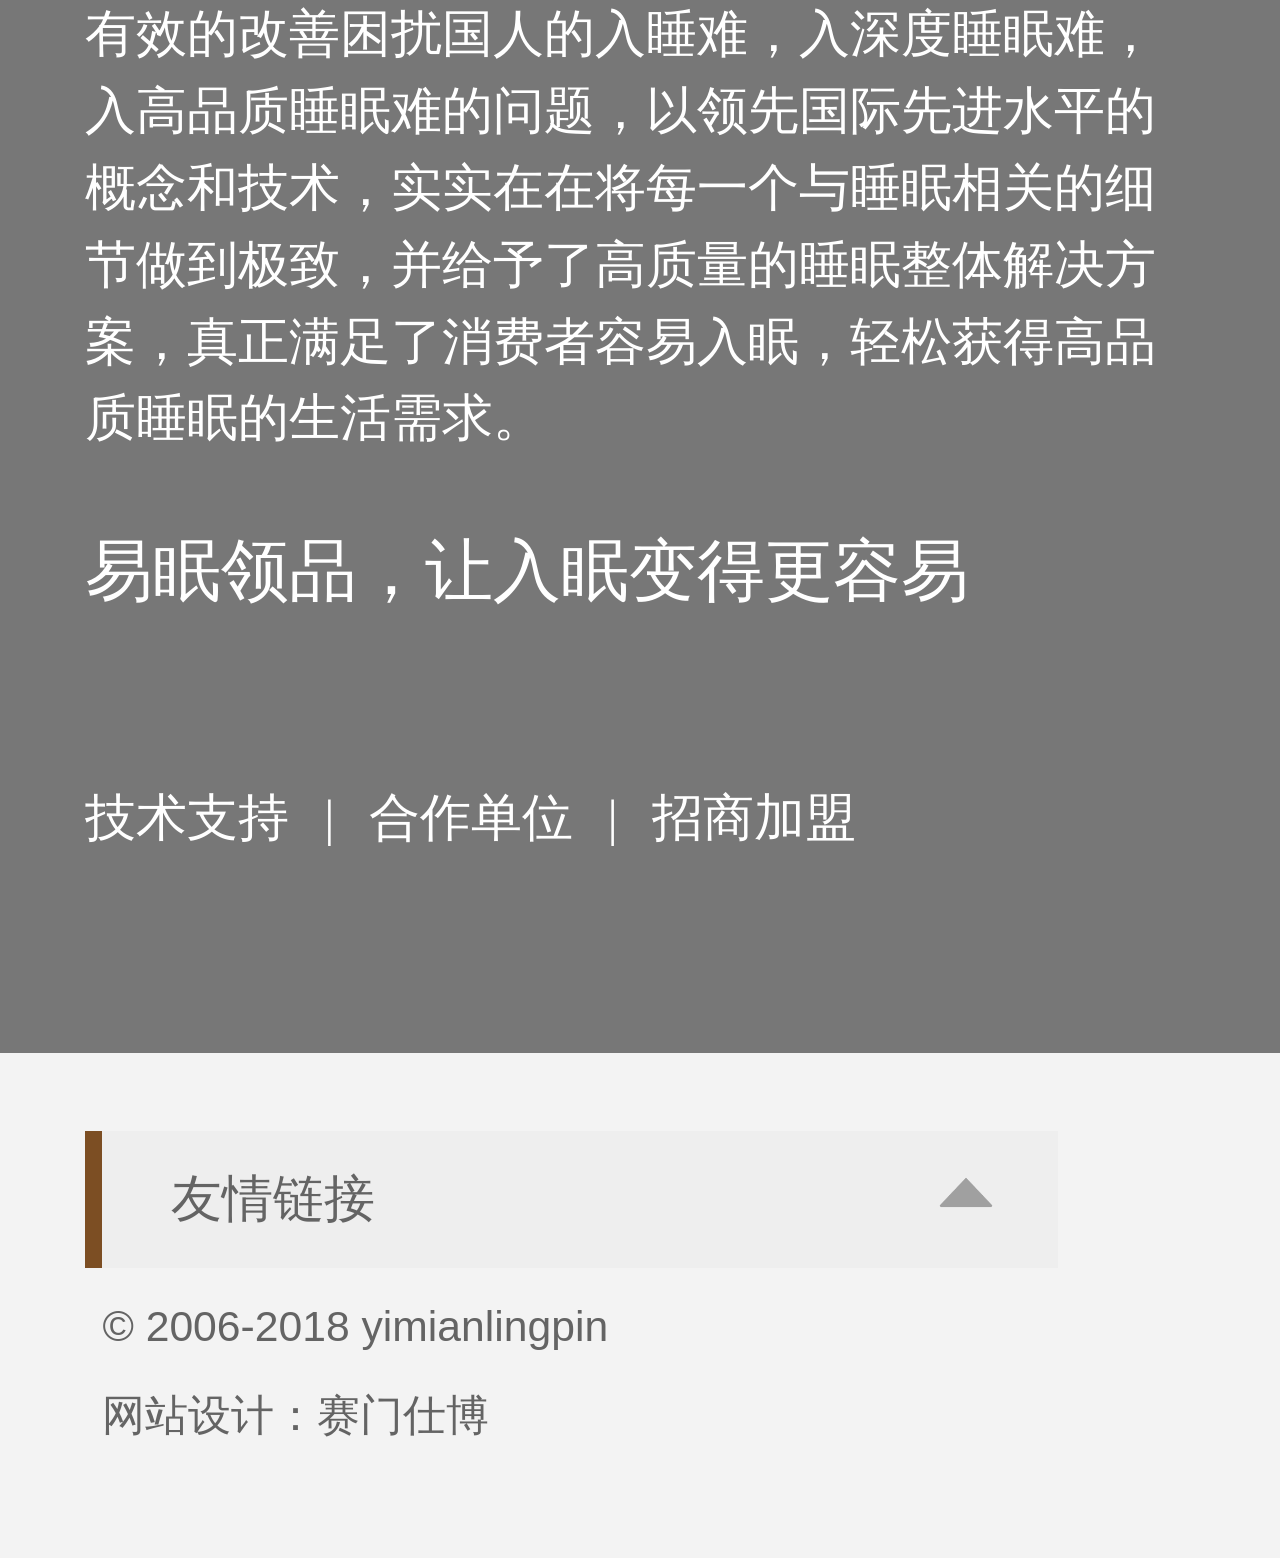
<file: xinwen.html>
<!DOCTYPE html>
<html lang="en">
<head>
	<meta charset="UTF-8">
	<meta name="viewport" content="width=device-width, initial-scale=1.0, maximum-scale=1.0, user-scalable=no"> 
    <meta http-equiv="X-UA-Compatible" content="ie=edge">
	<title>新闻中心</title>
</head>
<body>
			<link rel="stylesheet" href="css/xinwen/style.css">
	<script>
        var pixelRatio = 1 / window.devicePixelRatio;
        document.write('<meta name="viewport" content="width=device-width,initial-scale=' + pixelRatio + ',minimum-scale=' + pixelRatio + ',maximum-scale=' + pixelRatio + '" />');
        var html = document.getElementsByTagName('html')[0];
        var pageWidth = html.getBoundingClientRect().width;
        html.style.fontSize = pageWidth / 10 + "px";
    </script>
    <link rel="stylesheet" href="dist/css/swiper.min.css">
   <div id="top">
        <img src="img/biao.png" alt="" id="top1">
        <div class="zonez">
        <div id="zoneza">
<div class="zonea">
    <ul>
        <a href="index.html"><li>首页</li></a>
        <a href="pinpai.html"><li>品牌介绍</li></a>
        <a href="chanpin.html"><li>易眠产品</li></a>
        <a href="guanjia.html"><li>睡眠管家</li></a>
        <a href="zhumian.html"><li>助眠系统</li></a>
        <a href="xinwen.html"><li>新闻资讯</li></a>
        <li>招商加盟</li>
    </ul>
    </div></div>
</div>
    </div>
    <div id="kong"></div>
    <div id="for5">
    </div>
    <div class="dropdown">
  <span>新闻资讯▼</span>
  <div class="dropdown-content">
   <ul id="one">
   	<li id="one1">新闻中心</li>
   	<li id="one1">品牌成长</li>
   	<li id="one1">品牌活动</li>
   	<li id="one1">品牌视频</li>
   </ul>
  </div></div>
  <div id="tu"></div>
  <div id="tu1">
  	<p id="tuwen">2018-06-12</p>
  	<p id="tuwen1">【财富大头条】易眠领品成都展会首秀大捷， 被誉为寝具行业的黑马</p>
  </div>
  <div id="tua"></div>
  <div id="tua1">
  	<p id="tuawen">2018-06-12</p>
  	<p id="tuawen1">成都展·星焦点 | 尹章宇：无论是双虎还是易眠领品，我们都在解决同一个核心问题！</p>
  </div>
  <div id="tub"></div>
  <div id="tub1">
  	<p id="tubwen">2018-05-18</p>
  	<p id="tubwen1">招聘信息</p>
  </div>
  <div id="tuc"></div>
  <div id="tuc1">
  	<p id="tucwen">2018-05-11</p>
  	<p id="tucwen1">易眠领品，专注助眠寝具研究</p>
  </div>
  <div id="tud"></div>
  <div id="six2"></div>
    <p id="zwen">ABOUT US</p>
    <p id="zwen1">关于易眠领品</p>
    <p id="zwen2">易眠领品，中国寝具行业Esleep易眠舒适系统的创导者，是中国家具行业领军企业——成都市双虎实业有限公司所推出的高端寝具品牌。为全方位有效的改善困扰国人的入睡难，入深度睡眠难，入高品质睡眠难的问题，以领先国际先进水平的概念和技术，实实在在将每一个与睡眠相关的细节做到极致，并给予了高质量的睡眠整体解决方案，真正满足了消费者容易入眠，轻松获得高品质睡眠的生活需求。</p>
    <p id="zwen3">易眠领品，让入眠变得更容易</p>
    <ul id="zwen4">
        <li id="zwen5">技术支持</li>|
        <li id="zwen5">合作单位</li>|
        <li id="zwen5">招商加盟</li>
    </ul>
    <div id="panel">
    <div id="panel1">双虎官网</div>
    <div id="panel1">双虎天猫</div>
    <div id="panel1">中国睡眠研究会</div>
    <div id="panel1">土耳其康菲特官网</div></div>
    <p id="shu"></p>
    <div id="flip">友情链接<p id="jiao"></p></div>
    <script src="jquery-3.1.1.min.js"></script>
<script> 
$(document).ready(function(){
  $("#flip").click(function(){
    $("#panel").slideToggle("fast");
  });
});
</script>
    <p id="z">© 2006-2018 yimianlingpin</p>
    <p id="z1">网站设计：赛门仕博</p>
    </div>
</body>
</html>
</file>
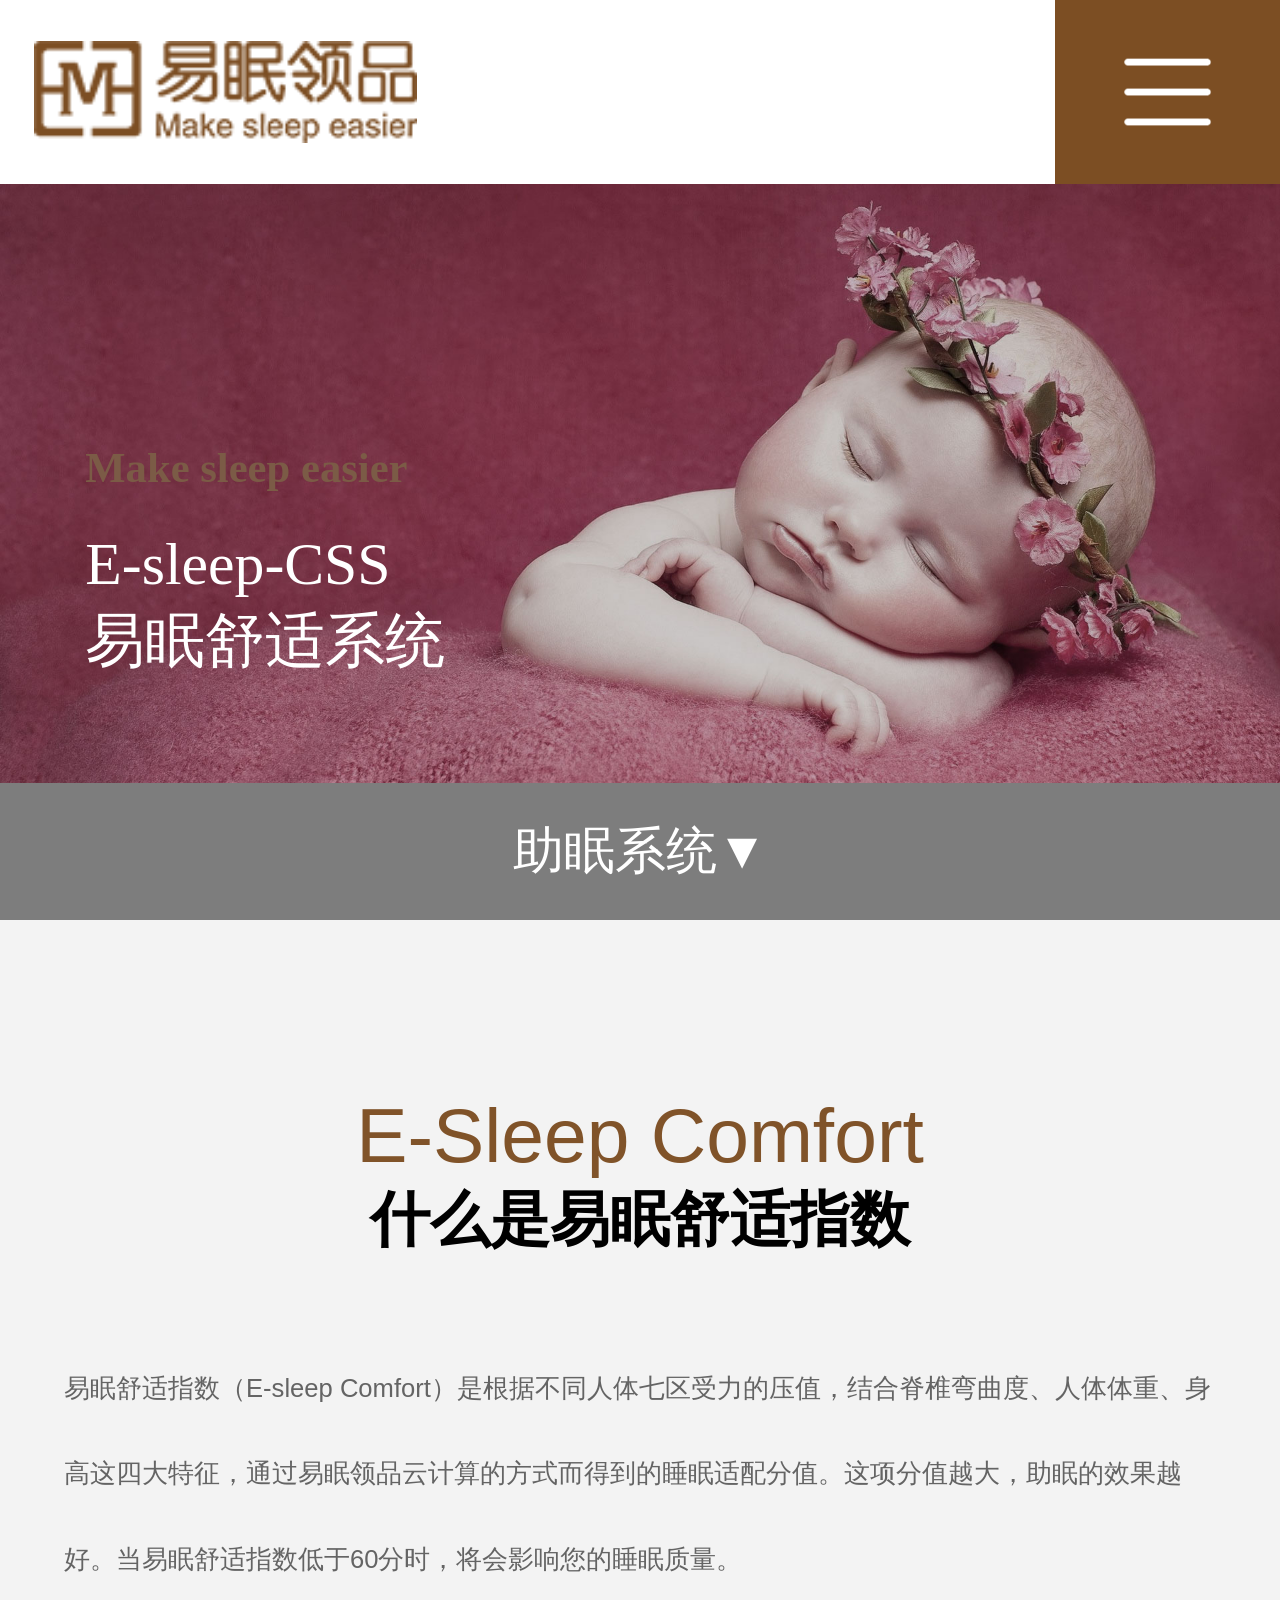
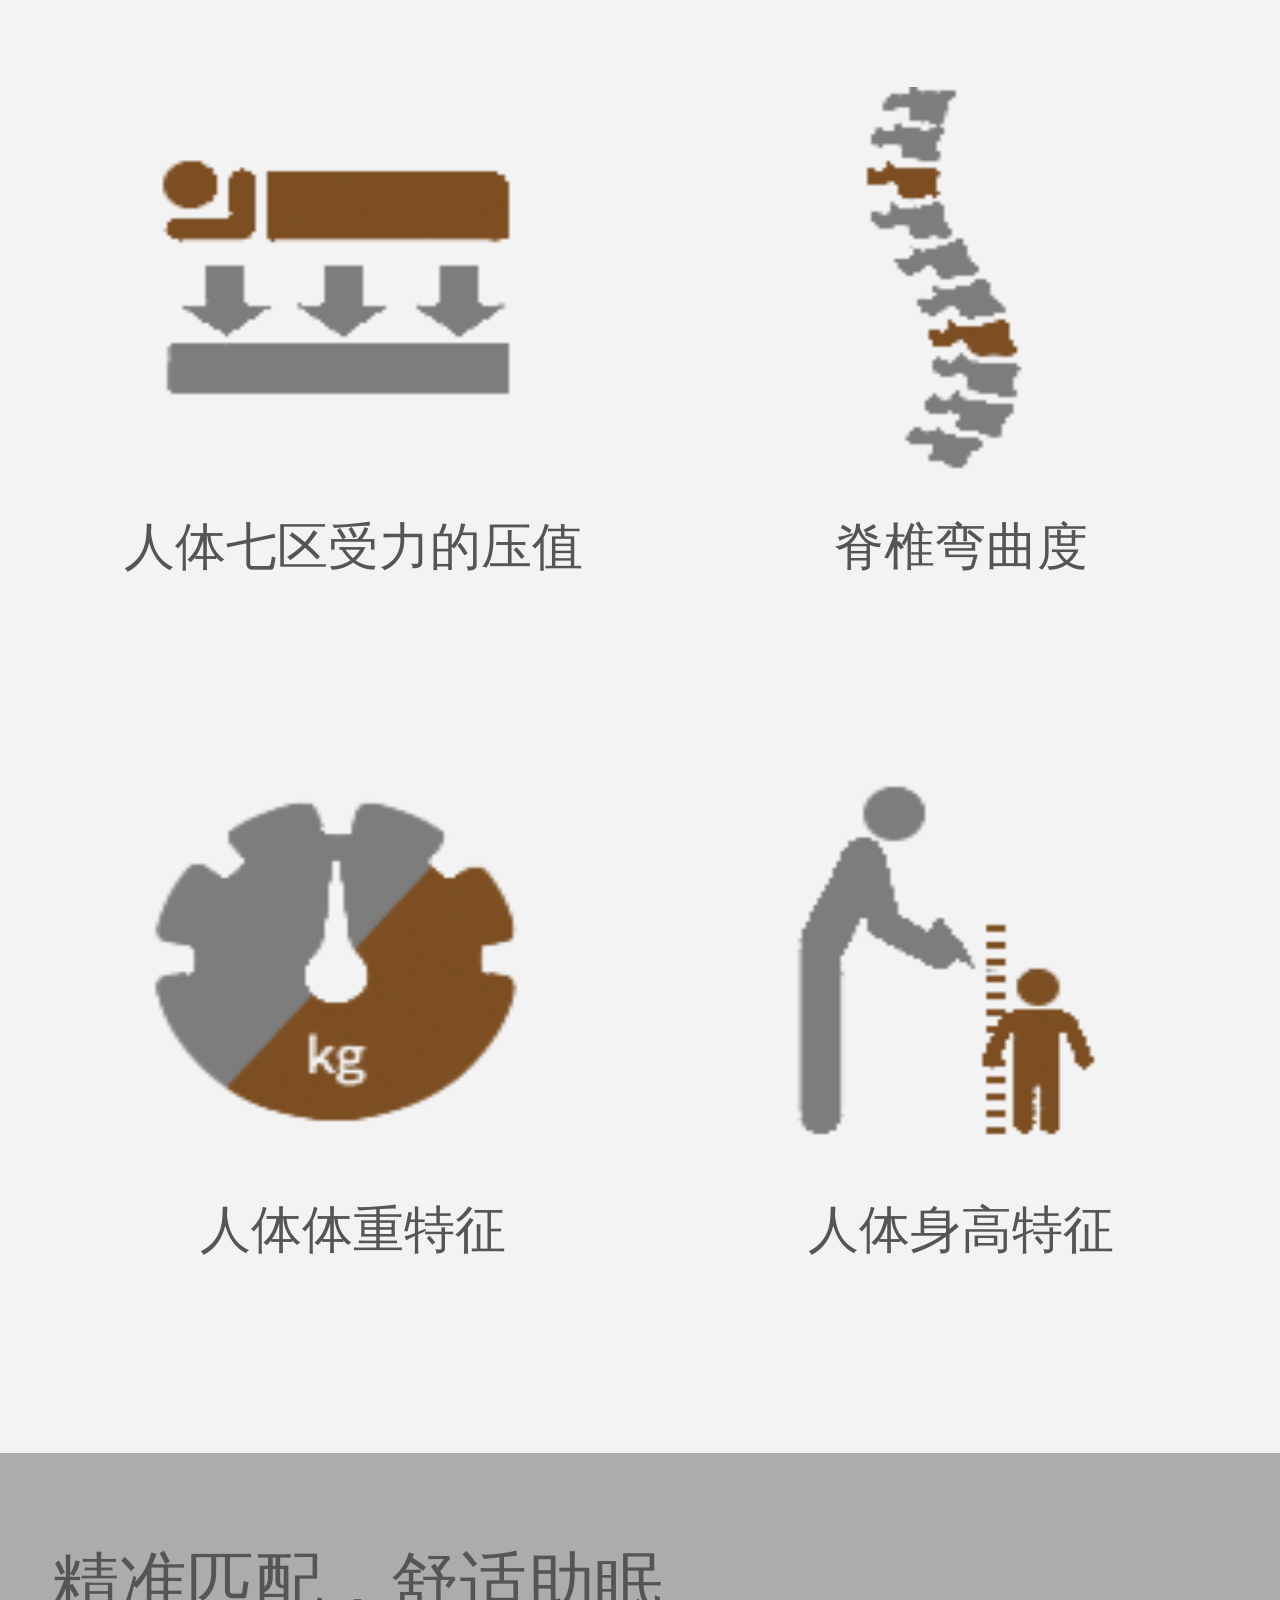
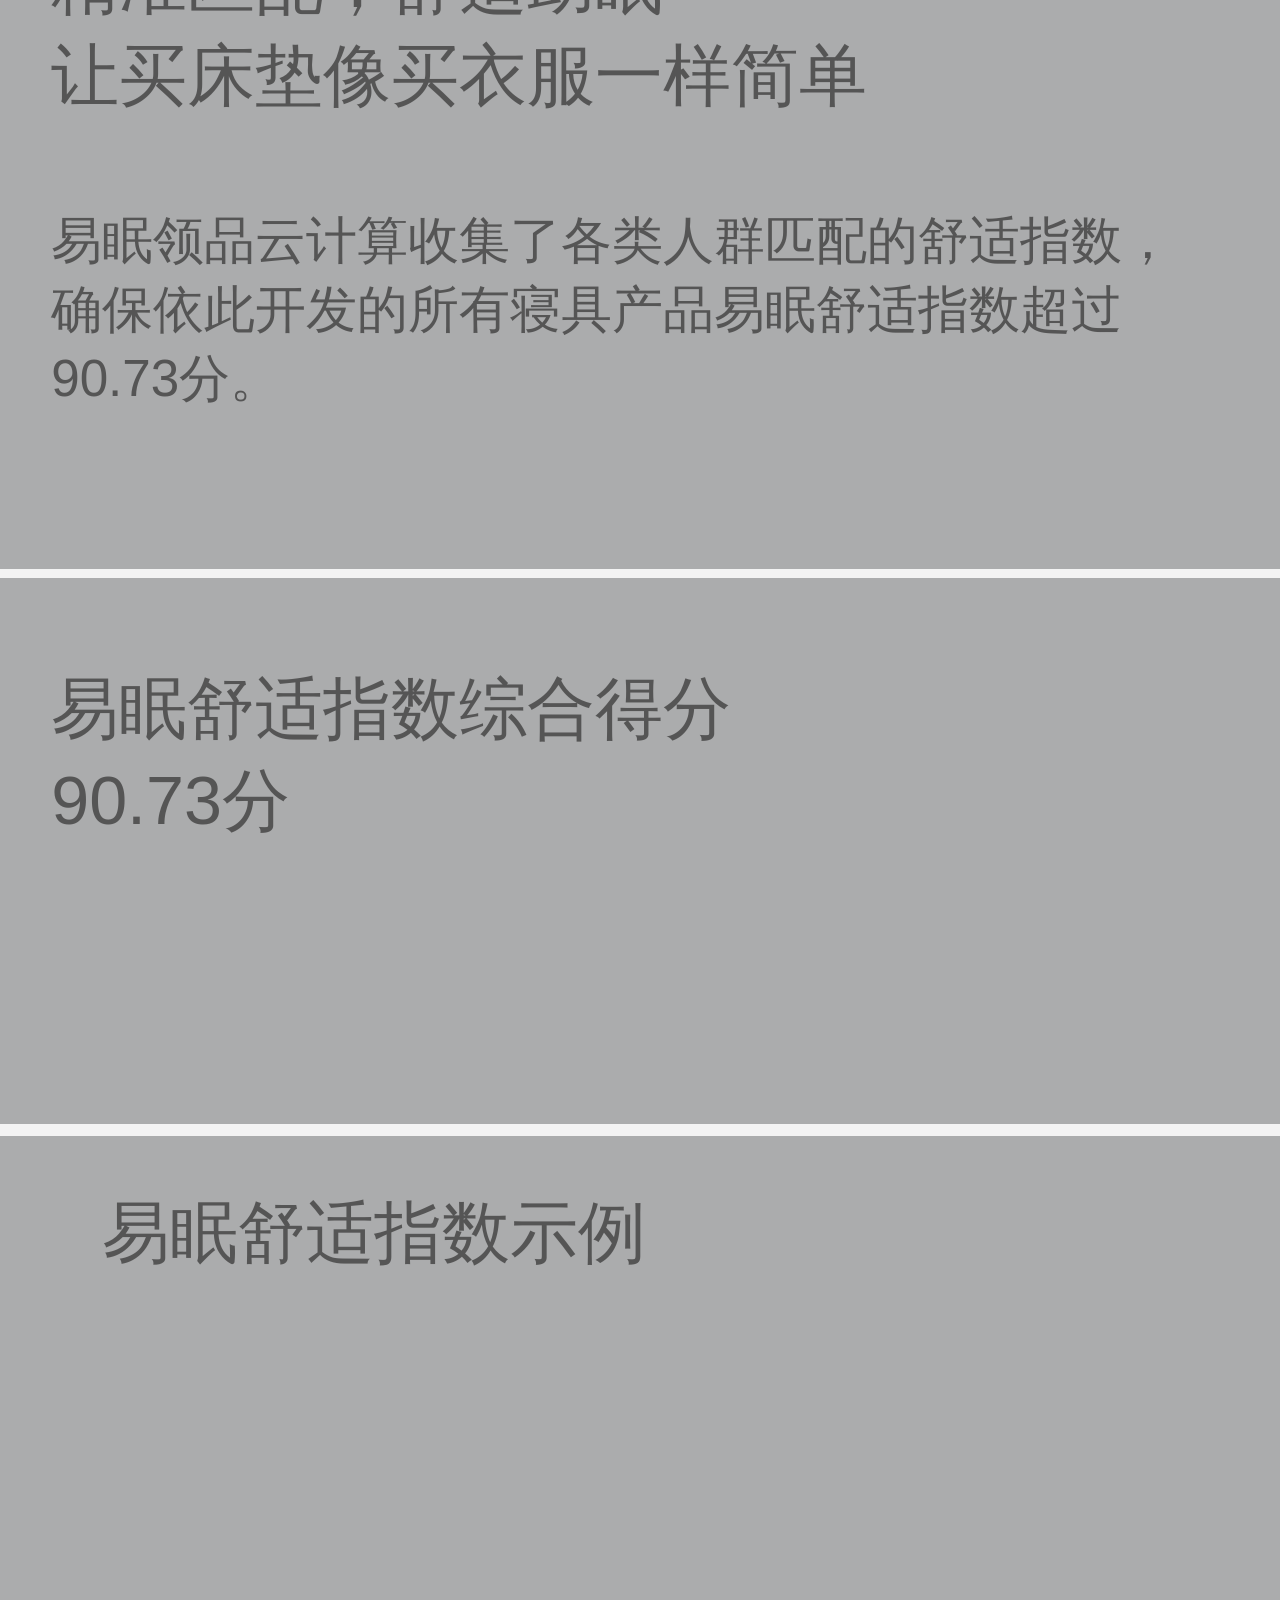
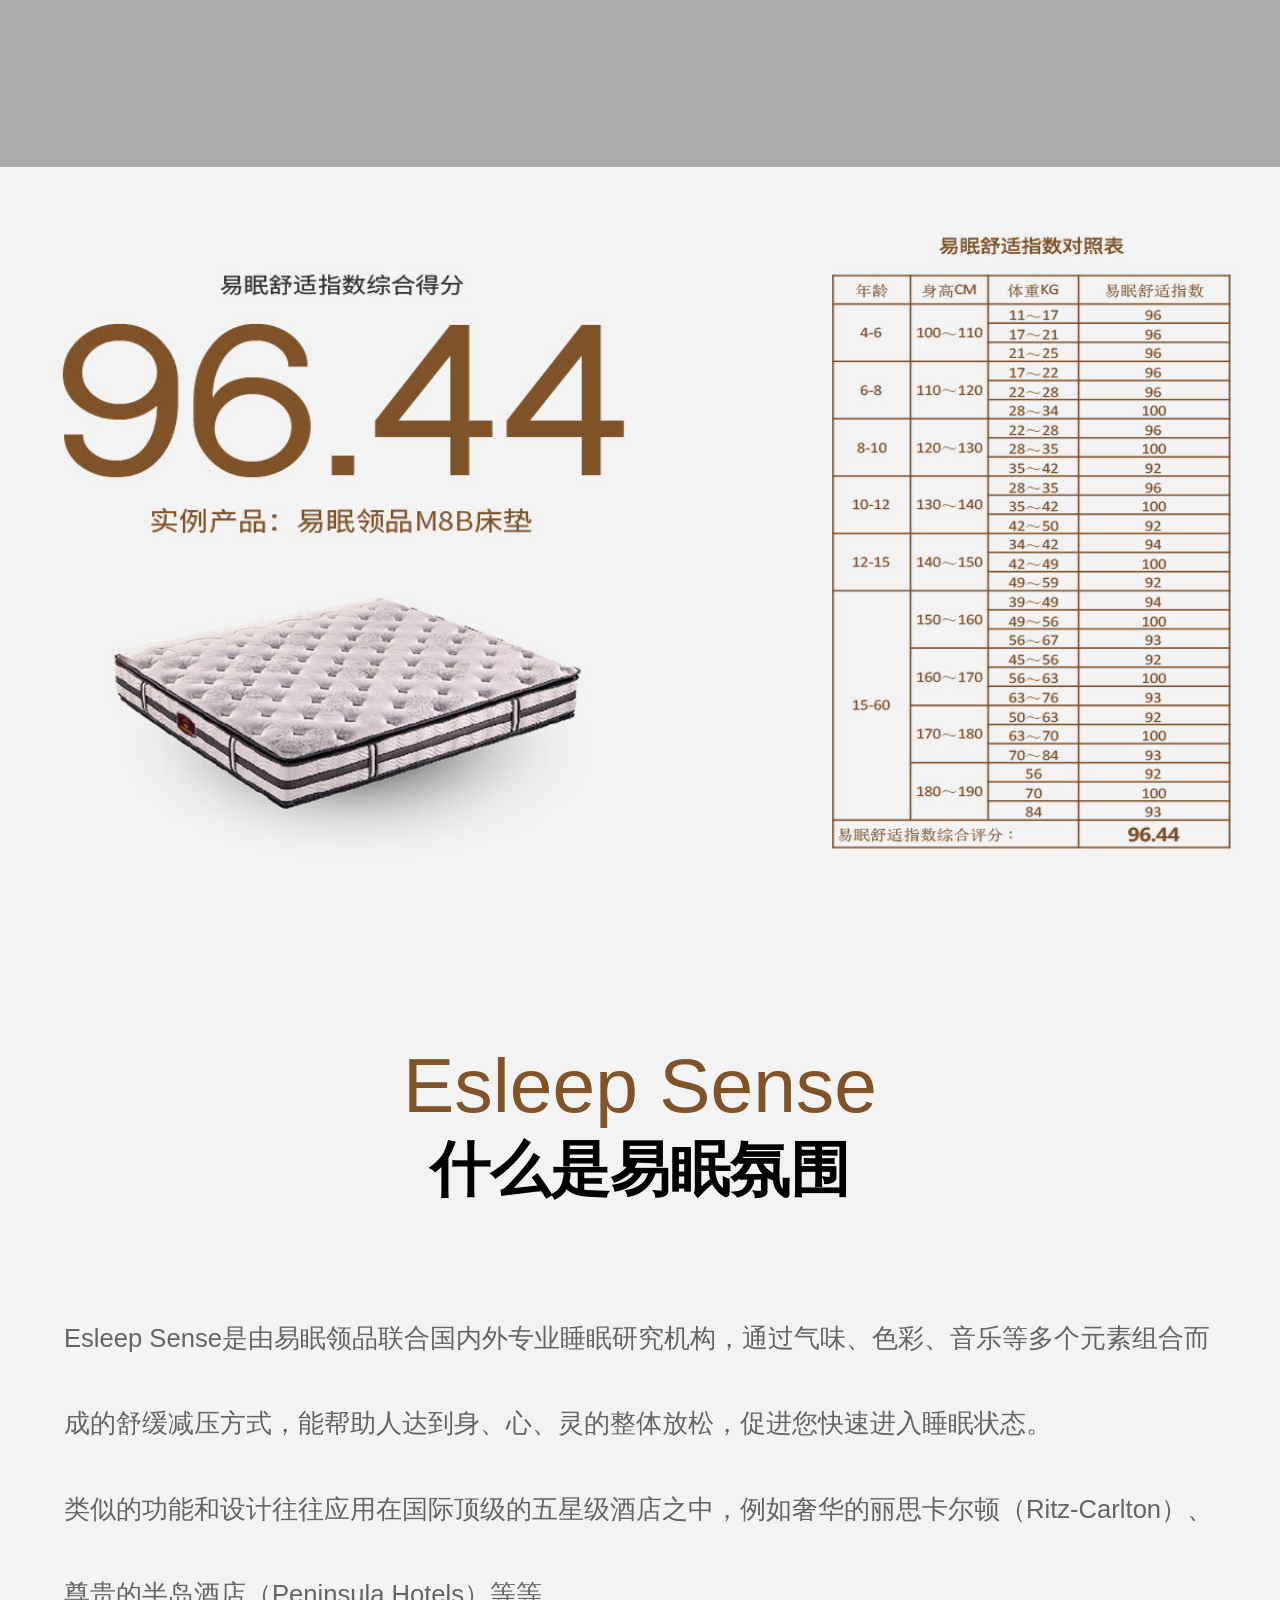
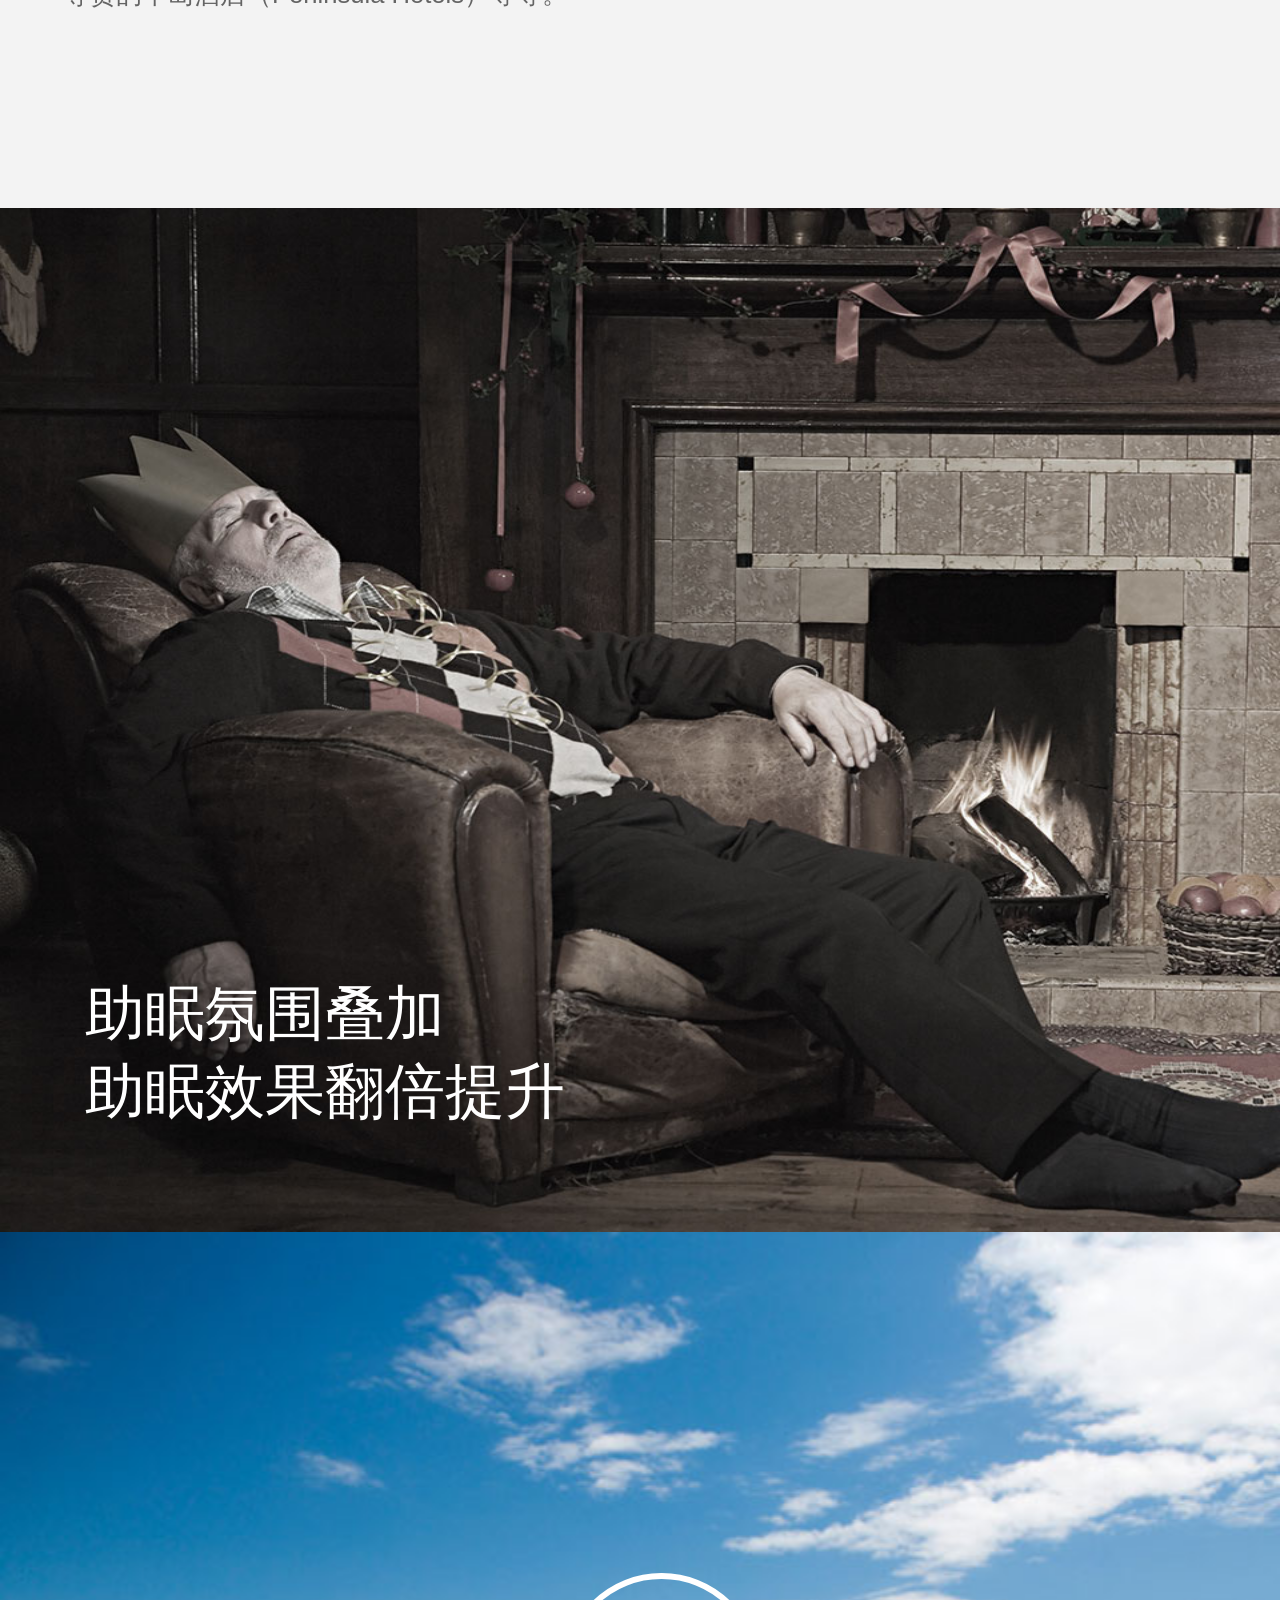
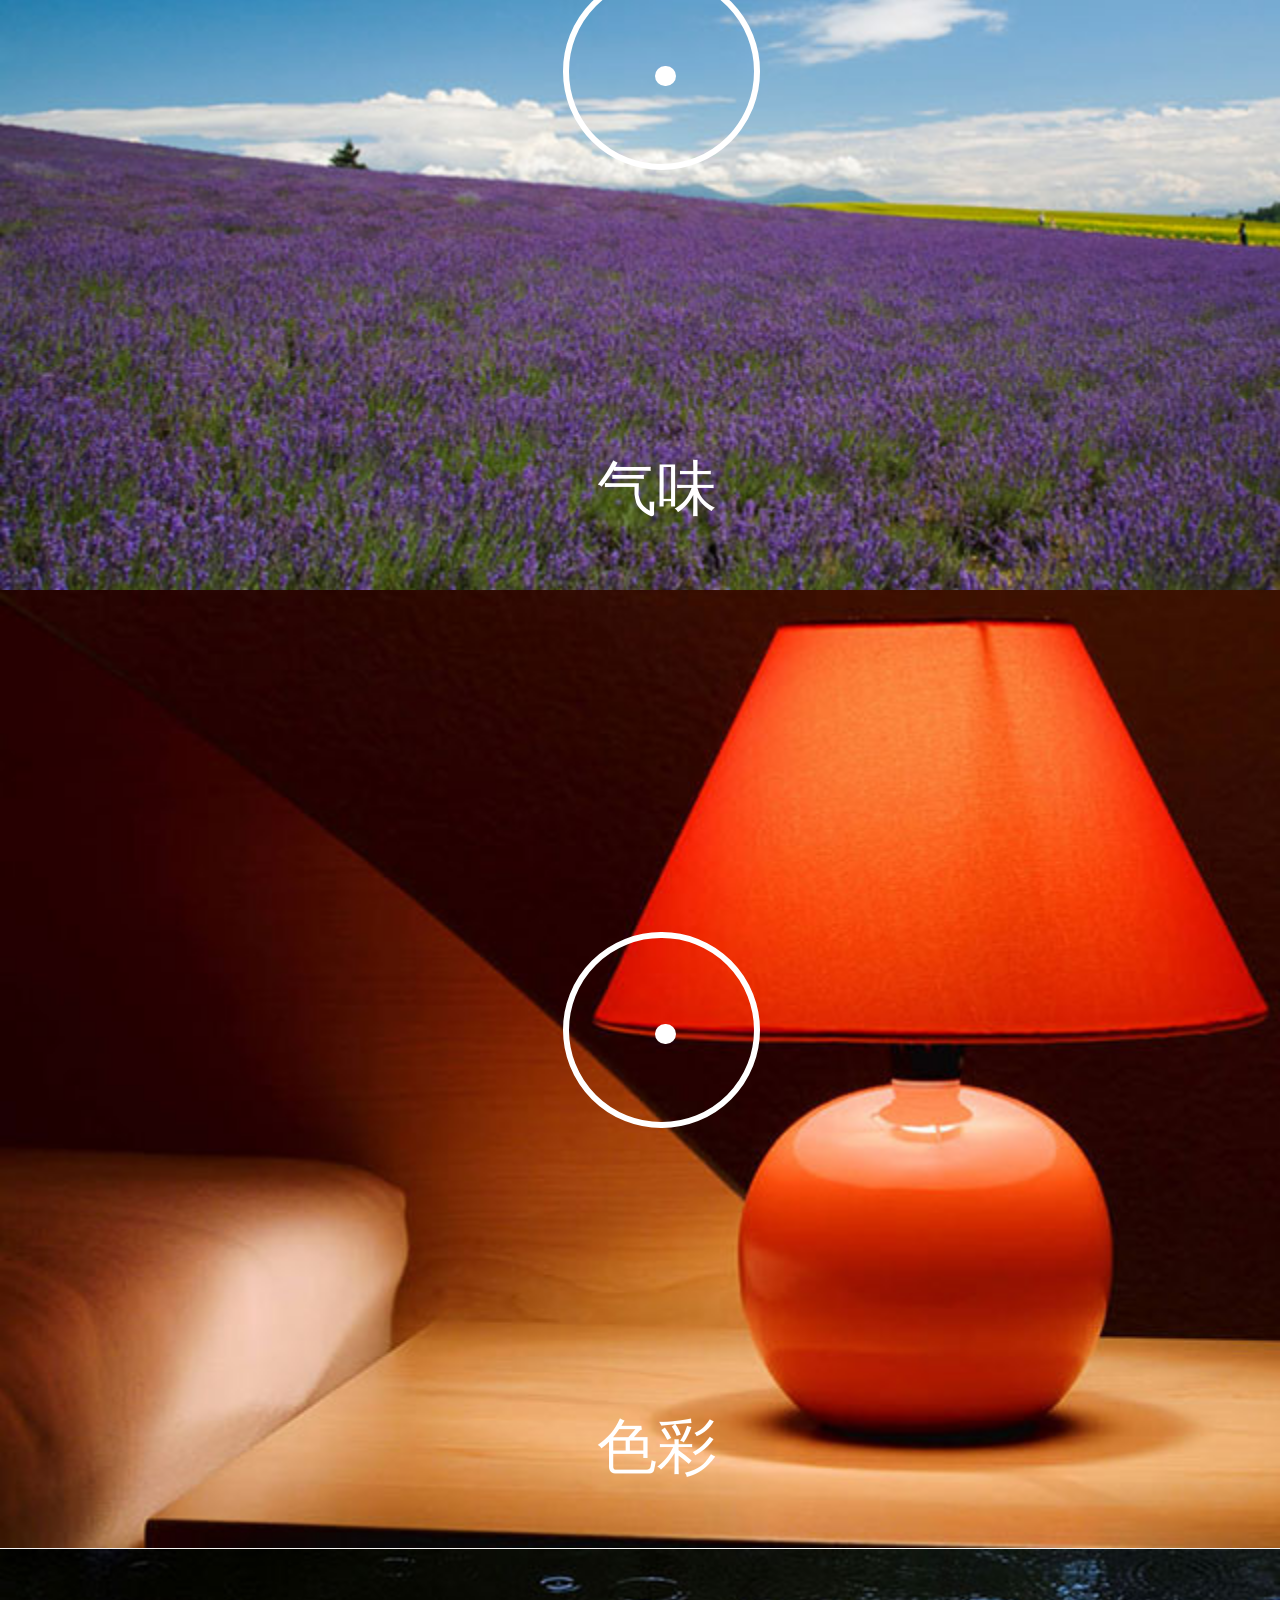
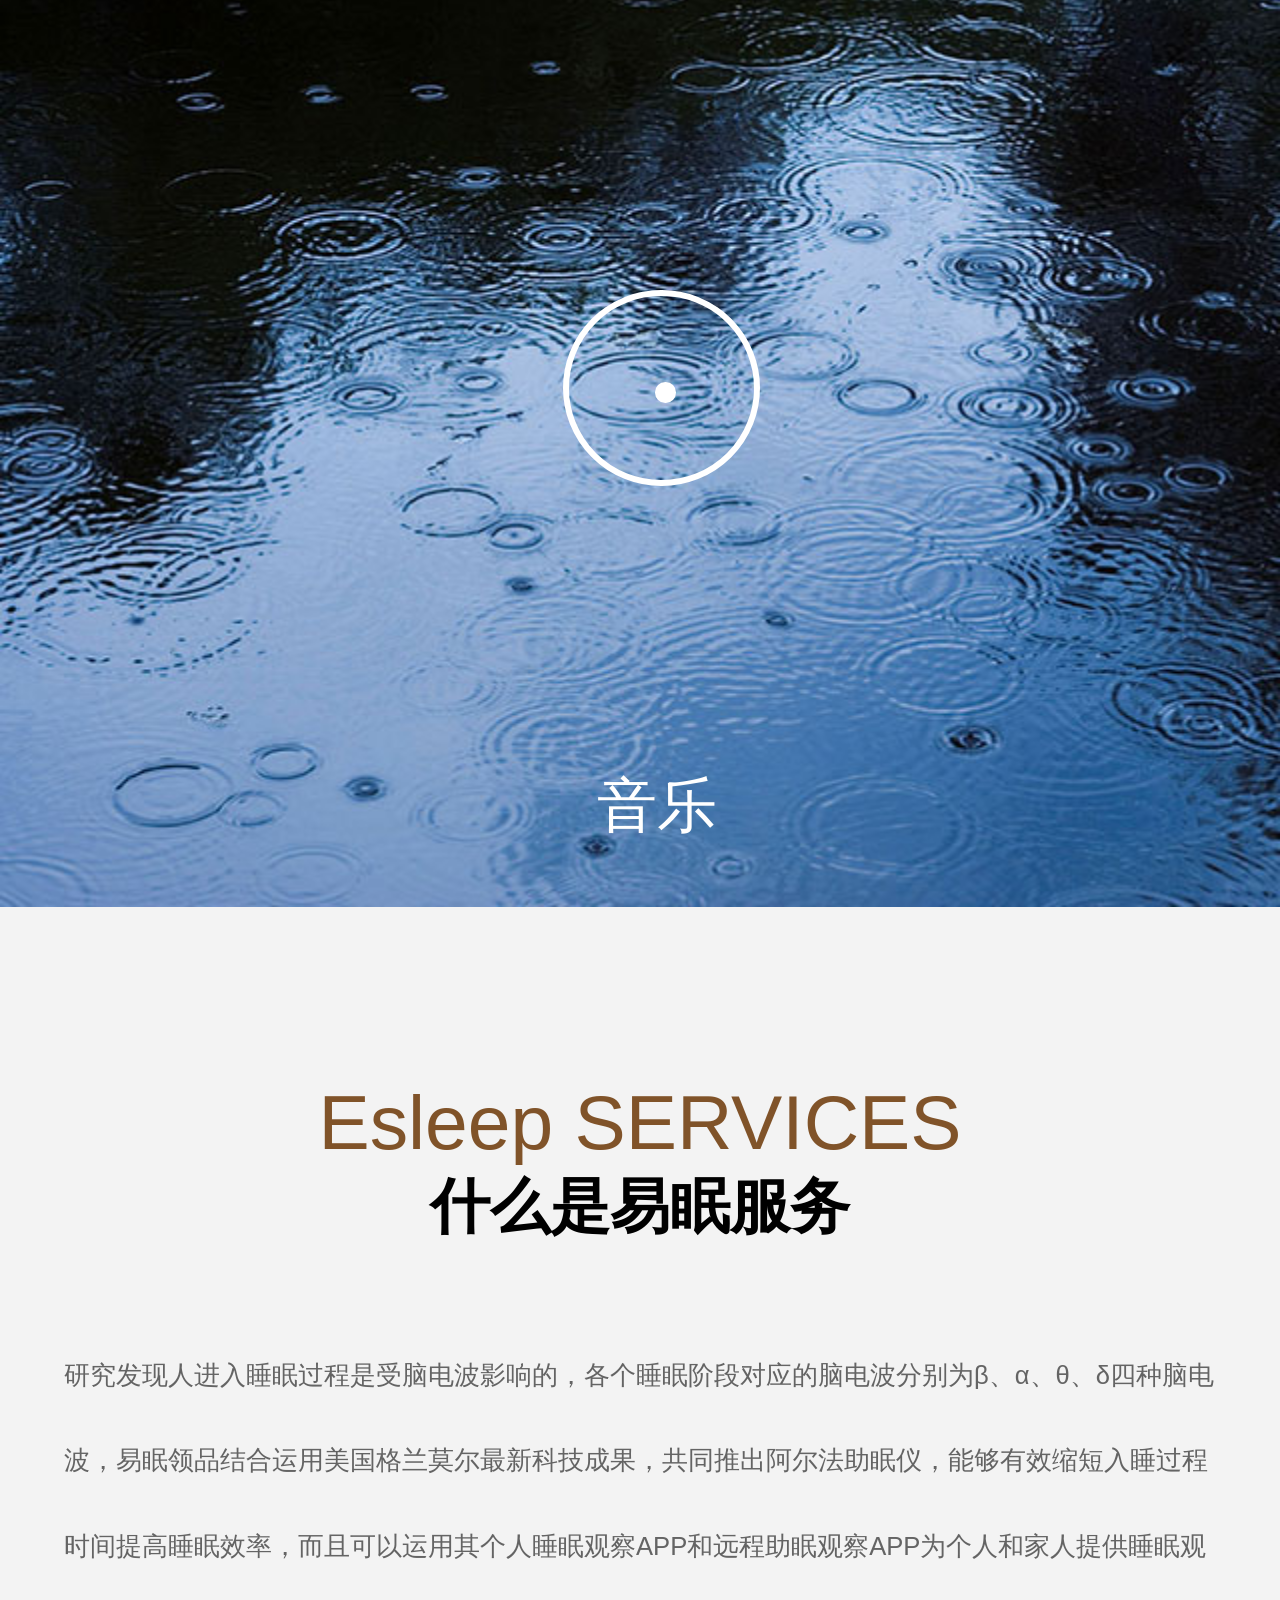
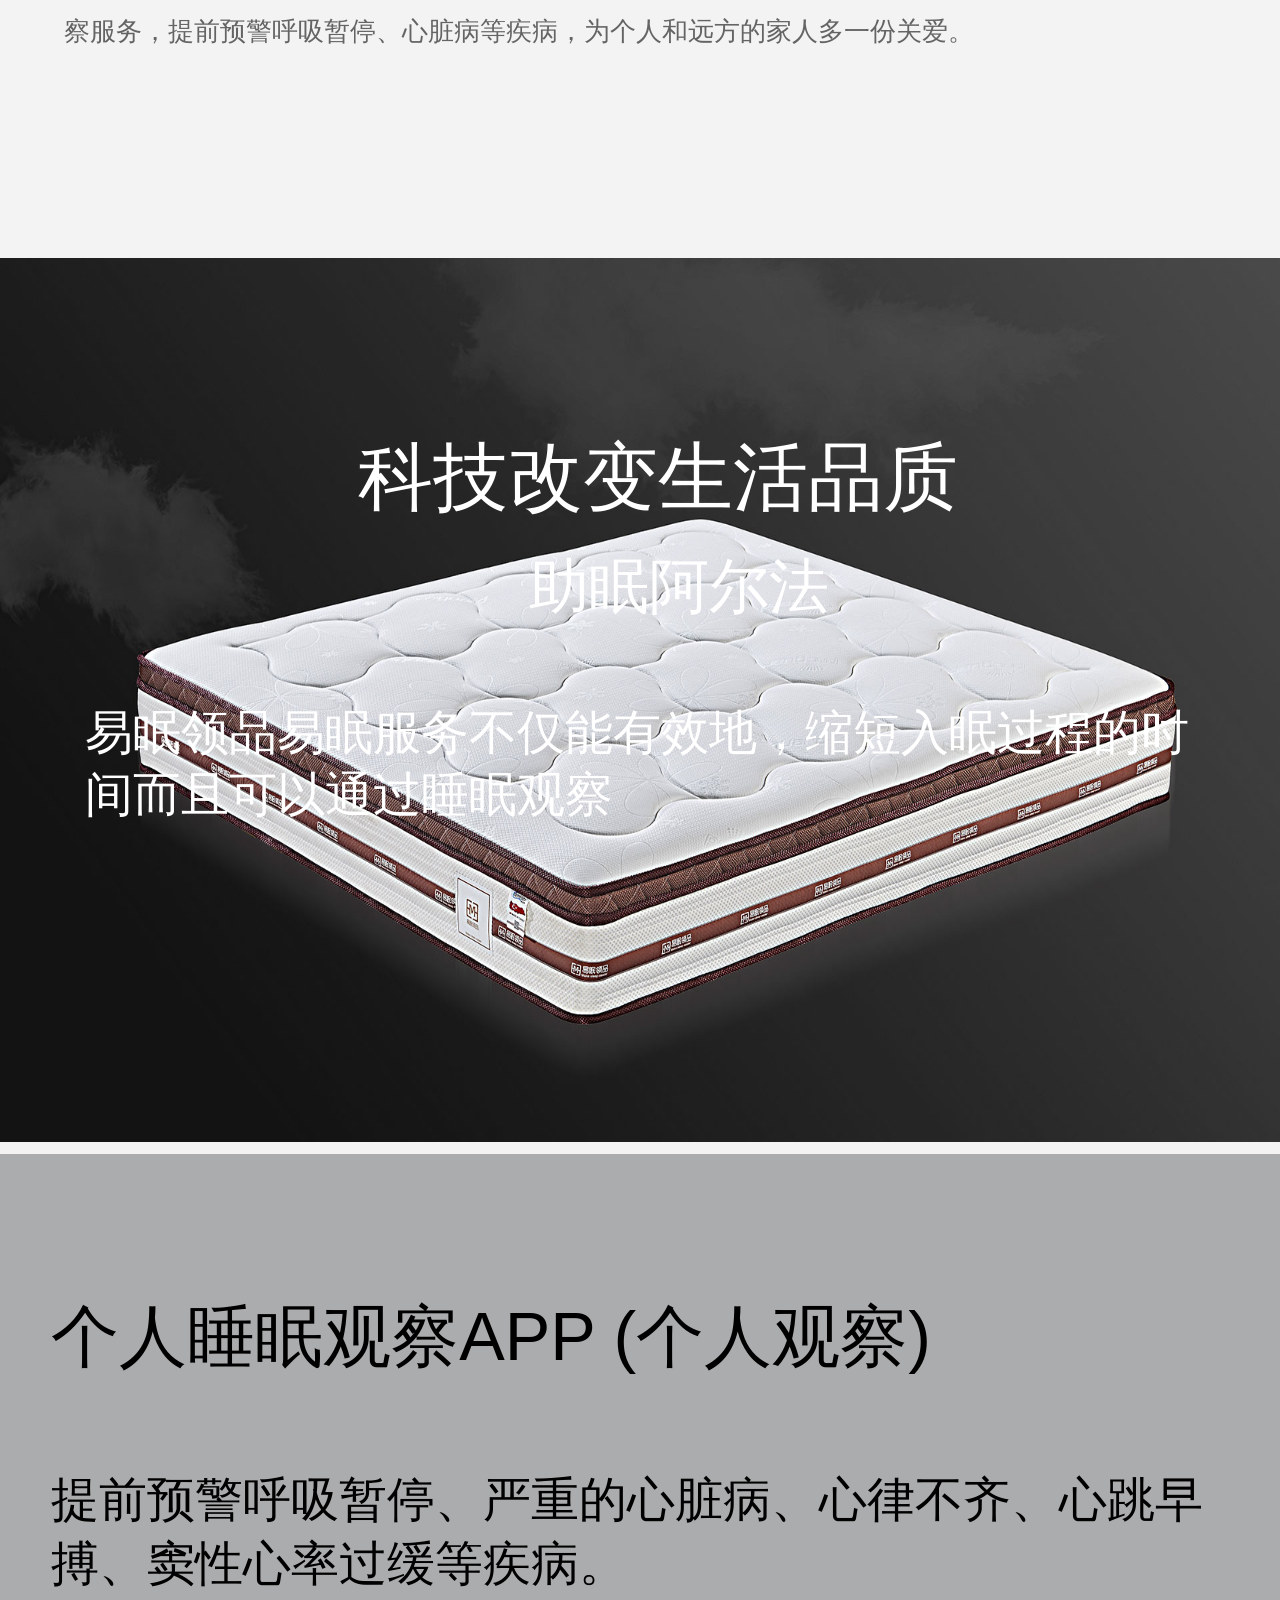
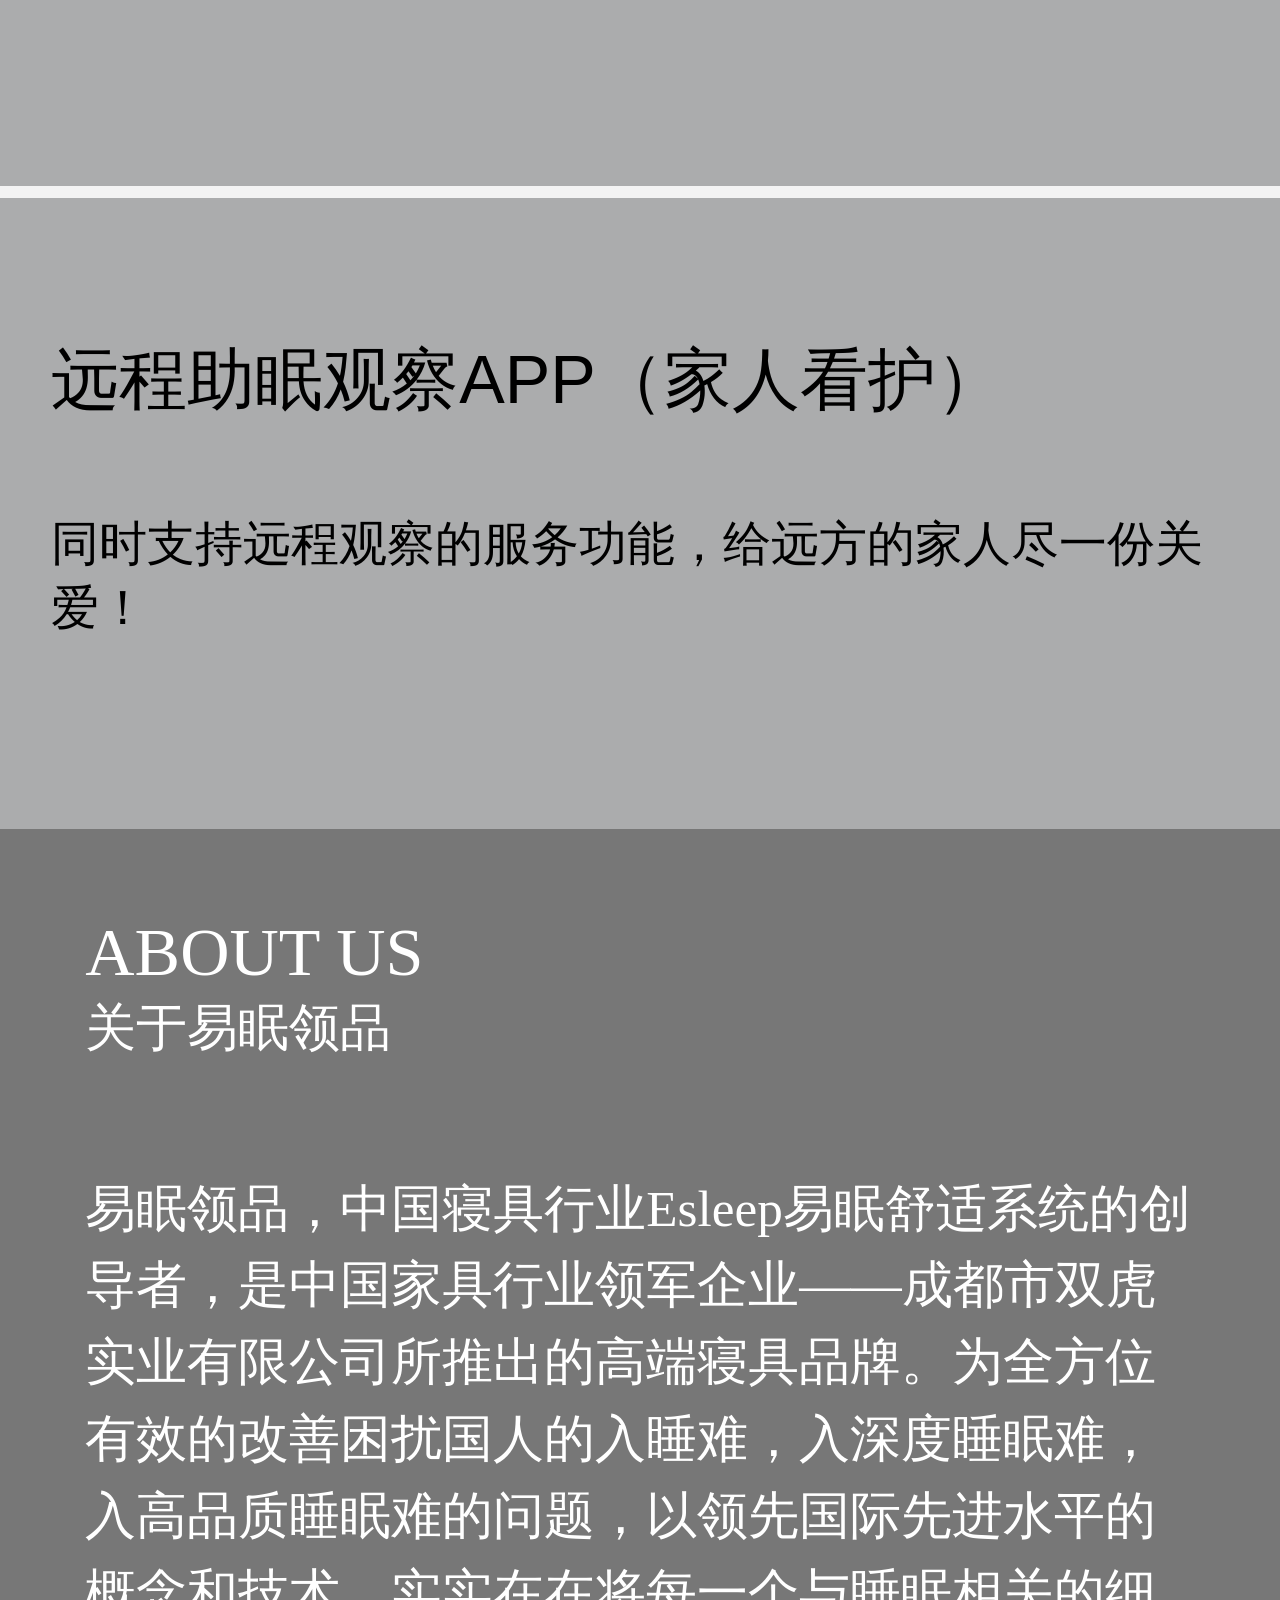
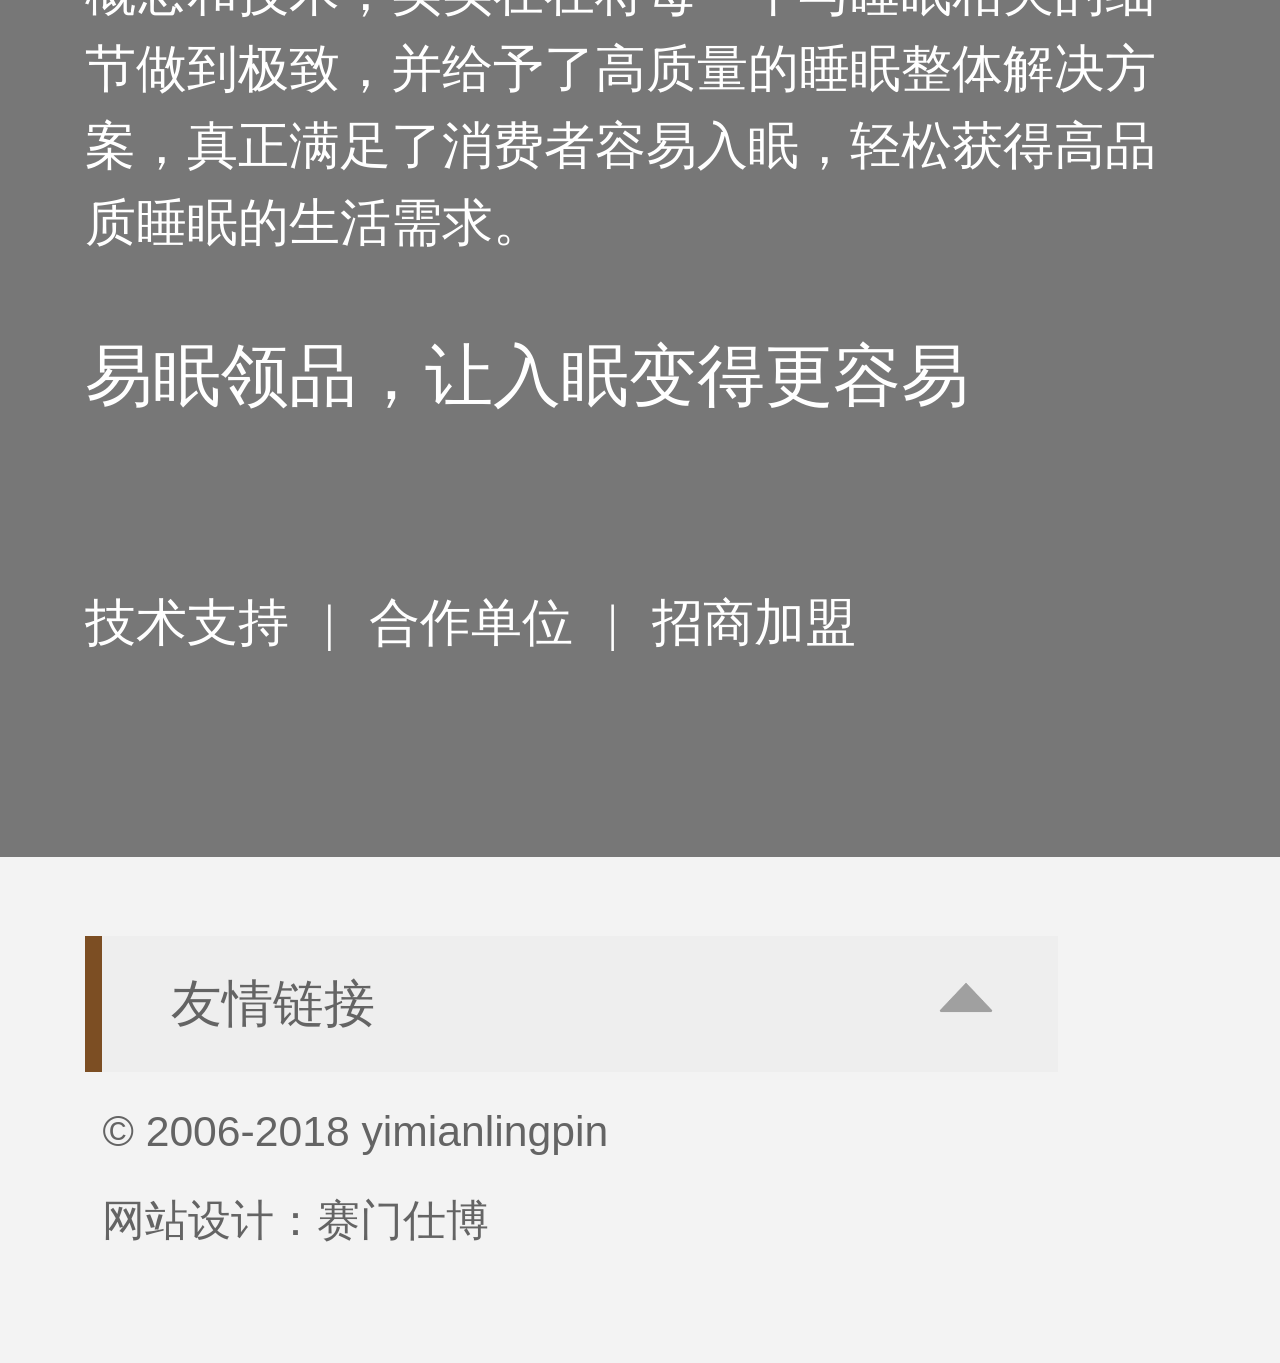
<file: zhumian.html>
<!DOCTYPE html>
<html lang="en">
<head>
	<meta charset="UTF-8">
	<meta name="viewport" content="width=device-width, initial-scale=1.0, maximum-scale=1.0, user-scalable=no"> 
    <meta http-equiv="X-UA-Compatible" content="ie=edge">
	<title>助眠系统</title>
</head>
<body>
		<link rel="stylesheet" href="css/zhumian/style.css">
	<script>
        var pixelRatio = 1 / window.devicePixelRatio;
        document.write('<meta name="viewport" content="width=device-width,initial-scale=' + pixelRatio + ',minimum-scale=' + pixelRatio + ',maximum-scale=' + pixelRatio + '" />');
        var html = document.getElementsByTagName('html')[0];
        var pageWidth = html.getBoundingClientRect().width;
        html.style.fontSize = pageWidth / 10 + "px";
    </script>
    <link rel="stylesheet" href="dist/css/swiper.min.css">
   <div id="top">
        <img src="img/biao.png" alt="" id="top1">
        <div class="zonez">
        <div id="zoneza">
<div class="zonea">
    <ul>
        <a href="index.html"><li>首页</li></a>
        <a href="pinpai.html"><li>品牌介绍</li></a>
        <a href="chanpin.html"><li>易眠产品</li></a>
        <a href="guanjia.html"><li>睡眠管家</li></a>
        <a href="zhumian.html"><li>助眠系统</li></a>
        <a href="xinwen.html"><li>新闻资讯</li></a>
        <li>招商加盟</li>
    </ul>
    </div></div>
</div>
    </div>
    <div id="kong"></div>
    <div id="for5">
    <p id="for5_1">Make sleep easier</p>
        <p id="for5_2">E-sleep-CSS<br>易眠舒适系统</p>
    </div>
    <div class="dropdown">
  <span>助眠系统▼</span>
  <div class="dropdown-content">
   <ul id="one">
   	<li id="one1">易眠舒适指数</li>
   	<li id="one1">易眠氛围</li>
   	<li id="one1">易眠服务</li>
   	<li id="one1"></li>
   </ul>
  </div>
</div>
<div id="wen0">
<p id="wen">E-Sleep Comfort</p>
<p id="wen1">什么是易眠舒适指数</p>
<p id="wen2">易眠舒适指数（E-sleep Comfort）是根据不同人体七区受力的压值，结合脊椎弯曲度、人体体重、身高这四大特征，通过易眠领品云计算的方式而得到的睡眠适配分值。这项分值越大，助眠的效果越好。当易眠舒适指数低于60分时，将会影响您的睡眠质量。</p></div>
 <ul id="tu">
    	<li id="tu1"><img src="img/w3.png" alt="" id="img"><p id="img1">人体七区受力的压值</p></li>
    	<li id="tu1"><img src="img/w4.png" alt="" id="img"><p id="img1">脊椎弯曲度</p></li>
    	<li id="tu1"><img src="img/w5.png" alt="" id="img"><p id="img1">人体体重特征</p></li>
    	<li id="tu1"><img src="img/w6.png" alt="" id="img"><p id="img1">人体身高特征</p></li>
    </ul>
    <div id="wena">
    	<p id="wena1">精准匹配，舒适助眠<br>让买床垫像买衣服一样简单</p>
    	<p id="wena2">易眠领品云计算收集了各类人群匹配的舒适指数，确保依此开发的所有寝具产品易眠舒适指数超过90.73分。</p>
    </div>
    <div id="wenaa">
    	<p id="wenaa1">易眠舒适指数综合得分<br>90.73分</p>
    </div>
    <p id="wenab">易眠舒适指数示例</p>
    <img src="img/z.jpg" alt="" id="imga">
    <div id="wen0">
<p id="wen">Esleep Sense</p>
<p id="wen1">什么是易眠氛围</p>
<p id="wen2">Esleep Sense是由易眠领品联合国内外专业睡眠研究机构，通过气味、色彩、音乐等多个元素组合而成的舒缓减压方式，能帮助人达到身、心、灵的整体放松，促进您快速进入睡眠状态。<br>类似的功能和设计往往应用在国际顶级的五星级酒店之中，例如奢华的丽思卡尔顿（Ritz-Carlton）、尊贵的半岛酒店（Peninsula Hotels）等等。</p></div>
<div id="fora5">
        <p id="fora5_2">助眠氛围叠加<br>助眠效果翻倍提升</p>
    </div>
    <div id="forb5">
    <p id="forb5_0"><p id="forb5_1"></p></p>
        <p id="forb5_2">气味</p>
    </div>
    <div id="forb51">
    <p id="forb5_0"><p id="forb5_1"></p></p>
        <p id="forb5_2">色彩</p>
    </div>
    <div id="forb52">
    <p id="forb5_0"><p id="forb5_1"></p></p>
        <p id="forb5_2">音乐</p>
    </div>
    <div id="wen0">
<p id="wen">Esleep SERVICES</p>
<p id="wen1">什么是易眠服务</p>
<p id="wen2">研究发现人进入睡眠过程是受脑电波影响的，各个睡眠阶段对应的脑电波分别为β、α、θ、δ四种脑电波，易眠领品结合运用美国格兰莫尔最新科技成果，共同推出阿尔法助眠仪，能够有效缩短入睡过程时间提高睡眠效率，而且可以运用其个人睡眠观察APP和远程助眠观察APP为个人和家人提供睡眠观察服务，提前预警呼吸暂停、心脏病等疾病，为个人和远方的家人多一份关爱。</p></div>
<div id="forc5">
    <p id="forc5_0">科技改变生活品质</p>
    <p id="forc5_1">助眠阿尔法</p>
    <p id="forc5_2">易眠领品易眠服务不仅能有效地，缩短入眠过程的时间而且可以通过睡眠观察</p>
    </div>
        <div id="wenab">
    	<p id="wenab1">个人睡眠观察APP (个人观察)</p>
    	<p id="wenab2">提前预警呼吸暂停、严重的心脏病、心律不齐、心跳早搏、窦性心率过缓等疾病。</p>
    </div>
    <div id="wenab">
    	<p id="wenab1">远程助眠观察APP（家人看护）</p>
    	<p id="wenab2">同时支持远程观察的服务功能，给远方的家人尽一份关爱！</p>
    </div>
    <div id="six2"></div>
    <p id="zwen">ABOUT US</p>
    <p id="zwen1">关于易眠领品</p>
    <p id="zwen2">易眠领品，中国寝具行业Esleep易眠舒适系统的创导者，是中国家具行业领军企业——成都市双虎实业有限公司所推出的高端寝具品牌。为全方位有效的改善困扰国人的入睡难，入深度睡眠难，入高品质睡眠难的问题，以领先国际先进水平的概念和技术，实实在在将每一个与睡眠相关的细节做到极致，并给予了高质量的睡眠整体解决方案，真正满足了消费者容易入眠，轻松获得高品质睡眠的生活需求。</p>
    <p id="zwen3">易眠领品，让入眠变得更容易</p>
    <ul id="zwen4">
        <li id="zwen5">技术支持</li>|
        <li id="zwen5">合作单位</li>|
        <li id="zwen5">招商加盟</li>
    </ul>
    <div id="panel">
    <div id="panel1">双虎官网</div>
    <div id="panel1">双虎天猫</div>
    <div id="panel1">中国睡眠研究会</div>
    <div id="panel1">土耳其康菲特官网</div></div>
    <p id="shu"></p>
    <div id="flip">友情链接<p id="jiao"></p></div>
    <script src="jquery-3.1.1.min.js"></script>
<script> 
$(document).ready(function(){
  $("#flip").click(function(){
    $("#panel").slideToggle("fast");
  });
});
</script>
    <p id="z">© 2006-2018 yimianlingpin</p>
    <p id="z1">网站设计：赛门仕博</p>
    </div>
</body>
</html>
</file>
<file: css/index/style.css>
body, div, dl, dt, dd, ul, ol, li, h1, h2, h3, h4, h5, h6, pre, code, form, fieldset, legend, input, button, textarea, p, blockquote, th, td {
  margin: 0;
  padding: 0; }

body {
  background: #fff;
  color: #555;
  font-size: 14px;
  font-family: Verdana, Arial, Helvetica, sans-serif; }

td, th, caption {
  font-size: 14px; }

h1, h2, h3, h4, h5, h6 {
  font-weight: normal;
  font-size: 100%; }

address, caption, cite, code, dfn, em, strong, th, var {
  font-style: normal;
  font-weight: normal; }

a {
  color: #555;
  text-decoration: none; }

a:hover {
  text-decoration: underline; }

img {
  border: none; }

ol, ul, li {
  list-style: none; }

input, textarea, select, button {
  font: 14px Verdana,Helvetica,Arial,sans-serif; }

table {
  border-collapse: collapse; }

html {
  overflow-y: scroll; }

.clearfix:after {
  content: ".";
  display: block;
  height: 0;
  clear: both;
  visibility: hidden; }

.clearfix {
  *zoom: 1; }

#top {
  width: 10rem;
  height: 1.44rem;
  background: #fff;
  display: flex;
  align-items: center;
  justify-content: space-between;
  position: fixed;
  top: 0rem;
  z-index: 999; }

#top1 {
  width: 4rem;
  height: 0.8rem;
  margin-left: 0.26667rem; }

.zonez {
  width: 100%;
  height: 7.98667rem; }

.zonez > #zoneza {
  width: 1.76rem;
  height: 1.44rem;
  position: fixed;
  top: 0;
  right: 0;
  z-index: 999;
  background: #7C4E23;
  display: flex;
  align-items: center;
  justify-content: center; }

.zonez > #zoneza > .zonea {
  width: 1.06667rem;
  height: 1.06667rem;
  background: url(../../img/liebiao.png) no-repeat;
  background-size: 100% 100%;
  position: fixed;
  top: 15;
  right: 30;
  z-index: 998;
  transition: 2s; }

.zonez > #zoneza > .zonea > ul {
  width: 7rem;
  height: 16.34667rem;
  list-style: none;
  font-size: 0.46667rem;
  margin-left: 1.76rem;
  margin-top: 1.24rem;
  position: fixed;
  background: #9C8979;
  transition: 1s;
  color: #fff; }

.zonez > #zoneza > .zonea > ul > a > li {
  margin-left: 1.33333rem;
  margin-top: 0.8rem;
  color: #fff; }

.zonez > #zoneza > .zonea > ul > li {
  margin-left: 1.33333rem;
  margin-top: 0.8rem; }

.zonez > #zoneza > .zonea:hover {
  background: url(../../img/cha.png) no-repeat;
  background-size: 100% 100%;
  transition: 2s; }

.zonez > #zoneza > .zonea:hover ul {
  margin-left: -5.25333rem;
  transition: 1s; }

.swiper-container {
  width: 10rem;
  height: 17.78667rem; }

#img {
  width: 12rem;
  height: 17.78667rem;
  background-repeat: no-repeat;
  background-size: 100% 100%;
  margin-left: -1.06667rem; }

#one {
  width: 10rem;
  height: 76rem;
  background: #F3F3F3;
  position: relative; }

#one1 {
  font-size: 1.06667rem;
  line-height: 0.6;
  color: #7c4e23;
  font-family: Gasalt;
  text-transform: uppercase;
  font-weight: normal;
  margin-top: 2rem;
  margin-left: 0.66667rem;
  position: absolute; }

#one2 {
  margin-top: 2.93333rem;
  margin-left: 0.8rem;
  position: absolute;
  font-size: 0.53333rem;
  color: #8E6743; }

#one3 {
  margin-top: 4.4rem;
  margin-left: 0.8rem;
  position: absolute;
  font-size: 0.36rem; }

#one4 {
  width: 3.33333rem;
  height: 1.33333rem;
  border-radius: 0.66667rem 0.66667rem 0.66667rem 0.66667rem;
  background: #7C4E23;
  margin-top: 6.66667rem;
  margin-left: 0.8rem;
  position: absolute;
  color: #fff;
  display: flex;
  align-items: center;
  justify-content: center;
  font-size: 0.33333rem; }

#one5 {
  width: 9.33333rem;
  height: 6.49333rem;
  background: #535353;
  position: absolute;
  margin-top: 11.33333rem; }

#img1 {
  width: 7.92rem;
  height: 8.6rem;
  background-repeat: no-repeat;
  background-size: 100% 100%;
  margin-left: -1.06667rem;
  margin-left: 0rem; }

* {
  margin: 0;
  padding: 0; }

.block {
  position: relative;
  margin: 10% auto;
  overflow: hidden;
  width: 7.92rem;
  height: 8.6rem;
  overflow: hidden;
  margin-left: 0.93333rem;
  margin-top: -0.93333rem; }

.ullist {
  width: 100%;
  height: 100%;
  display: flex; }

.ullist li {
  float: left;
  width: 100%;
  list-style: none;
  height: 100%; }

.b {
  transition: all 0.5s ease-in-out; }

.banner {
  position: absolute;
  top: 0;
  width: 1.2rem;
  height: 4rem;
  margin-left: 6.26667rem;
  display: flex;
  flex-wrap: wrap;
  margin-top: 0.53333rem; }

.dian {
  float: left;
  width: 1.06667rem;
  height: 1.06667rem;
  border-radius: 50%;
  background-color: #CEC2B7;
  margin: 0rem 0.02667rem;
  display: flex;
  align-items: center;
  justify-content: center;
  margin-top: 0.26667rem; }

#img2 {
  width: 0.66667rem;
  height: 0.66667rem;
  background-repeat: no-repeat;
  background-size: 100% 100%; }

#two1 {
  font-family: Gadugi;
  line-height: 1.3;
  color: #fff;
  margin-top: -8rem;
  font-size: 0.46667rem;
  margin-left: 0.53333rem; }

#two2 {
  font-family: Gadugi;
  line-height: 1.3;
  color: #fff;
  font-size: 0.4rem;
  margin-left: 0.53333rem; }

#for {
  width: 10rem;
  height: 21.24rem;
  margin-top: 21.24rem;
  position: absolute; }

#for1 {
  width: 8.96rem;
  height: 8.14667rem;
  margin-left: 0.52rem;
  display: flex; }

#for2 {
  width: 4.48rem;
  height: 5.08rem;
  background: url(../../img/p1.jpg) no-repeat;
  background-size: 100% 100%;
  position: relative; }

#for3 {
  width: 4.48rem;
  height: 7.48rem; }

#for2_1 {
  font-family: Gadugi;
  line-height: 1.3;
  color: #fff;
  font-size: 0.46667rem;
  margin-left: 1.33333rem;
  margin-top: 2.01333rem;
  position: absolute; }

#for2_2 {
  font-family: Gadugi;
  line-height: 1.3;
  color: #fff;
  font-size: 0.4rem;
  margin-left: 1.46667rem;
  margin-top: 2.68rem;
  position: absolute; }

#for3_0 {
  width: 4.48rem;
  height: 5.08rem;
  background: url(../../img/p2.jpg) no-repeat;
  background-size: 100% 100%;
  position: relative;
  margin-top: 0.66667rem; }

#for4 {
  width: 4.48rem;
  height: 2.4rem;
  background: #ABABAB;
  position: relative; }

#for4_1 {
  line-height: 1;
  font-family: Gadugi;
  color: #D7D7D7;
  font-size: 0.46667rem;
  margin-top: 0.66667rem;
  margin-left: 0.4rem;
  position: absolute; }

#for5 {
  width: 8.96rem;
  height: 6.22667rem;
  background: url(../../img/p3.jpg) no-repeat;
  background-size: 100% 100%;
  margin-left: 0.52rem; }

#for5_1 {
  font-family: Gadugi;
  line-height: 1.3;
  color: #fff;
  font-size: 0.4rem;
  margin-left: 3.46667rem;
  margin-top: 2.54667rem;
  position: absolute; }

#for5_2 {
  font-family: Gadugi;
  line-height: 1.3;
  color: #fff;
  font-size: 0.37333rem;
  margin-left: 3.6rem;
  margin-top: 3.13333rem;
  position: absolute; }

#one01 {
  font-size: 1.06667rem;
  line-height: 1;
  color: #7c4e23;
  font-family: Gasalt;
  text-transform: uppercase;
  font-weight: normal;
  margin-top: -1.33333rem;
  margin-left: 1.86667rem;
  position: absolute; }

#one02 {
  margin-top: 0.93333rem;
  margin-left: 2rem;
  position: absolute;
  font-size: 0.53333rem;
  color: #8E6743; }

#one04 {
  width: 3.33333rem;
  height: 1.33333rem;
  border-radius: 0.66667rem 0.66667rem 0.66667rem 0.66667rem;
  background: #7C4E23;
  margin-top: 2.93333rem;
  margin-left: 2rem;
  position: absolute;
  color: #fff;
  display: flex;
  align-items: center;
  justify-content: center;
  font-size: 0.33333rem; }

#one001 {
  font-size: 1.06667rem;
  line-height: 1;
  color: #7c4e23;
  font-family: Gasalt;
  text-transform: uppercase;
  font-weight: normal;
  margin-top: 42rem;
  margin-left: 1.2rem;
  position: absolute; }

#one002 {
  margin-top: 44.26667rem;
  margin-left: 1.33333rem;
  position: absolute;
  font-size: 0.50667rem;
  color: #8E6743; }

#six {
  margin-top: 45.73333rem;
  margin-left: 1.08rem;
  width: 7.85333rem;
  height: 4.26667rem;
  display: flex;
  align-items: center;
  justify-content: space-between;
  position: absolute; }

#six1 {
  width: 2.38667rem;
  height: 3.2rem;
  background: #fff;
  display: flex;
  align-items: center;
  justify-content: center;
  flex-wrap: wrap; }

#six_0 {
  width: 2.38667rem;
  display: flex;
  align-items: center;
  justify-content: center; }

#six_1 {
  width: 1.33333rem;
  height: 1.33333rem;
  background-repeat: no-repeat;
  background-size: 100% 100%; }

#six_2 {
  font-size: 0.4rem;
  margin-top: -0.53333rem; }

#for05 {
  margin-top: 51.33333rem;
  width: 8.96rem;
  height: 6.22667rem;
  background: url(../../img/p4.jpg) no-repeat;
  background-size: 100% 100%;
  margin-left: 0.52rem;
  position: absolute; }

#six2 {
  margin-top: 59.2rem;
  width: 10rem;
  height: 12.61333rem;
  background: #777777;
  position: absolute; }

#wen {
  margin-top: 60.13333rem;
  font-family: "Gadugi";
  line-height: 1.1;
  color: #fff;
  font-size: 0.53333rem;
  position: absolute;
  margin-left: 0.66667rem; }

#wen1 {
  margin-top: 60.8rem;
  font-family: "Gadugi";
  line-height: 1.1;
  color: #fff;
  font-size: 0.4rem;
  position: absolute;
  margin-left: 0.66667rem; }

#wen2 {
  width: 8.66667rem;
  height: 6.4rem;
  margin-top: 62rem;
  font-family: "Gadugi";
  line-height: 1.5;
  color: #fff;
  font-size: 0.4rem;
  position: absolute;
  margin-left: 0.66667rem; }

#wen3 {
  margin-top: 68rem;
  font-family: "Gadugi";
  line-height: 1.1;
  color: #fff;
  font-size: 0.53333rem;
  position: absolute;
  margin-left: 0.66667rem; }

#wen4 {
  margin-top: 69.86667rem;
  position: absolute;
  margin-left: 0.4rem;
  display: flex;
  font-family: "Gadugi";
  line-height: 1.1;
  color: #fff;
  font-size: 0.4rem; }

#wen5 {
  margin-left: 0.26667rem;
  width: 1.86667rem;
  font-family: "Gadugi";
  line-height: 1.1;
  color: #fff;
  font-size: 0.4rem; }

#panel, #flip {
  width: 6.93333rem;
  height: 1.06667rem;
  background: #EEEEEE;
  position: absolute;
  top: 72.66667rem;
  left: 0.8rem;
  font-size: 0.4rem;
  color: #646464;
  line-height: 1.06667rem;
  padding-left: 0.53333rem; }

#panel {
  width: 7.06667rem;
  height: 3.2rem;
  margin-top: -3.33333rem;
  margin-left: -0.13333rem;
  display: none;
  background: #AC8D68; }

#panel1 {
  width: 7.06667rem;
  height: 0.66667rem;
  color: #fff;
  font-size: 0.33333rem; }

#shu {
  width: 0.13333rem;
  height: 1.06667rem;
  background: #7C4E23;
  margin-top: 72.66667rem;
  margin-left: 0.66667rem;
  position: absolute; }

#jiao {
  width: 0.42667rem;
  height: 0.42667rem;
  background: url(../../img/shang.png) no-repeat;
  background-size: 100% 100%;
  margin-top: -0.8rem;
  margin-left: 6rem; }

#flip:hover #jiao {
  width: 0.42667rem;
  height: 0.42667rem;
  background: url(../../img/xia.png) no-repeat;
  background-size: 100% 100%;
  margin-top: -0.8rem;
  margin-left: 6rem; }

#z {
  margin-top: 74.13333rem;
  position: absolute;
  margin-left: 0.8rem;
  font-size: 0.33333rem;
  color: #646464; }

#z1 {
  margin-top: 74.66667rem;
  position: absolute;
  margin-left: 0.8rem;
  font-size: 0.33333rem;
  color: #646464; }

/*# sourceMappingURL=style.css.map */
</file>
<file: css/chanpin/style.css>
body, div, dl, dt, dd, ul, ol, li, h1, h2, h3, h4, h5, h6, pre, code, form, fieldset, legend, input, button, textarea, p, blockquote, th, td {
  margin: 0;
  padding: 0; }

body {
  background: #fff;
  color: #555;
  font-size: 14px;
  font-family: Verdana, Arial, Helvetica, sans-serif; }

td, th, caption {
  font-size: 14px; }

h1, h2, h3, h4, h5, h6 {
  font-weight: normal;
  font-size: 100%; }

address, caption, cite, code, dfn, em, strong, th, var {
  font-style: normal;
  font-weight: normal; }

a {
  color: #555;
  text-decoration: none; }

a:hover {
  text-decoration: underline; }

img {
  border: none; }

ol, ul, li {
  list-style: none; }

input, textarea, select, button {
  font: 14px Verdana,Helvetica,Arial,sans-serif; }

table {
  border-collapse: collapse; }

html {
  overflow-y: scroll; }

.clearfix:after {
  content: ".";
  display: block;
  height: 0;
  clear: both;
  visibility: hidden; }

.clearfix {
  *zoom: 1; }

body {
  background: #F3F3F3; }

#top {
  width: 10rem;
  height: 1.44rem;
  background: #fff;
  display: flex;
  align-items: center;
  justify-content: space-between;
  position: fixed;
  top: 0rem;
  z-index: 999; }

#top1 {
  width: 4rem;
  height: 0.8rem;
  margin-left: 0.26667rem; }

.zonez {
  width: 100%;
  height: 7.98667rem; }

.zonez > #zoneza {
  width: 1.76rem;
  height: 1.44rem;
  position: fixed;
  top: 0;
  right: 0;
  z-index: 999;
  background: #7C4E23;
  display: flex;
  align-items: center;
  justify-content: center; }

.zonez > #zoneza > .zonea {
  width: 1.06667rem;
  height: 1.06667rem;
  background: url(../../img/liebiao.png) no-repeat;
  background-size: 100% 100%;
  position: fixed;
  top: 15;
  right: 30;
  z-index: 998;
  transition: 2s; }

.zonez > #zoneza > .zonea > ul {
  width: 7rem;
  height: 16.34667rem;
  list-style: none;
  font-size: 0.46667rem;
  margin-left: 1.76rem;
  margin-top: 1.24rem;
  position: fixed;
  background: #9C8979;
  transition: 1s;
  color: #fff; }

.zonez > #zoneza > .zonea > ul > a > li {
  margin-left: 1.33333rem;
  margin-top: 0.8rem;
  color: #fff; }

.zonez > #zoneza > .zonea > ul > li {
  margin-left: 1.33333rem;
  margin-top: 0.8rem; }

.zonez > #zoneza > .zonea:hover {
  background: url(../../img/cha.png) no-repeat;
  background-size: 100% 100%;
  transition: 2s; }

.zonez > #zoneza > .zonea:hover ul {
  margin-left: -5.25333rem;
  transition: 1s; }

#kong {
  width: 10rem;
  height: 1.44rem; }

.swiper-container {
  width: 10rem;
  height: 4.83333rem; }

#img {
  width: 10rem;
  height: 4.83333rem;
  background-repeat: no-repeat;
  background-size: 100% 100%; }

#for5 {
  width: 10rem;
  height: 3.64rem;
  background: url(../../img/q4.jpg) no-repeat;
  background-size: 100% 100%; }

#for51 {
  width: 10rem;
  height: 3.64rem;
  background: url(../../img/q5.jpg) no-repeat;
  background-size: 100% 100%; }

#for52 {
  width: 10rem;
  height: 3.64rem;
  background: url(../../img/q6.jpg) no-repeat;
  background-size: 100% 100%; }

#for5_1 {
  font-family: Gadugi;
  line-height: 1.3;
  color: #fff;
  font-size: 0.53333rem;
  margin-left: 0.66667rem;
  margin-top: 0.66667rem;
  position: absolute; }

#for5_2 {
  font-family: Gadugi;
  line-height: 1.3;
  color: #fff;
  font-size: 0.4rem;
  margin-left: 0.66667rem;
  margin-top: 1.33333rem;
  position: absolute; }

#six2 {
  width: 10rem;
  height: 12.72rem;
  background: #777777;
  position: absolute; }

#wen {
  height: 1.33333rem;
  font-family: "Gadugi";
  line-height: 1.1;
  color: #fff;
  font-size: 0.53333rem;
  position: absolute;
  margin-left: 0.66667rem;
  margin-top: 0.66667rem; }

#wen1 {
  font-family: "Gadugi";
  line-height: 1.1;
  color: #fff;
  font-size: 0.4rem;
  position: absolute;
  margin-left: 0.66667rem;
  margin-top: 1.33333rem; }

#wen2 {
  width: 8.66667rem;
  height: 6.4rem;
  font-family: "Gadugi";
  line-height: 1.5;
  color: #fff;
  font-size: 0.4rem;
  position: absolute;
  margin-left: 0.66667rem;
  margin-top: 2.66667rem; }

#wen3 {
  font-family: "Gadugi";
  line-height: 1.1;
  color: #fff;
  font-size: 0.53333rem;
  position: absolute;
  margin-left: 0.66667rem;
  margin-top: 8.66667rem; }

#wen4 {
  position: absolute;
  margin-left: 0.4rem;
  display: flex;
  font-family: "Gadugi";
  line-height: 1.1;
  color: #fff;
  font-size: 0.4rem;
  margin-top: 10.66667rem; }

#wen5 {
  margin-left: 0.26667rem;
  width: 1.86667rem;
  font-family: "Gadugi";
  line-height: 1.1;
  color: #fff;
  font-size: 0.4rem; }

#panel, #flip {
  width: 6.93333rem;
  height: 1.06667rem;
  background: #EEEEEE;
  position: absolute;
  left: 0.8rem;
  font-size: 0.4rem;
  color: #646464;
  line-height: 1.06667rem;
  padding-left: 0.53333rem;
  margin-top: 13.33333rem; }

#panel {
  width: 7.06667rem;
  height: 3.2rem;
  margin-top: -3.33333rem;
  margin-left: -0.13333rem;
  display: none;
  background: #AC8D68; }

#panel1 {
  width: 7.06667rem;
  height: 0.66667rem;
  color: #fff;
  font-size: 0.33333rem; }

#shu {
  width: 0.13333rem;
  height: 1.06667rem;
  background: #7C4E23;
  margin-left: 0.66667rem;
  position: absolute;
  margin-top: 13.33333rem; }

#jiao {
  width: 0.42667rem;
  height: 0.42667rem;
  background: url(../../img/shang.png) no-repeat;
  background-size: 100% 100%;
  margin-top: -0.8rem;
  margin-left: 6rem; }

#flip:hover #jiao {
  width: 0.42667rem;
  height: 0.42667rem;
  background: url(../../img/xia.png) no-repeat;
  background-size: 100% 100%;
  margin-top: -0.8rem;
  margin-left: 6rem; }

#z {
  position: absolute;
  margin-left: 0.8rem;
  font-size: 0.33333rem;
  color: #646464;
  margin-top: 14.66667rem; }

#z1 {
  height: 1.33333rem;
  position: absolute;
  margin-left: 0.8rem;
  font-size: 0.33333rem;
  color: #646464;
  margin-top: 15.33333rem; }

/*# sourceMappingURL=style.css.map */
</file>
<file: css/guanjia/style.css>
body, div, dl, dt, dd, ul, ol, li, h1, h2, h3, h4, h5, h6, pre, code, form, fieldset, legend, input, button, textarea, p, blockquote, th, td {
  margin: 0;
  padding: 0; }

body {
  background: #fff;
  color: #555;
  font-size: 14px;
  font-family: Verdana, Arial, Helvetica, sans-serif; }

td, th, caption {
  font-size: 14px; }

h1, h2, h3, h4, h5, h6 {
  font-weight: normal;
  font-size: 100%; }

address, caption, cite, code, dfn, em, strong, th, var {
  font-style: normal;
  font-weight: normal; }

a {
  color: #555;
  text-decoration: none; }

a:hover {
  text-decoration: underline; }

img {
  border: none; }

ol, ul, li {
  list-style: none; }

input, textarea, select, button {
  font: 14px Verdana,Helvetica,Arial,sans-serif; }

table {
  border-collapse: collapse; }

html {
  overflow-y: scroll; }

.clearfix:after {
  content: ".";
  display: block;
  height: 0;
  clear: both;
  visibility: hidden; }

.clearfix {
  *zoom: 1; }

body {
  background: #F3F3F3; }

#top {
  width: 10rem;
  height: 1.44rem;
  background: #fff;
  display: flex;
  align-items: center;
  justify-content: space-between;
  position: fixed;
  top: 0rem;
  z-index: 999; }

#top1 {
  width: 4rem;
  height: 0.8rem;
  margin-left: 0.26667rem; }

.zonez {
  width: 100%;
  height: 7.98667rem; }

.zonez > #zoneza {
  width: 1.76rem;
  height: 1.44rem;
  position: fixed;
  top: 0;
  right: 0;
  z-index: 999;
  background: #7C4E23;
  display: flex;
  align-items: center;
  justify-content: center; }

.zonez > #zoneza > .zonea {
  width: 1.06667rem;
  height: 1.06667rem;
  background: url(../../img/liebiao.png) no-repeat;
  background-size: 100% 100%;
  position: fixed;
  top: 15;
  right: 30;
  z-index: 998;
  transition: 2s; }

.zonez > #zoneza > .zonea > ul {
  width: 7rem;
  height: 16.34667rem;
  list-style: none;
  font-size: 0.46667rem;
  margin-left: 1.76rem;
  margin-top: 1.24rem;
  position: fixed;
  background: #9C8979;
  transition: 1s;
  color: #fff; }

.zonez > #zoneza > .zonea > ul > a > li {
  margin-left: 1.33333rem;
  margin-top: 0.8rem;
  color: #fff; }

.zonez > #zoneza > .zonea > ul > li {
  margin-left: 1.33333rem;
  margin-top: 0.8rem; }

.zonez > #zoneza > .zonea:hover {
  background: url(../../img/cha.png) no-repeat;
  background-size: 100% 100%;
  transition: 2s; }

.zonez > #zoneza > .zonea:hover ul {
  margin-left: -5.25333rem;
  transition: 1s; }

#kong {
  width: 10rem;
  height: 1.44rem; }

#for5 {
  width: 10rem;
  height: 2.6rem;
  background: url(../../img/q7.jpg) no-repeat;
  background-size: 100% 100%; }

.dropdown {
  position: relative;
  display: inline-block;
  width: 10rem;
  height: 1.06667rem;
  background: #7D7D7D;
  display: flex;
  align-items: center;
  justify-content: center;
  font-size: 0.4rem;
  color: #fff; }

.dropdown-content {
  display: none;
  position: absolute;
  background-color: #f9f9f9;
  width: 10rem;
  height: 2.32rem;
  margin-top: 1.69333rem; }

.dropdown:hover .dropdown-content {
  display: block; }

#one {
  display: flex;
  align-items: center;
  justify-content: center;
  flex-wrap: wrap; }

#one1 {
  width: 5rem;
  height: 1.14667rem;
  border-bottom: 0.01333rem solid #CCCCCC;
  display: flex;
  align-items: center;
  justify-content: center;
  color: #ccc; }

#one1:hover {
  color: #C26C1C; }

#wen {
  color: #646464;
  font-size: 0.37333rem;
  line-height: 0.66667rem;
  margin-top: 1.33333rem; }

#wen0 {
  width: 9rem;
  margin-left: 0.5rem;
  height: 50.66667rem; }

#wen1 {
  font-size: 0.6rem;
  font-weight: 600;
  margin-top: 1.33333rem;
  color: #000; }

#wen2 {
  color: #646464;
  font-size: 0.4rem;
  line-height: 0.66667rem;
  margin-top: 0.4rem; }

#img1 {
  width: 9rem;
  height: 4.22rem;
  background-repeat: no-repeat;
  background-size: 100% 100%;
  margin-top: 1.33333rem; }

#img10 {
  width: 9rem;
  height: 4.22rem;
  background-repeat: no-repeat;
  background-size: 100% 100%; }

#wen10 {
  width: 8.6rem;
  height: 5.33333rem;
  background: #E5E5E5;
  margin-top: -1.33333rem;
  padding-top: 1.33333rem;
  padding-left: 0.4rem; }

#wen100 {
  width: 8.6rem;
  height: 6rem;
  background: #E5E5E5;
  margin-top: -1.33333rem;
  padding-top: 1.33333rem;
  padding-left: 0.4rem; }

#six2 {
  width: 10rem;
  height: 12.72rem;
  background: #777777;
  position: absolute; }

#zwen {
  height: 1.33333rem;
  font-family: "Gadugi";
  line-height: 1.1;
  color: #fff;
  font-size: 0.53333rem;
  position: absolute;
  margin-left: 0.66667rem;
  margin-top: 0.66667rem; }

#zwen1 {
  font-family: "Gadugi";
  line-height: 1.1;
  color: #fff;
  font-size: 0.4rem;
  position: absolute;
  margin-left: 0.66667rem;
  margin-top: 1.33333rem; }

#zwen2 {
  width: 8.66667rem;
  height: 6.4rem;
  font-family: "Gadugi";
  line-height: 1.5;
  color: #fff;
  font-size: 0.4rem;
  position: absolute;
  margin-left: 0.66667rem;
  margin-top: 2.66667rem; }

#zwen3 {
  font-family: "Gadugi";
  line-height: 1.1;
  color: #fff;
  font-size: 0.53333rem;
  position: absolute;
  margin-left: 0.66667rem;
  margin-top: 8.66667rem; }

#zwen4 {
  position: absolute;
  margin-left: 0.4rem;
  display: flex;
  font-family: "Gadugi";
  line-height: 1.1;
  color: #fff;
  font-size: 0.4rem;
  margin-top: 10.66667rem; }

#zwen5 {
  margin-left: 0.26667rem;
  width: 1.86667rem;
  font-family: "Gadugi";
  line-height: 1.1;
  color: #fff;
  font-size: 0.4rem; }

#panel, #flip {
  width: 6.93333rem;
  height: 1.06667rem;
  background: #EEEEEE;
  position: absolute;
  left: 0.8rem;
  font-size: 0.4rem;
  color: #646464;
  line-height: 1.06667rem;
  padding-left: 0.53333rem;
  margin-top: 13.33333rem; }

#panel {
  width: 7.06667rem;
  height: 3.2rem;
  margin-top: -3.33333rem;
  margin-left: -0.13333rem;
  display: none;
  background: #AC8D68; }

#panel1 {
  width: 7.06667rem;
  height: 0.66667rem;
  color: #fff;
  font-size: 0.33333rem; }

#shu {
  width: 0.13333rem;
  height: 1.06667rem;
  background: #7C4E23;
  margin-left: 0.66667rem;
  position: absolute;
  margin-top: 13.33333rem; }

#jiao {
  width: 0.42667rem;
  height: 0.42667rem;
  background: url(../../img/shang.png) no-repeat;
  background-size: 100% 100%;
  margin-top: -0.8rem;
  margin-left: 6rem; }

#flip:hover #jiao {
  width: 0.42667rem;
  height: 0.42667rem;
  background: url(../../img/xia.png) no-repeat;
  background-size: 100% 100%;
  margin-top: -0.8rem;
  margin-left: 6rem; }

#z {
  position: absolute;
  margin-left: 0.8rem;
  font-size: 0.33333rem;
  color: #646464;
  margin-top: 14.66667rem; }

#z1 {
  height: 1.33333rem;
  position: absolute;
  margin-left: 0.8rem;
  font-size: 0.33333rem;
  color: #646464;
  margin-top: 15.33333rem; }

/*# sourceMappingURL=style.css.map */
</file>
<file: css/pinpai/style.css>
body, div, dl, dt, dd, ul, ol, li, h1, h2, h3, h4, h5, h6, pre, code, form, fieldset, legend, input, button, textarea, p, blockquote, th, td {
  margin: 0;
  padding: 0; }

body {
  background: #fff;
  color: #555;
  font-size: 14px;
  font-family: Verdana, Arial, Helvetica, sans-serif; }

td, th, caption {
  font-size: 14px; }

h1, h2, h3, h4, h5, h6 {
  font-weight: normal;
  font-size: 100%; }

address, caption, cite, code, dfn, em, strong, th, var {
  font-style: normal;
  font-weight: normal; }

a {
  color: #555;
  text-decoration: none; }

a:hover {
  text-decoration: underline; }

img {
  border: none; }

ol, ul, li {
  list-style: none; }

input, textarea, select, button {
  font: 14px Verdana,Helvetica,Arial,sans-serif; }

table {
  border-collapse: collapse; }

html {
  overflow-y: scroll; }

.clearfix:after {
  content: ".";
  display: block;
  height: 0;
  clear: both;
  visibility: hidden; }

.clearfix {
  *zoom: 1; }

body {
  background: #F3F3F3; }

#top {
  width: 10rem;
  height: 1.44rem;
  background: #fff;
  display: flex;
  align-items: center;
  justify-content: space-between;
  position: fixed;
  top: 0rem;
  z-index: 999; }

#top1 {
  width: 4rem;
  height: 0.8rem;
  margin-left: 0.26667rem; }

.zonez {
  width: 100%;
  height: 7.98667rem; }

.zonez > #zoneza {
  width: 1.76rem;
  height: 1.44rem;
  position: fixed;
  top: 0;
  right: 0;
  z-index: 999;
  background: #7C4E23;
  display: flex;
  align-items: center;
  justify-content: center; }

.zonez > #zoneza > .zonea {
  width: 1.06667rem;
  height: 1.06667rem;
  background: url(../../img/liebiao.png) no-repeat;
  background-size: 100% 100%;
  position: fixed;
  top: 15;
  right: 30;
  z-index: 998;
  transition: 2s; }

.zonez > #zoneza > .zonea > ul {
  width: 7rem;
  height: 16.34667rem;
  list-style: none;
  font-size: 0.46667rem;
  margin-left: 1.76rem;
  margin-top: 1.24rem;
  position: fixed;
  background: #9C8979;
  transition: 1s;
  color: #fff; }

.zonez > #zoneza > .zonea > ul > a > li {
  margin-left: 1.33333rem;
  margin-top: 0.8rem;
  color: #fff; }

.zonez > #zoneza > .zonea > ul > li {
  margin-left: 1.33333rem;
  margin-top: 0.8rem; }

.zonez > #zoneza > .zonea:hover {
  background: url(../../img/cha.png) no-repeat;
  background-size: 100% 100%;
  transition: 2s; }

.zonez > #zoneza > .zonea:hover ul {
  margin-left: -5.25333rem;
  transition: 1s; }

#for5 {
  width: 10rem;
  height: 4.68rem;
  background: url(../../img/b1.jpg) no-repeat;
  background-size: 100% 100%;
  margin-top: 1.44rem; }

#for5_1 {
  font-family: Gadugi;
  line-height: 1.3;
  color: #fff;
  font-size: 0.58667rem;
  margin-left: 3.46667rem;
  margin-top: 1.73333rem;
  position: absolute; }

#for5_2 {
  font-family: Gadugi;
  line-height: 1.3;
  color: #fff;
  font-size: 0.42667rem;
  margin-left: 0.66667rem;
  margin-top: 2.66667rem;
  position: absolute;
  font-weight: 600; }

#zwen {
  width: 9rem;
  height: 22.66667rem;
  margin-left: 0.5rem; }

#zwen1 {
  color: #855A33;
  font-size: 0.37333rem;
  font-weight: 600;
  margin-top: 1.33333rem; }

#zwen2 {
  font-size: 0.37333rem;
  margin-top: 0.26667rem;
  line-height: 0.66667rem; }

#zwen3 {
  font-size: 0.37333rem;
  margin-top: 0.66667rem;
  line-height: 0.66667rem; }

embed {
  margin-top: -1.33333rem; }

#for5a {
  width: 10rem;
  height: 5.53333rem;
  background: url(../../img/a4.jpg) no-repeat;
  background-size: 100% 100%;
  margin-top: -1.86667rem;
  display: flex;
  align-items: center;
  justify-content: center; }

#for5a_1 {
  width: 1.6rem;
  height: 1.6rem;
  background: url(../../img/a5.png) no-repeat;
  background-size: 100% 100%; }

#wena {
  width: 10rem;
  height: 10.90667rem;
  background: #BBBBBB; }

#wenaa {
  width: 10rem;
  height: 10.90667rem;
  background: #BBBBBB;
  margin-top: 0.06667rem; }

#wena1 {
  color: #855A33;
  font-size: 0.37333rem;
  font-weight: 600;
  padding-top: 1.33333rem;
  color: #8F6E4F;
  margin-left: 0.5rem; }

#wena2 {
  color: #323232;
  font-size: 0.48rem;
  margin-top: 0.4rem;
  line-height: 0.66667rem;
  margin-left: 0.5rem;
  font-weight: 600; }

#wena3 {
  font-size: 0.37333rem;
  margin-top: 0.93333rem;
  line-height: 0.66667rem;
  margin-left: 0.5rem; }

#forc5 {
  width: 10rem;
  height: 4.68rem;
  background: url(../../img/a6.jpg) no-repeat;
  background-size: 100% 100%; }

#forc5_1 {
  font-family: Gadugi;
  line-height: 1.3;
  color: #fff;
  font-size: 0.37333rem;
  margin-left: 0.4rem;
  margin-top: 1.06667rem;
  position: absolute; }

#tu {
  width: 9rem;
  height: 13.6rem;
  display: flex;
  justify-content: space-between;
  flex-wrap: wrap;
  margin-left: 0.5rem;
  margin-top: -2rem; }

#tu1 {
  width: 4.25333rem;
  height: 5.8rem;
  background: #fff;
  display: flex;
  align-items: flex-end;
  justify-content: center;
  flex-wrap: wrap; }

#img {
  width: 3.18667rem;
  height: 3rem; }

#img1 {
  width: 4.25333rem;
  height: 1.2rem;
  background: #9C7D61;
  color: #fff;
  font-size: 0.33333rem;
  padding-left: 0.26667rem;
  display: flex;
  align-items: center; }

#jiazai {
  width: 3.73333rem;
  height: 1.33333rem;
  background: #A0A0A0;
  border-radius: 0.66667rem 0.66667rem 0.66667rem 0.66667rem;
  color: #fff;
  font-size: 0.30667rem;
  display: flex;
  align-items: center;
  justify-content: center;
  margin-left: 3.2rem; }

.row {
  width: 100%;
  height: 8rem;
  overflow: hidden;
  background: #fff;
  margin-top: 2rem; }

.banner {
  width: 100%;
  height: 4.66667rem;
  box-sizing: border-box;
  padding: 0.13333rem 0.26667rem;
  position: relative;
  margin-top: 1.33333rem; }

.TOP {
  width: 30.66667rem;
  height: 4.66667rem;
  padding: 0;
  position: absolute;
  transition: all 0.5s; }

.TOP > li {
  float: left;
  width: 4.73333rem;
  height: 4.66667rem;
  margin-right: 0.13333rem;
  margin-left: 0.13333rem;
  box-sizing: border-box;
  padding-bottom: 1.06667rem;
  padding-top: 0.53333rem;
  border-radius: 0.13333rem;
  position: relative; }

.TOP-1 {
  width: 100%;
  height: 100%;
  display: flex;
  justify-content: space-around;
  align-items: center;
  flex-direction: column; }

.TOP-1 > img {
  width: 4.93333rem;
  height: 2.93333rem;
  border-radius: 50%;
  border: 0.05333rem solid #fff; }

.banner-end {
  width: 100%;
  height: 0.32rem;
  text-align: center;
  margin-top: 0.66667rem; }

.banner-end > span {
  display: inline-block;
  width: 0.26667rem;
  height: 0.26667rem;
  background: #DDF1DD;
  border-radius: 50%; }

#zzz {
  color: #855A33;
  font-size: 0.37333rem;
  font-weight: 600;
  color: #8F6E4F;
  margin-left: 0.5rem; }

#six2 {
  width: 10rem;
  height: 12.72rem;
  background: #777777;
  position: absolute; }

#wen {
  height: 1.33333rem;
  font-family: "Gadugi";
  line-height: 1.1;
  color: #fff;
  font-size: 0.53333rem;
  position: absolute;
  margin-left: 0.66667rem;
  margin-top: 0.66667rem; }

#wen1 {
  font-family: "Gadugi";
  line-height: 1.1;
  color: #fff;
  font-size: 0.4rem;
  position: absolute;
  margin-left: 0.66667rem;
  margin-top: 1.33333rem; }

#wen2 {
  width: 8.66667rem;
  height: 6.4rem;
  font-family: "Gadugi";
  line-height: 1.5;
  color: #fff;
  font-size: 0.4rem;
  position: absolute;
  margin-left: 0.66667rem;
  margin-top: 2.66667rem; }

#wen3 {
  font-family: "Gadugi";
  line-height: 1.1;
  color: #fff;
  font-size: 0.53333rem;
  position: absolute;
  margin-left: 0.66667rem;
  margin-top: 8.66667rem; }

#wen4 {
  position: absolute;
  margin-left: 0.4rem;
  display: flex;
  font-family: "Gadugi";
  line-height: 1.1;
  color: #fff;
  font-size: 0.4rem;
  margin-top: 10.66667rem; }

#wen5 {
  margin-left: 0.26667rem;
  width: 1.86667rem;
  font-family: "Gadugi";
  line-height: 1.1;
  color: #fff;
  font-size: 0.4rem; }

#panel, #flip {
  width: 6.93333rem;
  height: 1.06667rem;
  background: #EEEEEE;
  position: absolute;
  left: 0.8rem;
  font-size: 0.4rem;
  color: #646464;
  line-height: 1.06667rem;
  padding-left: 0.53333rem;
  margin-top: 13.33333rem; }

#panel {
  width: 7.06667rem;
  height: 3.2rem;
  margin-top: -3.33333rem;
  margin-left: -0.13333rem;
  display: none;
  background: #AC8D68; }

#panel1 {
  width: 7.06667rem;
  height: 0.66667rem;
  color: #fff;
  font-size: 0.33333rem; }

#shu {
  width: 0.13333rem;
  height: 1.06667rem;
  background: #7C4E23;
  margin-left: 0.66667rem;
  position: absolute;
  margin-top: 13.33333rem; }

#jiao {
  width: 0.42667rem;
  height: 0.42667rem;
  background: url(../../img/shang.png) no-repeat;
  background-size: 100% 100%;
  margin-top: -0.8rem;
  margin-left: 6rem; }

#flip:hover #jiao {
  width: 0.42667rem;
  height: 0.42667rem;
  background: url(../../img/xia.png) no-repeat;
  background-size: 100% 100%;
  margin-top: -0.8rem;
  margin-left: 6rem; }

#z {
  position: absolute;
  margin-left: 0.8rem;
  font-size: 0.33333rem;
  color: #646464;
  margin-top: 14.66667rem; }

#z1 {
  height: 1.33333rem;
  position: absolute;
  margin-left: 0.8rem;
  font-size: 0.33333rem;
  color: #646464;
  margin-top: 15.33333rem; }

/*# sourceMappingURL=style.css.map */
</file>
<file: css/xinwen/style.css>
body, div, dl, dt, dd, ul, ol, li, h1, h2, h3, h4, h5, h6, pre, code, form, fieldset, legend, input, button, textarea, p, blockquote, th, td {
  margin: 0;
  padding: 0; }

body {
  background: #fff;
  color: #555;
  font-size: 14px;
  font-family: Verdana, Arial, Helvetica, sans-serif; }

td, th, caption {
  font-size: 14px; }

h1, h2, h3, h4, h5, h6 {
  font-weight: normal;
  font-size: 100%; }

address, caption, cite, code, dfn, em, strong, th, var {
  font-style: normal;
  font-weight: normal; }

a {
  color: #555;
  text-decoration: none; }

a:hover {
  text-decoration: underline; }

img {
  border: none; }

ol, ul, li {
  list-style: none; }

input, textarea, select, button {
  font: 14px Verdana,Helvetica,Arial,sans-serif; }

table {
  border-collapse: collapse; }

html {
  overflow-y: scroll; }

.clearfix:after {
  content: ".";
  display: block;
  height: 0;
  clear: both;
  visibility: hidden; }

.clearfix {
  *zoom: 1; }

body {
  background: #F3F3F3; }

#top {
  width: 10rem;
  height: 1.44rem;
  background: #fff;
  display: flex;
  align-items: center;
  justify-content: space-between;
  position: fixed;
  top: 0rem;
  z-index: 999; }

#top1 {
  width: 4rem;
  height: 0.8rem;
  margin-left: 0.26667rem; }

.zonez {
  width: 100%;
  height: 7.98667rem; }

.zonez > #zoneza {
  width: 1.76rem;
  height: 1.44rem;
  position: fixed;
  top: 0;
  right: 0;
  z-index: 999;
  background: #7C4E23;
  display: flex;
  align-items: center;
  justify-content: center; }

.zonez > #zoneza > .zonea {
  width: 1.06667rem;
  height: 1.06667rem;
  background: url(../../img/liebiao.png) no-repeat;
  background-size: 100% 100%;
  position: fixed;
  top: 15;
  right: 30;
  z-index: 998;
  transition: 2s; }

.zonez > #zoneza > .zonea > ul {
  width: 7rem;
  height: 16.34667rem;
  list-style: none;
  font-size: 0.46667rem;
  margin-left: 1.76rem;
  margin-top: 1.24rem;
  position: fixed;
  background: #9C8979;
  transition: 1s;
  color: #fff; }

.zonez > #zoneza > .zonea > ul > a > li {
  margin-left: 1.33333rem;
  margin-top: 0.8rem;
  color: #fff; }

.zonez > #zoneza > .zonea > ul > li {
  margin-left: 1.33333rem;
  margin-top: 0.8rem; }

.zonez > #zoneza > .zonea:hover {
  background: url(../../img/cha.png) no-repeat;
  background-size: 100% 100%;
  transition: 2s; }

.zonez > #zoneza > .zonea:hover ul {
  margin-left: -5.25333rem;
  transition: 1s; }

#kong {
  width: 10rem;
  height: 1.44rem; }

#for5 {
  width: 10rem;
  height: 2.6rem;
  background: url(../../img/z2.jpg) no-repeat;
  background-size: 100% 100%; }

.dropdown {
  position: relative;
  display: inline-block;
  width: 10rem;
  height: 1.06667rem;
  background: #7D7D7D;
  display: flex;
  align-items: center;
  justify-content: center;
  font-size: 0.4rem;
  color: #fff; }

.dropdown-content {
  display: none;
  position: absolute;
  background-color: #f9f9f9;
  width: 10rem;
  height: 2.32rem;
  margin-top: 1.69333rem; }

.dropdown:hover .dropdown-content {
  display: block; }

#one {
  display: flex;
  align-items: center;
  justify-content: center;
  flex-wrap: wrap; }

#one1 {
  width: 5rem;
  height: 1.14667rem;
  border-bottom: 0.01333rem solid #CCCCCC;
  display: flex;
  align-items: center;
  justify-content: center;
  color: #ccc; }

#one1:hover {
  color: #C26C1C; }

#tu {
  width: 9rem;
  height: 5.62667rem;
  background: url(../../img/y5.jpg) no-repeat;
  background-size: 100% 100%;
  margin-left: 0.46667rem;
  margin-top: 0.93333rem; }

#tu1 {
  width: 9rem;
  height: 3.04rem;
  background: #E5E5E5;
  margin-left: 0.46667rem;
  margin-top: 0.06667rem; }

#tuwen {
  font-family: Gadugi;
  line-height: 1.3;
  font-size: 0.33333rem;
  padding-top: 0.4rem;
  margin-left: 0.66667rem; }

#tuwen1 {
  width: 7.73333rem;
  font-family: Gadugi;
  line-height: 1.5;
  font-size: 0.37333rem;
  padding-top: 0.4rem;
  margin-left: 0.66667rem;
  color: #000; }

#tua {
  width: 9rem;
  height: 5.62667rem;
  background: url(../../img/y6.jpg) no-repeat;
  background-size: 100% 100%;
  margin-left: 0.46667rem;
  margin-top: 0.93333rem; }

#tua1 {
  width: 9rem;
  height: 3.04rem;
  background: #D2D2D2;
  margin-left: 0.46667rem;
  margin-top: 0.06667rem; }

#tuawen {
  font-family: Gadugi;
  line-height: 1.3;
  font-size: 0.33333rem;
  padding-top: 0.4rem;
  margin-left: 0.66667rem; }

#tuawen1 {
  width: 7.73333rem;
  font-family: Gadugi;
  line-height: 1.5;
  font-size: 0.37333rem;
  padding-top: 0.4rem;
  margin-left: 0.66667rem;
  color: #000; }

#tub {
  width: 9rem;
  height: 5.62667rem;
  background: url(../../img/y7.jpg) no-repeat;
  background-size: 100% 100%;
  margin-left: 0.46667rem;
  margin-top: 0.93333rem; }

#tub1 {
  width: 9rem;
  height: 3.04rem;
  background: #BFBFBF;
  margin-left: 0.46667rem;
  margin-top: 0.06667rem; }

#tubwen {
  font-family: Gadugi;
  line-height: 1.3;
  font-size: 0.33333rem;
  padding-top: 0.4rem;
  margin-left: 0.66667rem; }

#tubwen1 {
  width: 7.73333rem;
  font-family: Gadugi;
  line-height: 1.5;
  font-size: 0.37333rem;
  padding-top: 0.4rem;
  margin-left: 0.66667rem;
  color: #000; }

#tuc {
  width: 9rem;
  height: 5.62667rem;
  background: url(../../img/y8.jpg) no-repeat;
  background-size: 100% 100%;
  margin-left: 0.46667rem;
  margin-top: 0.93333rem; }

#tuc1 {
  width: 9rem;
  height: 3.04rem;
  background: #AAAAAA;
  margin-left: 0.46667rem;
  margin-top: 0.06667rem; }

#tucwen {
  font-family: Gadugi;
  line-height: 1.3;
  font-size: 0.33333rem;
  padding-top: 0.4rem;
  margin-left: 0.66667rem; }

#tucwen1 {
  width: 7.73333rem;
  font-family: Gadugi;
  line-height: 1.5;
  font-size: 0.37333rem;
  padding-top: 0.4rem;
  margin-left: 0.66667rem;
  color: #000; }

#tud {
  width: 10rem;
  height: 0.8rem;
  background: #A4A4A4;
  margin-top: 0.93333rem; }

#six2 {
  width: 10rem;
  height: 12.72rem;
  background: #777777;
  position: absolute; }

#zwen {
  height: 1.33333rem;
  font-family: "Gadugi";
  line-height: 1.1;
  color: #fff;
  font-size: 0.53333rem;
  position: absolute;
  margin-left: 0.66667rem;
  margin-top: 0.66667rem; }

#zwen1 {
  font-family: "Gadugi";
  line-height: 1.1;
  color: #fff;
  font-size: 0.4rem;
  position: absolute;
  margin-left: 0.66667rem;
  margin-top: 1.33333rem; }

#zwen2 {
  width: 8.66667rem;
  height: 6.4rem;
  font-family: "Gadugi";
  line-height: 1.5;
  color: #fff;
  font-size: 0.4rem;
  position: absolute;
  margin-left: 0.66667rem;
  margin-top: 2.66667rem; }

#zwen3 {
  font-family: "Gadugi";
  line-height: 1.1;
  color: #fff;
  font-size: 0.53333rem;
  position: absolute;
  margin-left: 0.66667rem;
  margin-top: 8.66667rem; }

#zwen4 {
  position: absolute;
  margin-left: 0.4rem;
  display: flex;
  font-family: "Gadugi";
  line-height: 1.1;
  color: #fff;
  font-size: 0.4rem;
  margin-top: 10.66667rem; }

#zwen5 {
  margin-left: 0.26667rem;
  width: 1.86667rem;
  font-family: "Gadugi";
  line-height: 1.1;
  color: #fff;
  font-size: 0.4rem; }

#panel, #flip {
  width: 6.93333rem;
  height: 1.06667rem;
  background: #EEEEEE;
  position: absolute;
  left: 0.8rem;
  font-size: 0.4rem;
  color: #646464;
  line-height: 1.06667rem;
  padding-left: 0.53333rem;
  margin-top: 13.33333rem; }

#panel {
  width: 7.06667rem;
  height: 3.2rem;
  margin-top: -3.33333rem;
  margin-left: -0.13333rem;
  display: none;
  background: #AC8D68; }

#panel1 {
  width: 7.06667rem;
  height: 0.66667rem;
  color: #fff;
  font-size: 0.33333rem; }

#shu {
  width: 0.13333rem;
  height: 1.06667rem;
  background: #7C4E23;
  margin-left: 0.66667rem;
  position: absolute;
  margin-top: 13.33333rem; }

#jiao {
  width: 0.42667rem;
  height: 0.42667rem;
  background: url(../../img/shang.png) no-repeat;
  background-size: 100% 100%;
  margin-top: -0.8rem;
  margin-left: 6rem; }

#flip:hover #jiao {
  width: 0.42667rem;
  height: 0.42667rem;
  background: url(../../img/xia.png) no-repeat;
  background-size: 100% 100%;
  margin-top: -0.8rem;
  margin-left: 6rem; }

#z {
  position: absolute;
  margin-left: 0.8rem;
  font-size: 0.33333rem;
  color: #646464;
  margin-top: 14.66667rem; }

#z1 {
  height: 1.33333rem;
  position: absolute;
  margin-left: 0.8rem;
  font-size: 0.33333rem;
  color: #646464;
  margin-top: 15.33333rem; }

/*# sourceMappingURL=style.css.map */
</file>
<file: css/zhumian/style.css>
body, div, dl, dt, dd, ul, ol, li, h1, h2, h3, h4, h5, h6, pre, code, form, fieldset, legend, input, button, textarea, p, blockquote, th, td {
  margin: 0;
  padding: 0; }

body {
  background: #fff;
  color: #555;
  font-size: 14px;
  font-family: Verdana, Arial, Helvetica, sans-serif; }

td, th, caption {
  font-size: 14px; }

h1, h2, h3, h4, h5, h6 {
  font-weight: normal;
  font-size: 100%; }

address, caption, cite, code, dfn, em, strong, th, var {
  font-style: normal;
  font-weight: normal; }

a {
  color: #555;
  text-decoration: none; }

a:hover {
  text-decoration: underline; }

img {
  border: none; }

ol, ul, li {
  list-style: none; }

input, textarea, select, button {
  font: 14px Verdana,Helvetica,Arial,sans-serif; }

table {
  border-collapse: collapse; }

html {
  overflow-y: scroll; }

.clearfix:after {
  content: ".";
  display: block;
  height: 0;
  clear: both;
  visibility: hidden; }

.clearfix {
  *zoom: 1; }

body {
  background: #F3F3F3; }

#top {
  width: 10rem;
  height: 1.44rem;
  background: #fff;
  display: flex;
  align-items: center;
  justify-content: space-between;
  position: fixed;
  top: 0rem;
  z-index: 999; }

#top1 {
  width: 4rem;
  height: 0.8rem;
  margin-left: 0.26667rem; }

.zonez {
  width: 100%;
  height: 7.98667rem; }

.zonez > #zoneza {
  width: 1.76rem;
  height: 1.44rem;
  position: fixed;
  top: 0;
  right: 0;
  z-index: 999;
  background: #7C4E23;
  display: flex;
  align-items: center;
  justify-content: center; }

.zonez > #zoneza > .zonea {
  width: 1.06667rem;
  height: 1.06667rem;
  background: url(../../img/liebiao.png) no-repeat;
  background-size: 100% 100%;
  position: fixed;
  top: 15;
  right: 30;
  z-index: 998;
  transition: 2s; }

.zonez > #zoneza > .zonea > ul {
  width: 7rem;
  height: 16.34667rem;
  list-style: none;
  font-size: 0.46667rem;
  margin-left: 1.76rem;
  margin-top: 1.24rem;
  position: fixed;
  background: #9C8979;
  transition: 1s;
  color: #fff; }

.zonez > #zoneza > .zonea > ul > a > li {
  margin-left: 1.33333rem;
  margin-top: 0.8rem;
  color: #fff; }

.zonez > #zoneza > .zonea > ul > li {
  margin-left: 1.33333rem;
  margin-top: 0.8rem; }

.zonez > #zoneza > .zonea:hover {
  background: url(../../img/cha.png) no-repeat;
  background-size: 100% 100%;
  transition: 2s; }

.zonez > #zoneza > .zonea:hover ul {
  margin-left: -5.25333rem;
  transition: 1s; }

#kong {
  width: 10rem;
  height: 1.44rem; }

#for5 {
  width: 10rem;
  height: 4.68rem;
  background: url(../../img/z1.jpg) no-repeat;
  background-size: 100% 100%; }

.dropdown {
  position: relative;
  display: inline-block;
  width: 10rem;
  height: 1.06667rem;
  background: #7D7D7D;
  display: flex;
  align-items: center;
  justify-content: center;
  font-size: 0.4rem;
  color: #fff; }

.dropdown-content {
  display: none;
  position: absolute;
  background-color: #f9f9f9;
  width: 10rem;
  height: 2.32rem;
  margin-top: 1.69333rem; }

.dropdown:hover .dropdown-content {
  display: block; }

#one {
  display: flex;
  align-items: center;
  justify-content: center;
  flex-wrap: wrap; }

#one1 {
  width: 5rem;
  height: 1.14667rem;
  border-bottom: 0.01333rem solid #CCCCCC;
  display: flex;
  align-items: center;
  justify-content: center;
  color: #ccc; }

#one1:hover {
  color: #C26C1C; }

#for5_1 {
  font-family: Gadugi;
  line-height: 1.3;
  color: #7B5B46;
  font-size: 0.33333rem;
  margin-left: 0.66667rem;
  margin-top: 2rem;
  position: absolute;
  font-weight: 600; }

#for5_2 {
  font-family: Gadugi;
  line-height: 1.3;
  color: #fff;
  font-size: 0.46667rem;
  margin-left: 0.66667rem;
  margin-top: 2.66667rem;
  position: absolute; }

#wen {
  font-size: 0.6rem;
  color: #805329;
  text-align: center;
  margin-top: 1.33333rem; }

#wen1 {
  font-size: 0.46667rem;
  color: #000;
  text-align: center;
  font-weight: 600; }

#wen2 {
  color: #646464;
  font-size: 0.2rem;
  line-height: 0.66667rem;
  margin-top: 0.66667rem; }

#wen0 {
  width: 9rem;
  margin-left: 0.5rem; }

#tu {
  width: 9rem;
  height: 10.66667rem;
  margin-top: 0.66667rem;
  display: flex;
  justify-content: space-between;
  flex-wrap: wrap;
  margin-left: 0.5rem; }

#tu1 {
  width: 4.25333rem;
  height: 4rem;
  display: flex;
  align-items: flex-end;
  justify-content: center;
  flex-wrap: wrap; }

#img {
  width: 3rem;
  height: 3rem; }

#img1 {
  width: 4.25333rem;
  height: 1.2rem;
  display: flex;
  align-items: center;
  justify-content: center;
  font-size: 0.4rem;
  padding-left: 0.26667rem;
  display: flex;
  align-items: center; }

#wena {
  width: 10rem;
  height: 5.6rem;
  background: #ABACAD; }

#wena1 {
  font-size: 0.53333rem;
  padding-left: 0.4rem;
  padding-top: 0.66667rem; }

#wena2 {
  width: 9rem;
  font-size: 0.4rem;
  padding-left: 0.4rem;
  padding-top: 0.66667rem; }

#wenaa {
  width: 10rem;
  height: 4.26667rem;
  background: #ABACAD;
  margin-top: 0.06667rem; }

#wenaa1 {
  font-size: 0.53333rem;
  padding-left: 0.4rem;
  padding-top: 0.66667rem; }

#wenab {
  font-size: 0.53333rem;
  padding-left: 0.8rem;
  margin-top: 1.33333rem; }

#imga {
  width: 10rem;
  height: 5.06667rem;
  background-repeat: no-repeat;
  background-size: 100% 100%;
  margin-top: 0.4rem; }

#fora5 {
  width: 10rem;
  height: 8rem;
  background: url(../../img/y.jpg) no-repeat;
  background-size: 100% 100%;
  margin-top: 1.33333rem; }

#fora5_2 {
  font-family: Gadugi;
  line-height: 1.3;
  color: #fff;
  font-size: 0.46667rem;
  margin-left: 0.66667rem;
  margin-top: 6rem;
  position: absolute; }

#forb5 {
  width: 10rem;
  height: 7.48667rem;
  background: url(../../img/y1.jpg) no-repeat;
  background-size: 100% 100%; }

#forb51 {
  width: 10rem;
  height: 7.48667rem;
  background: url(../../img/y2.jpg) no-repeat;
  background-size: 100% 100%; }

#forb52 {
  width: 10rem;
  height: 7.48667rem;
  background: url(../../img/y3.jpg) no-repeat;
  background-size: 100% 100%; }

#forb5_2 {
  font-family: Gadugi;
  line-height: 1.3;
  color: #fff;
  font-size: 0.46667rem;
  margin-left: 4.66667rem;
  margin-top: 6.4rem;
  position: absolute; }

#forb5_0 {
  width: 1.44rem;
  height: 1.44rem;
  border-radius: 50%;
  border: 0.05333rem solid #fff;
  margin-left: 4.4rem;
  margin-top: 2.66667rem;
  position: absolute; }

#forb5_1 {
  width: 0.16rem;
  height: 0.16rem;
  background: #fff;
  border-radius: 50%;
  margin-left: 5.12rem;
  margin-top: 3.38667rem;
  position: absolute; }

#forc5 {
  width: 10rem;
  height: 6.90667rem;
  background: url(../../img/y4.jpg) no-repeat;
  background-size: 100% 100%;
  margin-top: 1.44rem; }

#forc5_0 {
  font-family: Gadugi;
  line-height: 1.3;
  color: #fff;
  font-size: 0.58667rem;
  margin-left: 2.8rem;
  margin-top: 1.33333rem;
  position: absolute; }

#forc5_1 {
  font-family: Gadugi;
  line-height: 1.3;
  color: #fff;
  font-size: 0.46667rem;
  margin-left: 4.13333rem;
  margin-top: 2.26667rem;
  position: absolute; }

#forc5_2 {
  width: 8.66667rem;
  font-family: Gadugi;
  line-height: 1.3;
  color: #fff;
  font-size: 0.37333rem;
  margin-left: 0.66667rem;
  margin-top: 3.46667rem;
  position: absolute; }

#wenab {
  width: 9.2rem;
  height: 4.53333rem;
  background: #ABACAD;
  margin-top: 0.09333rem;
  padding-top: 0.4rem; }

#wenab1 {
  width: 8rem;
  font-size: 0.53333rem;
  margin-left: -0.4rem;
  margin-top: 0.66667rem;
  color: #000; }

#wenab2 {
  width: 9.2rem;
  font-size: 0.37333rem;
  margin-left: -0.4rem;
  margin-top: 0.66667rem;
  color: #000; }

#six2 {
  width: 10rem;
  height: 12.72rem;
  background: #777777;
  position: absolute; }

#zwen {
  height: 1.33333rem;
  font-family: "Gadugi";
  line-height: 1.1;
  color: #fff;
  font-size: 0.53333rem;
  position: absolute;
  margin-left: 0.66667rem;
  margin-top: 0.66667rem; }

#zwen1 {
  font-family: "Gadugi";
  line-height: 1.1;
  color: #fff;
  font-size: 0.4rem;
  position: absolute;
  margin-left: 0.66667rem;
  margin-top: 1.33333rem; }

#zwen2 {
  width: 8.66667rem;
  height: 6.4rem;
  font-family: "Gadugi";
  line-height: 1.5;
  color: #fff;
  font-size: 0.4rem;
  position: absolute;
  margin-left: 0.66667rem;
  margin-top: 2.66667rem; }

#zwen3 {
  font-family: "Gadugi";
  line-height: 1.1;
  color: #fff;
  font-size: 0.53333rem;
  position: absolute;
  margin-left: 0.66667rem;
  margin-top: 8.66667rem; }

#zwen4 {
  position: absolute;
  margin-left: 0.4rem;
  display: flex;
  font-family: "Gadugi";
  line-height: 1.1;
  color: #fff;
  font-size: 0.4rem;
  margin-top: 10.66667rem; }

#zwen5 {
  margin-left: 0.26667rem;
  width: 1.86667rem;
  font-family: "Gadugi";
  line-height: 1.1;
  color: #fff;
  font-size: 0.4rem; }

#panel, #flip {
  width: 6.93333rem;
  height: 1.06667rem;
  background: #EEEEEE;
  position: absolute;
  left: 0.8rem;
  font-size: 0.4rem;
  color: #646464;
  line-height: 1.06667rem;
  padding-left: 0.53333rem;
  margin-top: 13.33333rem; }

#panel {
  width: 7.06667rem;
  height: 3.2rem;
  margin-top: -3.33333rem;
  margin-left: -0.13333rem;
  display: none;
  background: #AC8D68; }

#panel1 {
  width: 7.06667rem;
  height: 0.66667rem;
  color: #fff;
  font-size: 0.33333rem; }

#shu {
  width: 0.13333rem;
  height: 1.06667rem;
  background: #7C4E23;
  margin-left: 0.66667rem;
  position: absolute;
  margin-top: 13.33333rem; }

#jiao {
  width: 0.42667rem;
  height: 0.42667rem;
  background: url(../../img/shang.png) no-repeat;
  background-size: 100% 100%;
  margin-top: -0.8rem;
  margin-left: 6rem; }

#flip:hover #jiao {
  width: 0.42667rem;
  height: 0.42667rem;
  background: url(../../img/xia.png) no-repeat;
  background-size: 100% 100%;
  margin-top: -0.8rem;
  margin-left: 6rem; }

#z {
  position: absolute;
  margin-left: 0.8rem;
  font-size: 0.33333rem;
  color: #646464;
  margin-top: 14.66667rem; }

#z1 {
  height: 1.33333rem;
  position: absolute;
  margin-left: 0.8rem;
  font-size: 0.33333rem;
  color: #646464;
  margin-top: 15.33333rem; }

/*# sourceMappingURL=style.css.map */
</file>
